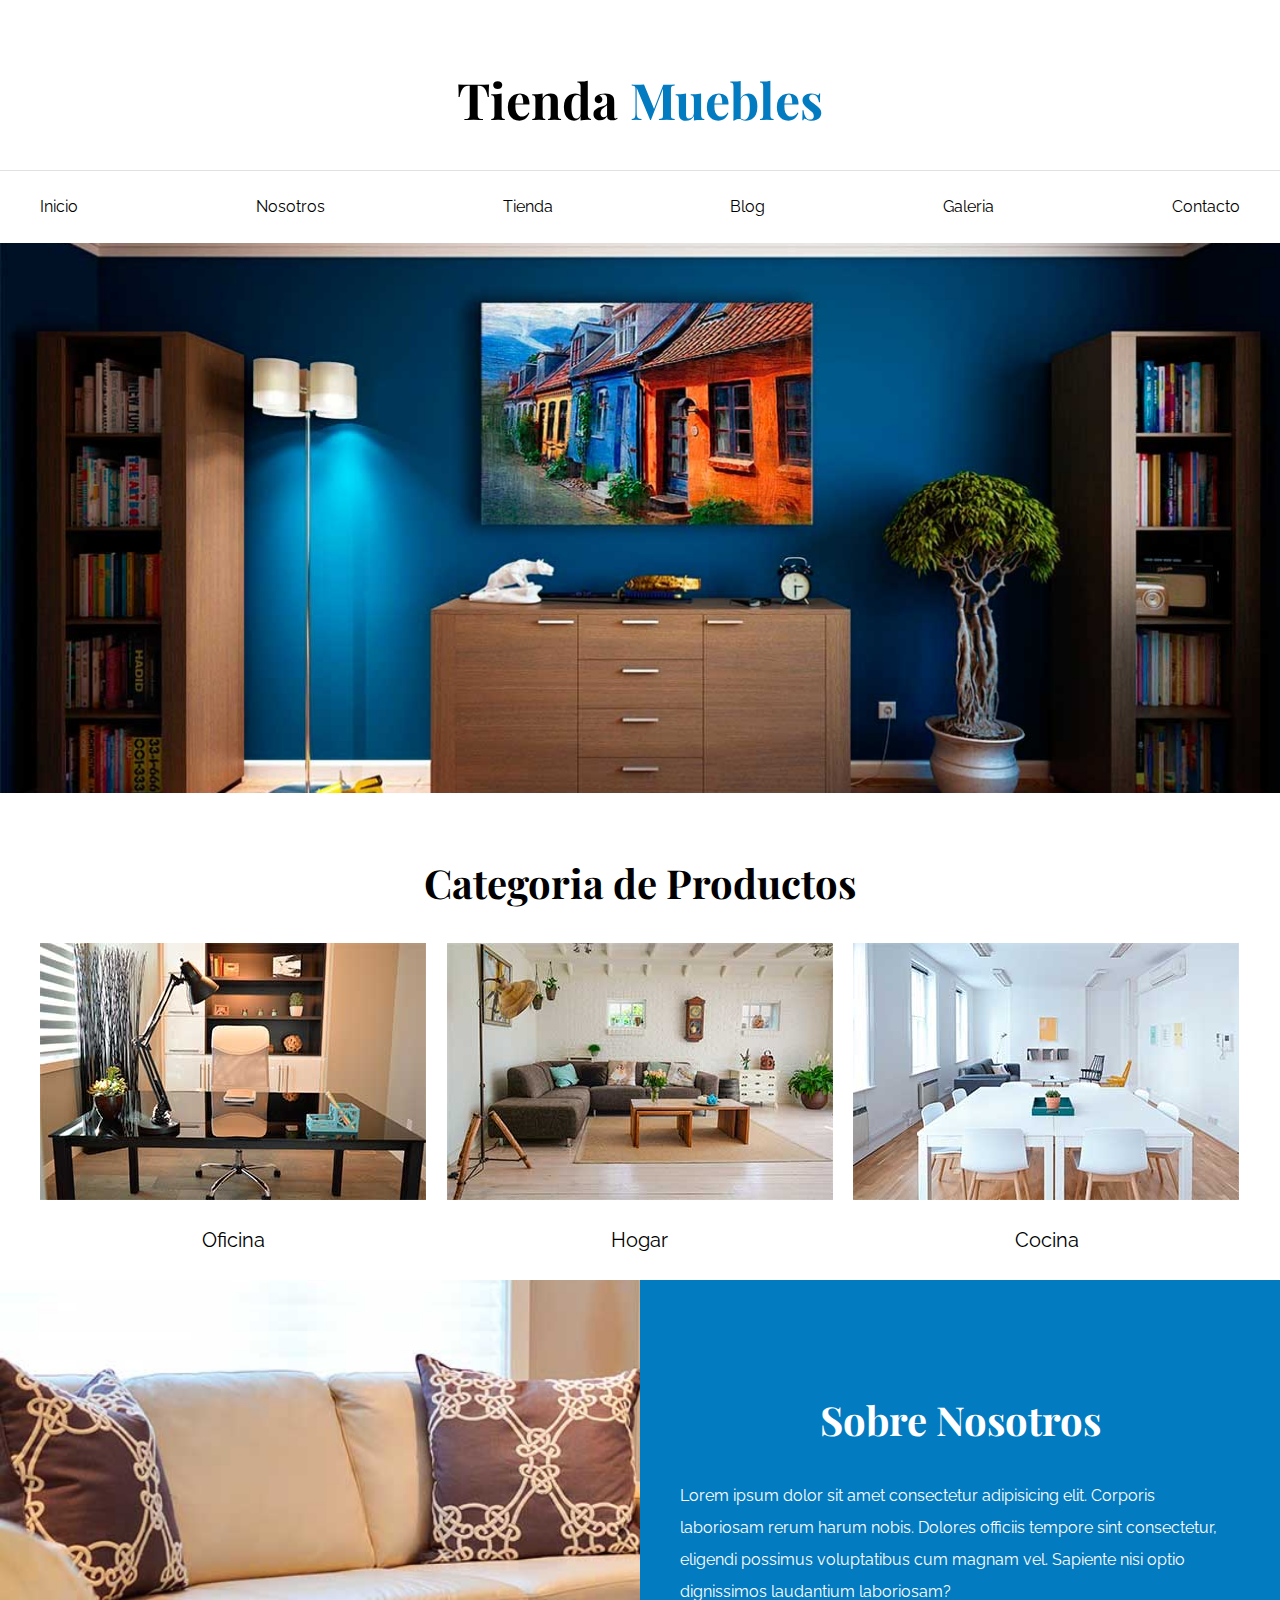
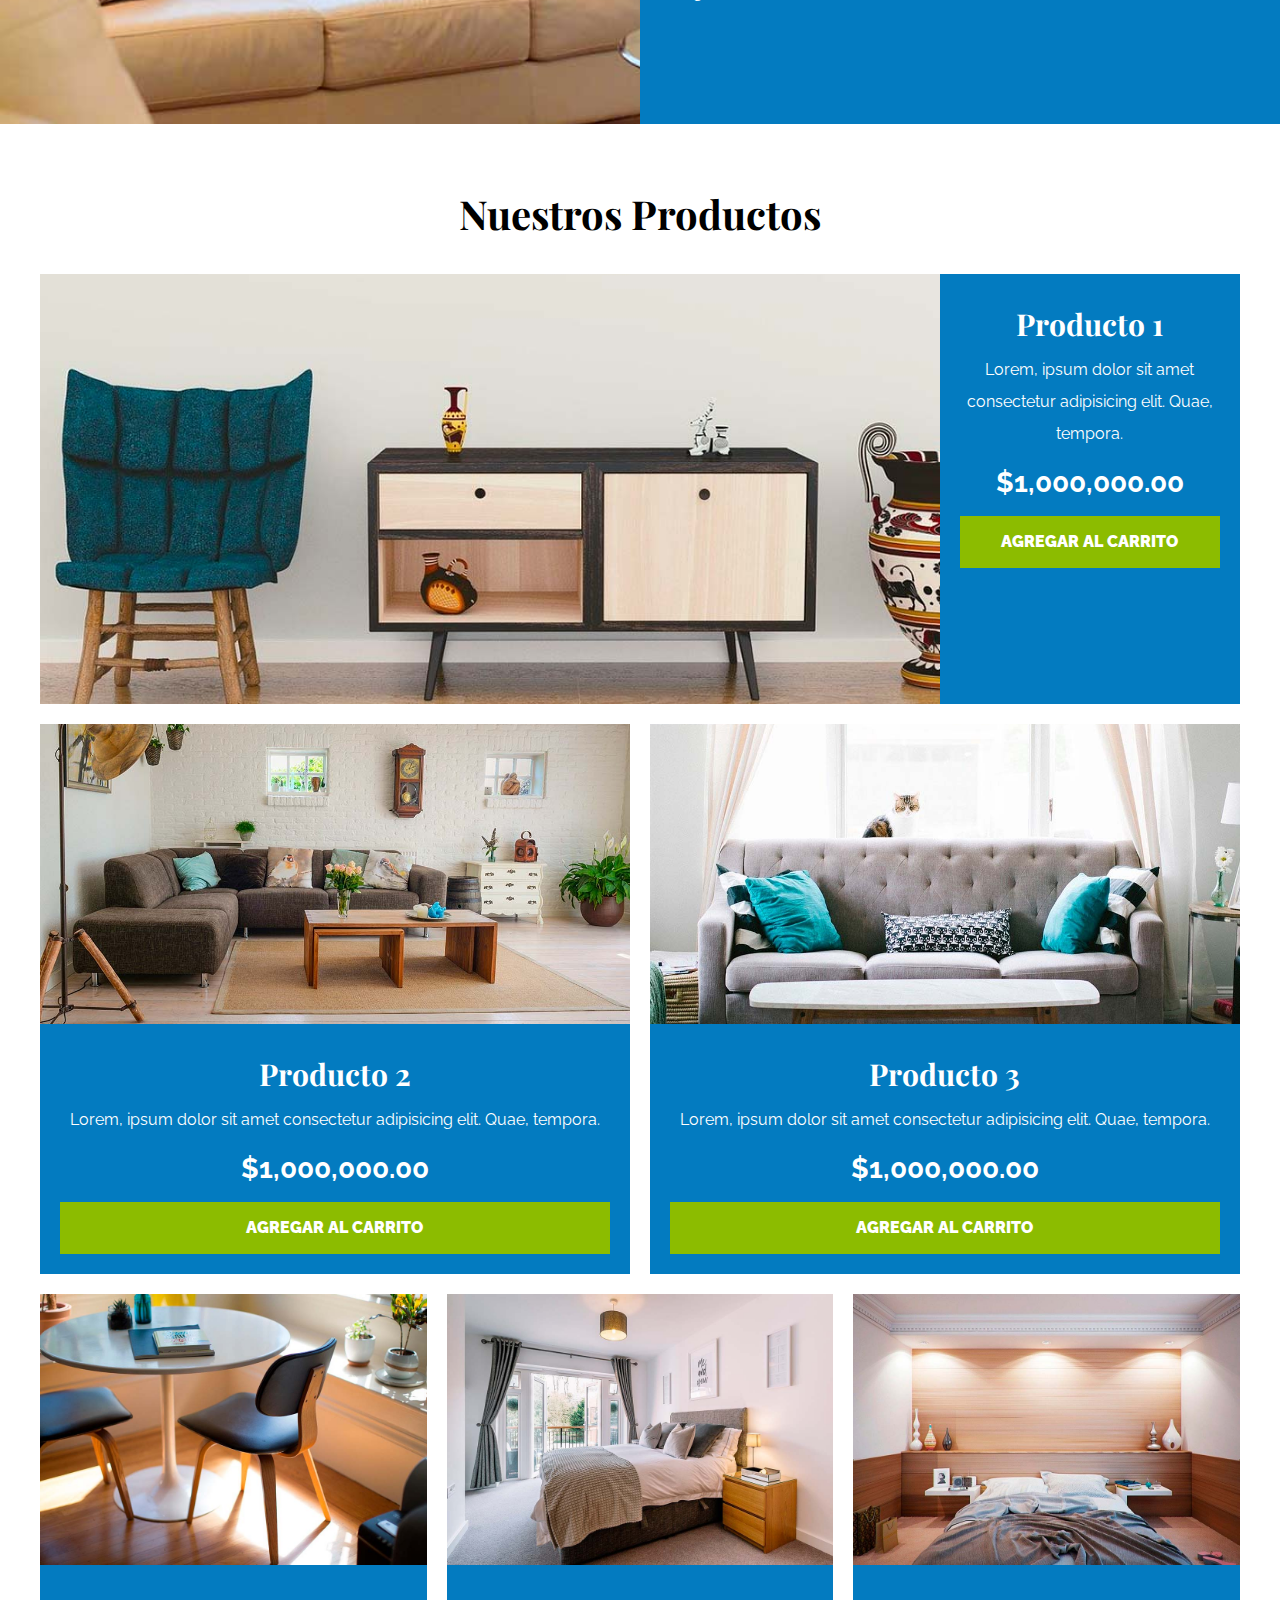
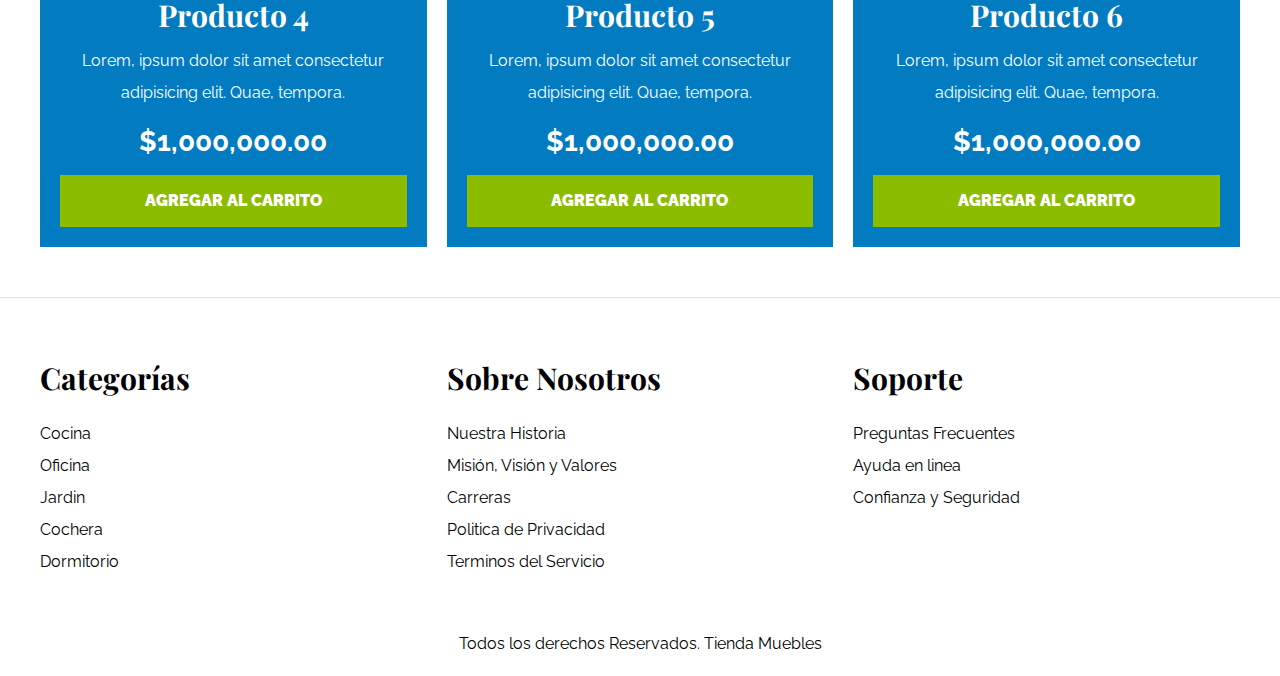
<file: index.html>
<!DOCTYPE html>
<html lang="es">
	<head>
		<meta charset="UTF-8" />
		<meta http-equiv="X-UA-Compatible" content="IE=edge" />
		<meta name="viewport" content="width=device-width, initial-scale=1.0" />
		<title>Tienda Muebles - Home</title>
		<link rel="stylesheet" href="./css/normalize.css" />
		<link rel="preconnect" href="https://fonts.googleapis.com" />
		<link rel="preconnect" href="https://fonts.gstatic.com" crossorigin />
		<link
			href="https://fonts.googleapis.com/css2?family=Playfair+Display:wght@400;500&family=Raleway:wght@400;500;700&display=swap"
			rel="stylesheet"
		/>
		<link rel="stylesheet" href="./css/style.css" />
	</head>

	<body>
		<header>
			<h1 class="nombre-sitio">Tienda <span>Muebles</span></h1>
		</header>
		<div class="contenedor-navegacion">
			<nav class="nav-principal contenedor">
				<a href="index.html">Inicio</a>
				<a href="nosostros.html">Nosotros</a>
				<a href="tienda.html">Tienda</a>
				<a href="blog.html">Blog</a>
				<a href="galeria.html">Galeria</a>
				<a href="contacto.html">Contacto</a>
			</nav>
		</div>

		<div class="hero"></div>

		<section class="contenedor categorias">
			<h2 class="text-center">Categoria de Productos</h2>
			<div class="listado-categorias">
				<div class="categoria">
					<img src="img/categoria1.jpg" alt="categoria Oficina" />
					<a href="#">Oficina</a>
				</div>

				<div class="categoria">
					<img src="img/categoria2.jpg" alt="categoria Hogar" />
					<a href="#">Hogar</a>
				</div>

				<div class="categoria">
					<img src="img/categoria3.jpg" alt="categoria Cocina" />
					<a href="#">Cocina</a>
				</div>
			</div>
		</section>

		<section class="sobre-nosotros">
			<div class="contenedor sobre-nosotros-grid">
				<div class="texto-nosotros">
					<h2 class="text-center">Sobre Nosotros</h2>
					<p>
						Lorem ipsum dolor sit amet consectetur adipisicing elit. Corporis
						laboriosam rerum harum nobis. Dolores officiis tempore sint
						consectetur, eligendi possimus voluptatibus cum magnam vel. Sapiente
						nisi optio dignissimos laudantium laboriosam?
					</p>
				</div>
			</div>
		</section>

		<main class="contenido-principal contenedor">
			<h2 class="text-center">Nuestros Productos</h2>
			<div class="listado-productos">
				<div class="producto">
					<img src="img/producto1.jpg" alt="producto" />
					<div class="texto-producto">
						<h3>Producto 1</h3>
						<p>
							Lorem, ipsum dolor sit amet consectetur adipisicing elit. Quae,
							tempora.
						</p>
						<p class="precio">$1,000,000.00</p>
						<a class="btn" href="#">Agregar al Carrito</a>
					</div>
				</div>
				<div class="producto">
					<img src="img/producto2.jpg" alt="producto" />
					<div class="texto-producto">
						<h3 class="text-center">Producto 2</h3>
						<p>
							Lorem, ipsum dolor sit amet consectetur adipisicing elit. Quae,
							tempora.
						</p>
						<p class="precio">$1,000,000.00</p>
						<a class="btn" href="#">Agregar al Carrito</a>
					</div>
				</div>
				<div class="producto">
					<img src="img/producto3.jpg" alt="producto" />
					<div class="texto-producto">
						<h3 class="text-center">Producto 3</h3>
						<p>
							Lorem, ipsum dolor sit amet consectetur adipisicing elit. Quae,
							tempora.
						</p>
						<p class="precio">$1,000,000.00</p>
						<a class="btn" href="#">Agregar al Carrito</a>
					</div>
				</div>
				<div class="producto">
					<img src="img/producto4.jpg" alt="producto" />
					<div class="texto-producto">
						<h3 class="text-center">Producto 4</h3>
						<p>
							Lorem, ipsum dolor sit amet consectetur adipisicing elit. Quae,
							tempora.
						</p>
						<p class="precio">$1,000,000.00</p>
						<a class="btn" href="#">Agregar al Carrito</a>
					</div>
				</div>
				<div class="producto">
					<img src="img/producto5.jpg" alt="producto" />
					<div class="texto-producto">
						<h3 class="text-center">Producto 5</h3>
						<p>
							Lorem, ipsum dolor sit amet consectetur adipisicing elit. Quae,
							tempora.
						</p>
						<p class="precio">$1,000,000.00</p>
						<a class="btn" href="#">Agregar al Carrito</a>
					</div>
				</div>
				<div class="producto">
					<img src="img/producto6.jpg" alt="producto" />
					<div class="texto-producto">
						<h3 class="text-center">Producto 6</h3>
						<p>
							Lorem, ipsum dolor sit amet consectetur adipisicing elit. Quae,
							tempora.
						</p>
						<p class="precio">$1,000,000.00</p>
						<a class="btn" href="#">Agregar al Carrito</a>
					</div>
				</div>
			</div>
		</main>

		<footer class="site-footer">
			<div class="grid-footer contenedor">
				<div>
					<h3>Categorías</h3>
					<nav class="footer-menu">
						<a href="#">Cocina</a>
						<a href="#">Oficina</a>
						<a href="#">Jardin</a>
						<a href="#">Cochera</a>
						<a href="#">Dormitorio</a>
					</nav>
				</div>
				<div>
					<h3>Sobre Nosotros</h3>
					<nav class="footer-menu">
						<a href="#">Nuestra Historia</a>
						<a href="#">Misión, Visión y Valores</a>
						<a href="#">Carreras</a>
						<a href="#">Politica de Privacidad</a>
						<a href="#">Terminos del Servicio</a>
					</nav>
				</div>
				<div>
					<h3>Soporte</h3>
					<nav class="footer-menu">
						<a href="#">Preguntas Frecuentes</a>
						<a href="#">Ayuda en linea</a>
						<a href="#">Confianza y Seguridad</a>
					</nav>
				</div>
			</div>
			<div class="copyright">
				<p>Todos los derechos Reservados. Tienda Muebles</p>
			</div>
		</footer>
	</body>
</html>
</file>
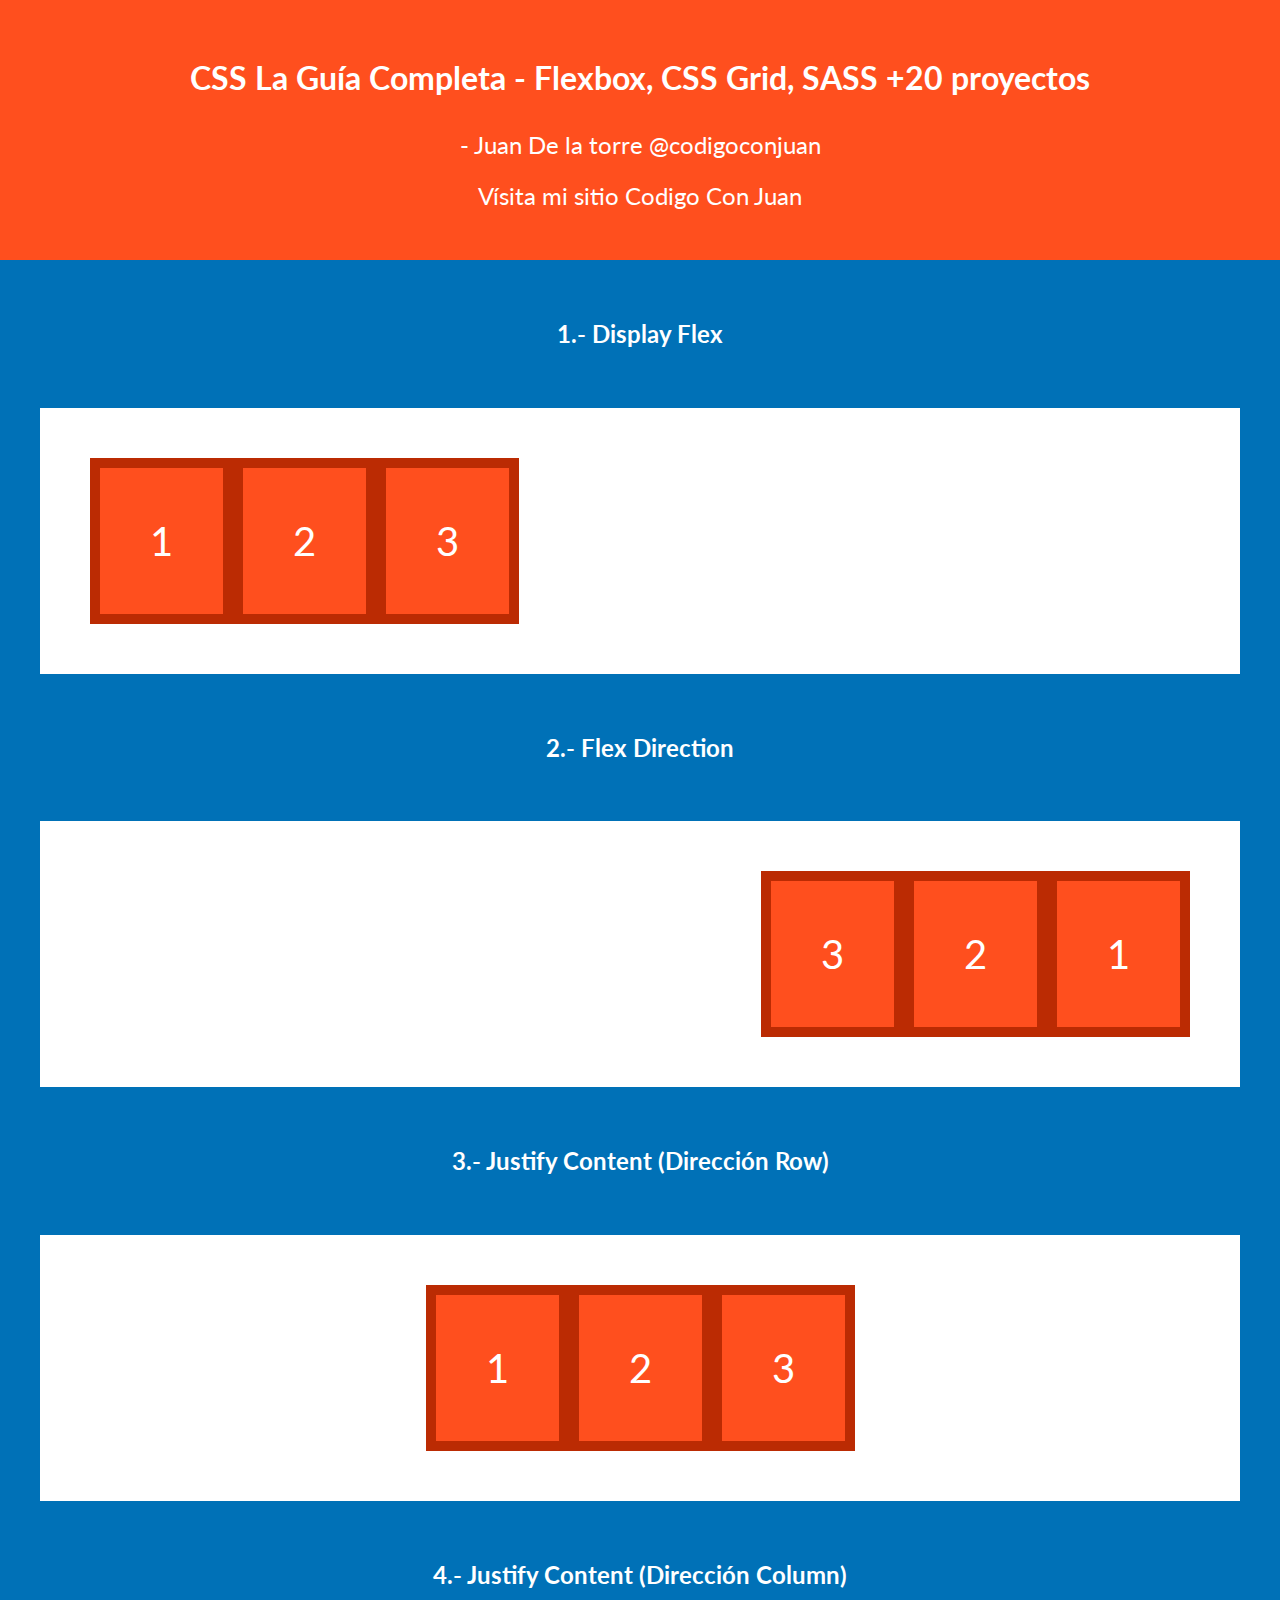
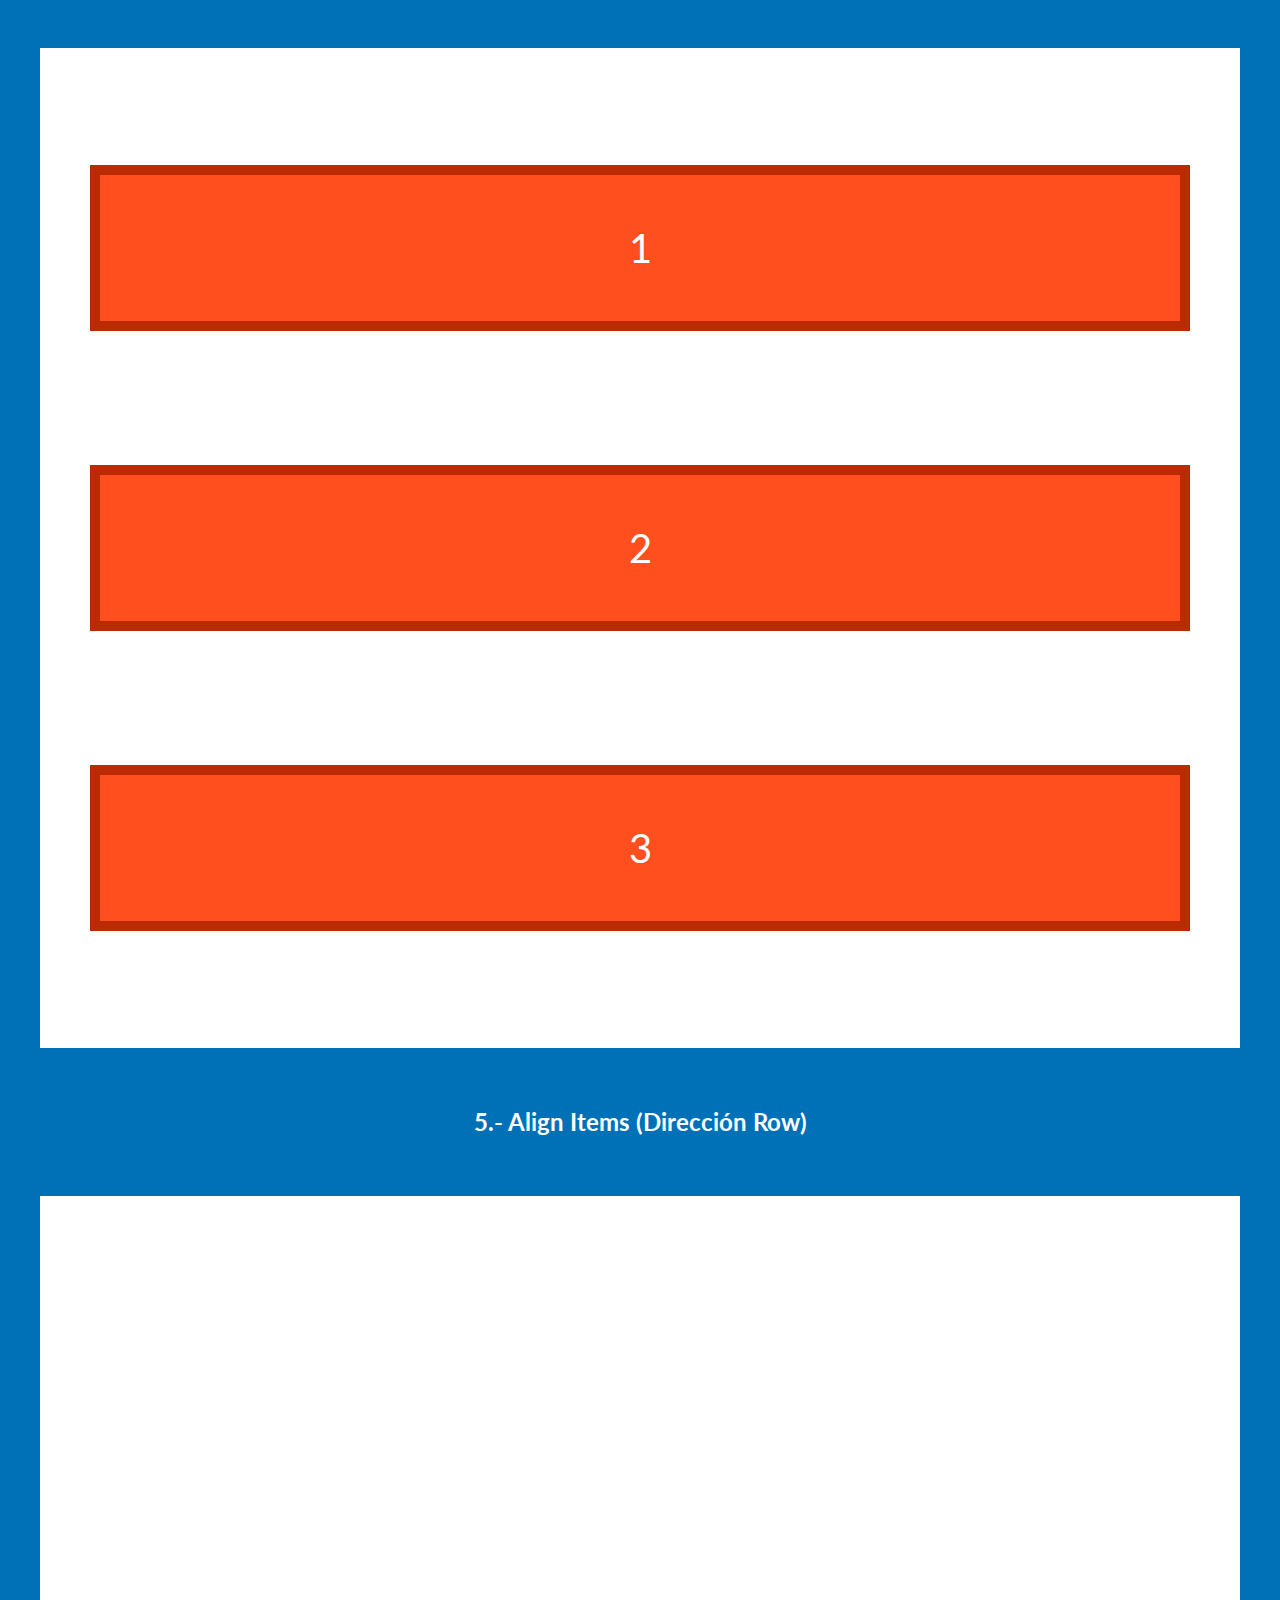
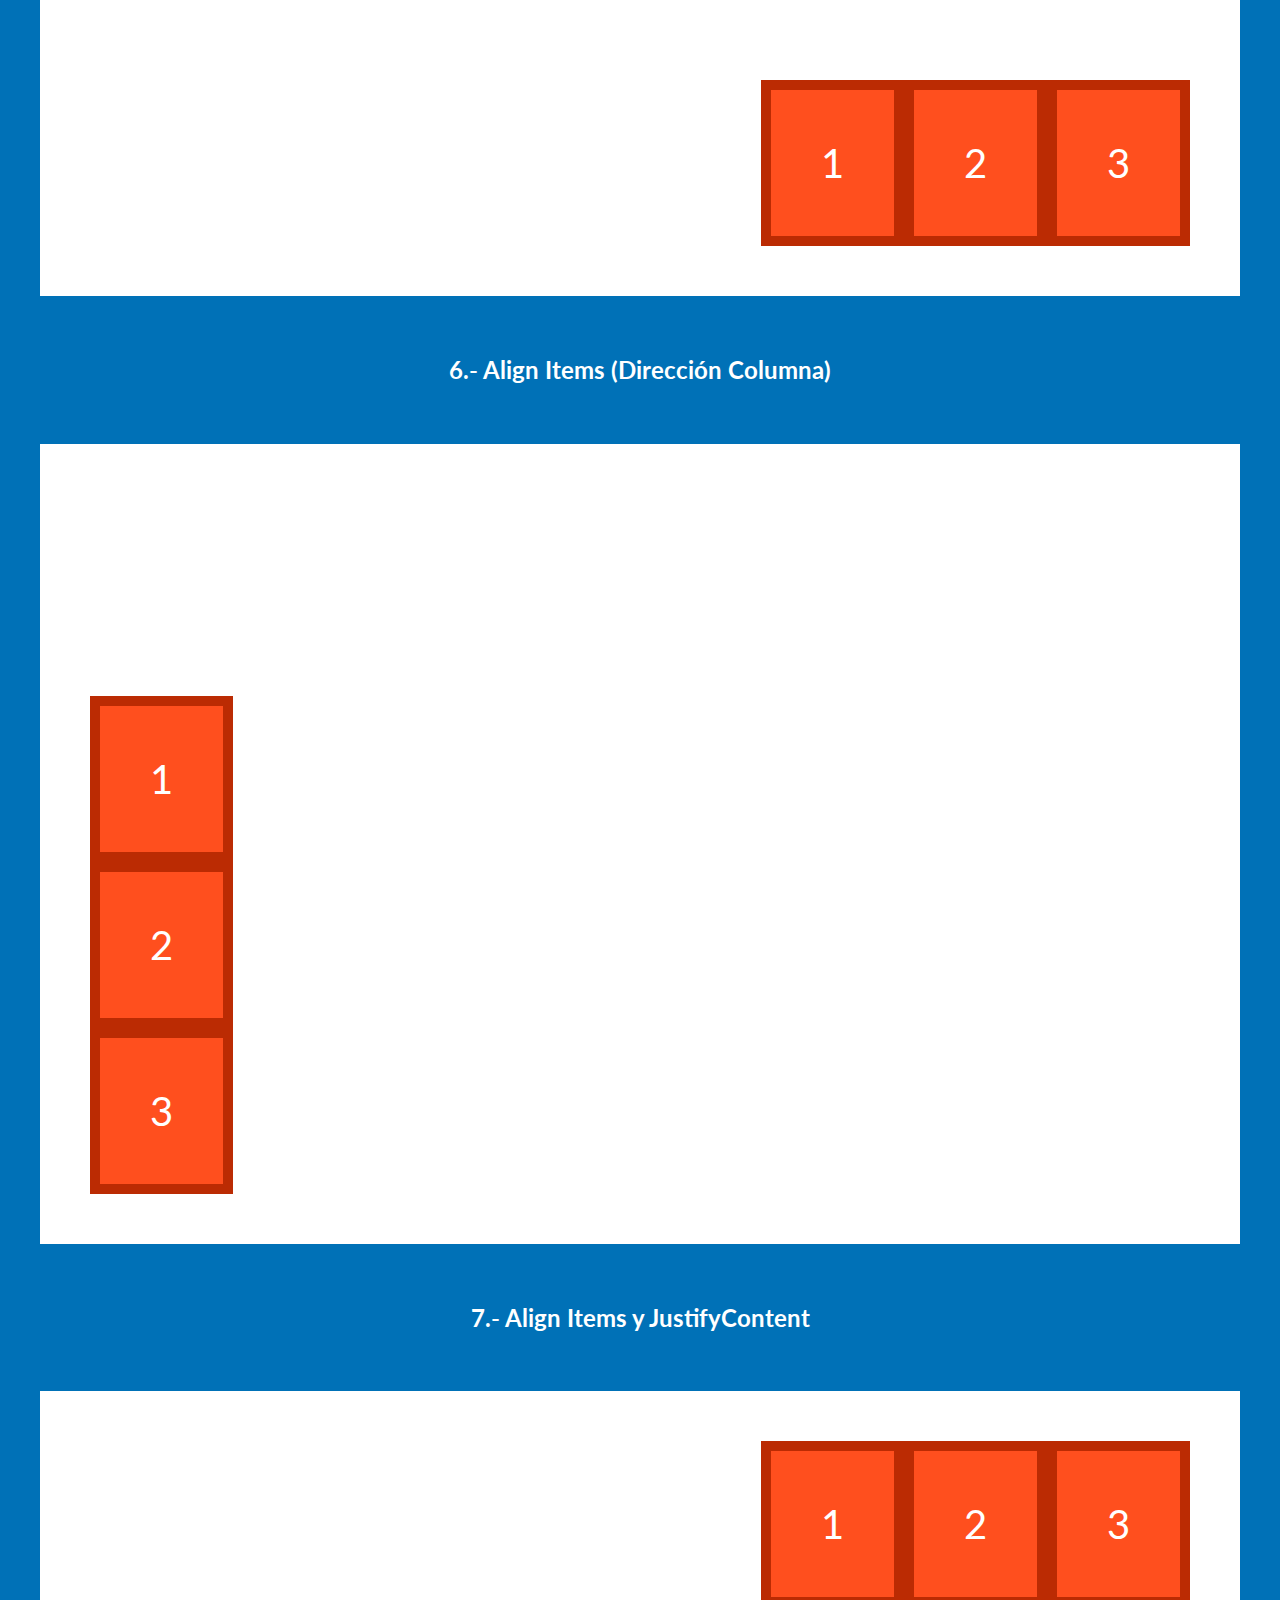
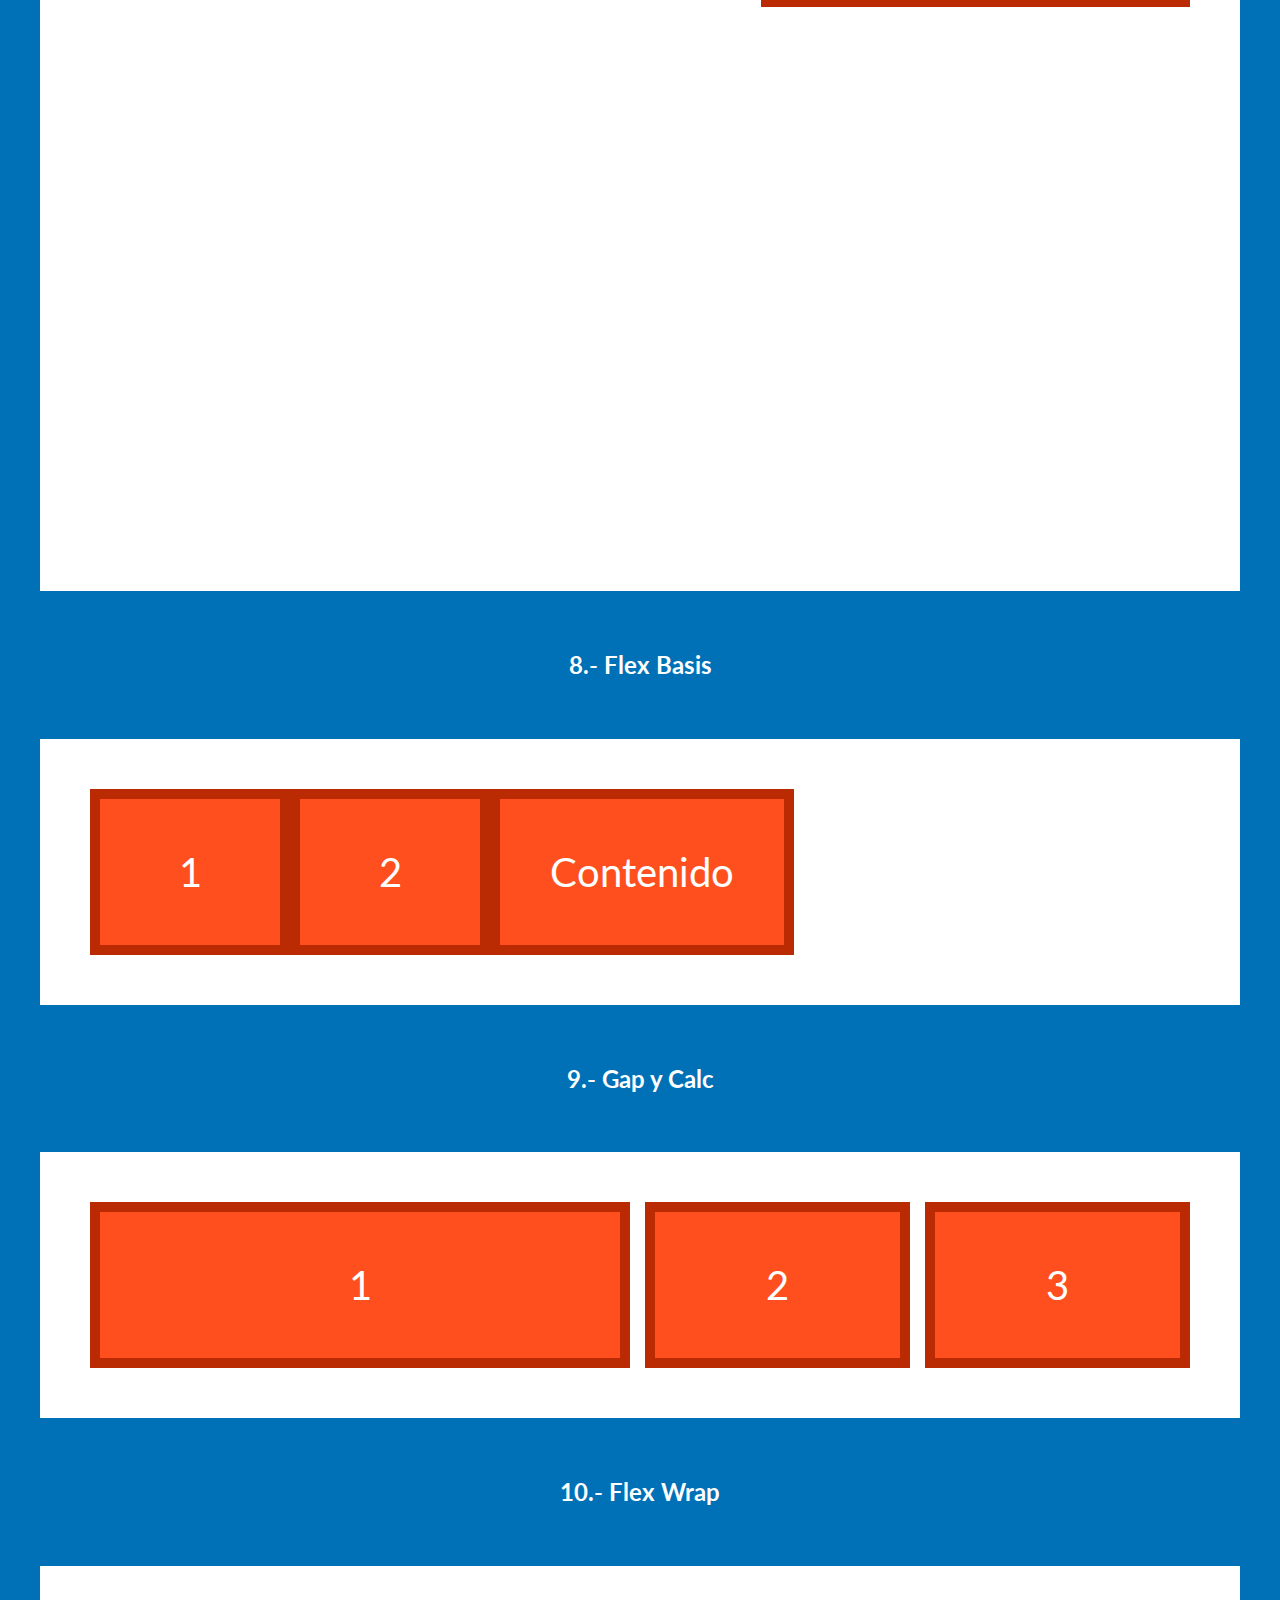
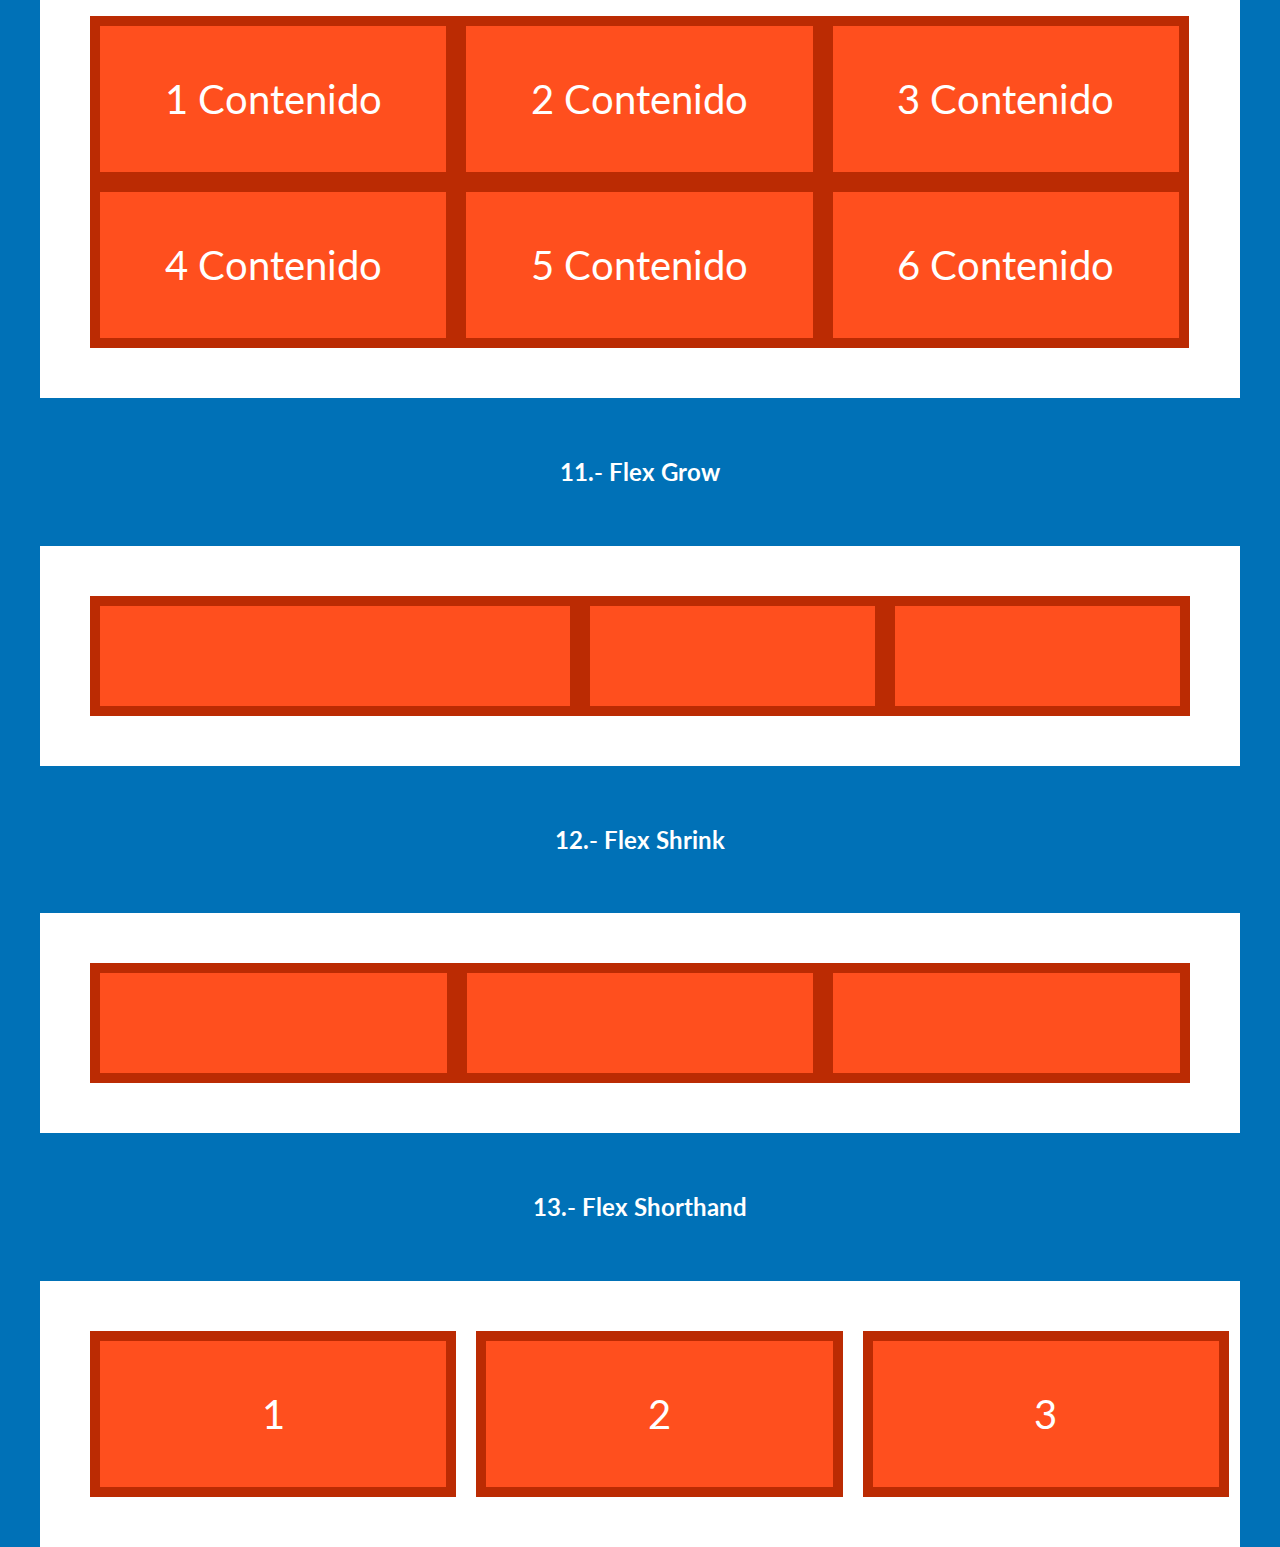
<file: 02 - flexbox/index.html>
<!DOCTYPE html>
<html lang="en">
	<head>
		<meta charset="UTF-8" />
		<meta http-equiv="X-UA-Compatible" content="IE=edge" />
		<meta name="viewport" content="width=device-width, initial-scale=1.0" />
		<title>Flexbox - Básicos</title>
		<link rel="preconnect" href="https://fonts.googleapis.com" />
		<link rel="preconnect" href="https://fonts.gstatic.com" crossorigin />
		<link
			href="https://fonts.googleapis.com/css2?family=Lato:wght@900&display=swap"
			rel="stylesheet"
		/>
		<link rel="stylesheet" href="./css/normalize.css" />
		<link rel="stylesheet" href="./css/style.css" />
	</head>
	<body>
		<div class="caja-curso">
			<h1>CSS La Guía Completa - Flexbox, CSS Grid, SASS +20 proyectos</h1>
			<p>- Juan De la torre @codigoconjuan</p>
			<a
				target="blank"
				rel="nofollow noopener noreferrer"
				href="https://codigoconjuan.com/"
				>Vísita mi sitio Codigo Con Juan</a
			>
		</div>

		<div class="contenedor">
			<h2>1.- Display Flex</h2>

			<div class="d-flex">
				<div class="box">1</div>
				<div class="box">2</div>
				<div class="box">3</div>
			</div>

			<h2>2.- Flex Direction</h2>

			<div class="d-flex-2">
				<div class="box">1</div>
				<div class="box">2</div>
				<div class="box">3</div>
			</div>

			<h2>3.- Justify Content (Dirección Row)</h2>

			<div class="d-flex-3">
				<div class="box">1</div>
				<div class="box">2</div>
				<div class="box">3</div>
			</div>

			<h2>4.- Justify Content (Dirección Column)</h2>

			<div class="d-flex-4">
				<div class="box">1</div>
				<div class="box">2</div>
				<div class="box">3</div>
			</div>

			<h2>5.- Align Items (Dirección Row)</h2>

			<div class="d-flex-5">
				<div class="box">1</div>
				<div class="box">2</div>
				<div class="box">3</div>
			</div>

			<h2>6.- Align Items (Dirección Columna)</h2>

			<div class="d-flex-6">
				<div class="box">1</div>
				<div class="box">2</div>
				<div class="box">3</div>
			</div>

			<h2>7.- Align Items y JustifyContent</h2>

			<div class="d-flex-7">
				<div class="box">1</div>
				<div class="box">2</div>
				<div class="box">3</div>
			</div>

			<h2>8.- Flex Basis</h2>

			<div class="d-flex-8">
				<div class="box">1</div>
				<div class="box">2</div>
				<div class="box">Contenido</div>
			</div>

			<h2>9.- Gap y Calc</h2>

			<div class="d-flex-9">
				<div class="box">1</div>
				<div class="box">2</div>
				<div class="box">3</div>
			</div>

			<h2>10.- Flex Wrap</h2>

			<div class="d-flex-10">
				<div class="box">1 Contenido</div>
				<div class="box">2 Contenido</div>
				<div class="box">3 Contenido</div>
				<div class="box">4 Contenido</div>
				<div class="box">5 Contenido</div>
				<div class="box">6 Contenido</div>
			</div>

			<h2>11.- Flex Grow</h2>

			<div class="d-flex-11">
				<div class="box"></div>
				<div class="box"></div>
				<div class="box"></div>
			</div>

			<h2>12.- Flex Shrink</h2>

			<div class="d-flex-12">
				<div class="box"></div>
				<div class="box"></div>
				<div class="box"></div>
			</div>

			<h2>13.- Flex Shorthand</h2>

			<div class="d-flex-13">
				<div class="box">1</div>
				<div class="box">2</div>
				<div class="box">3</div>
			</div>
		</div>
	</body>
</html>
</file>
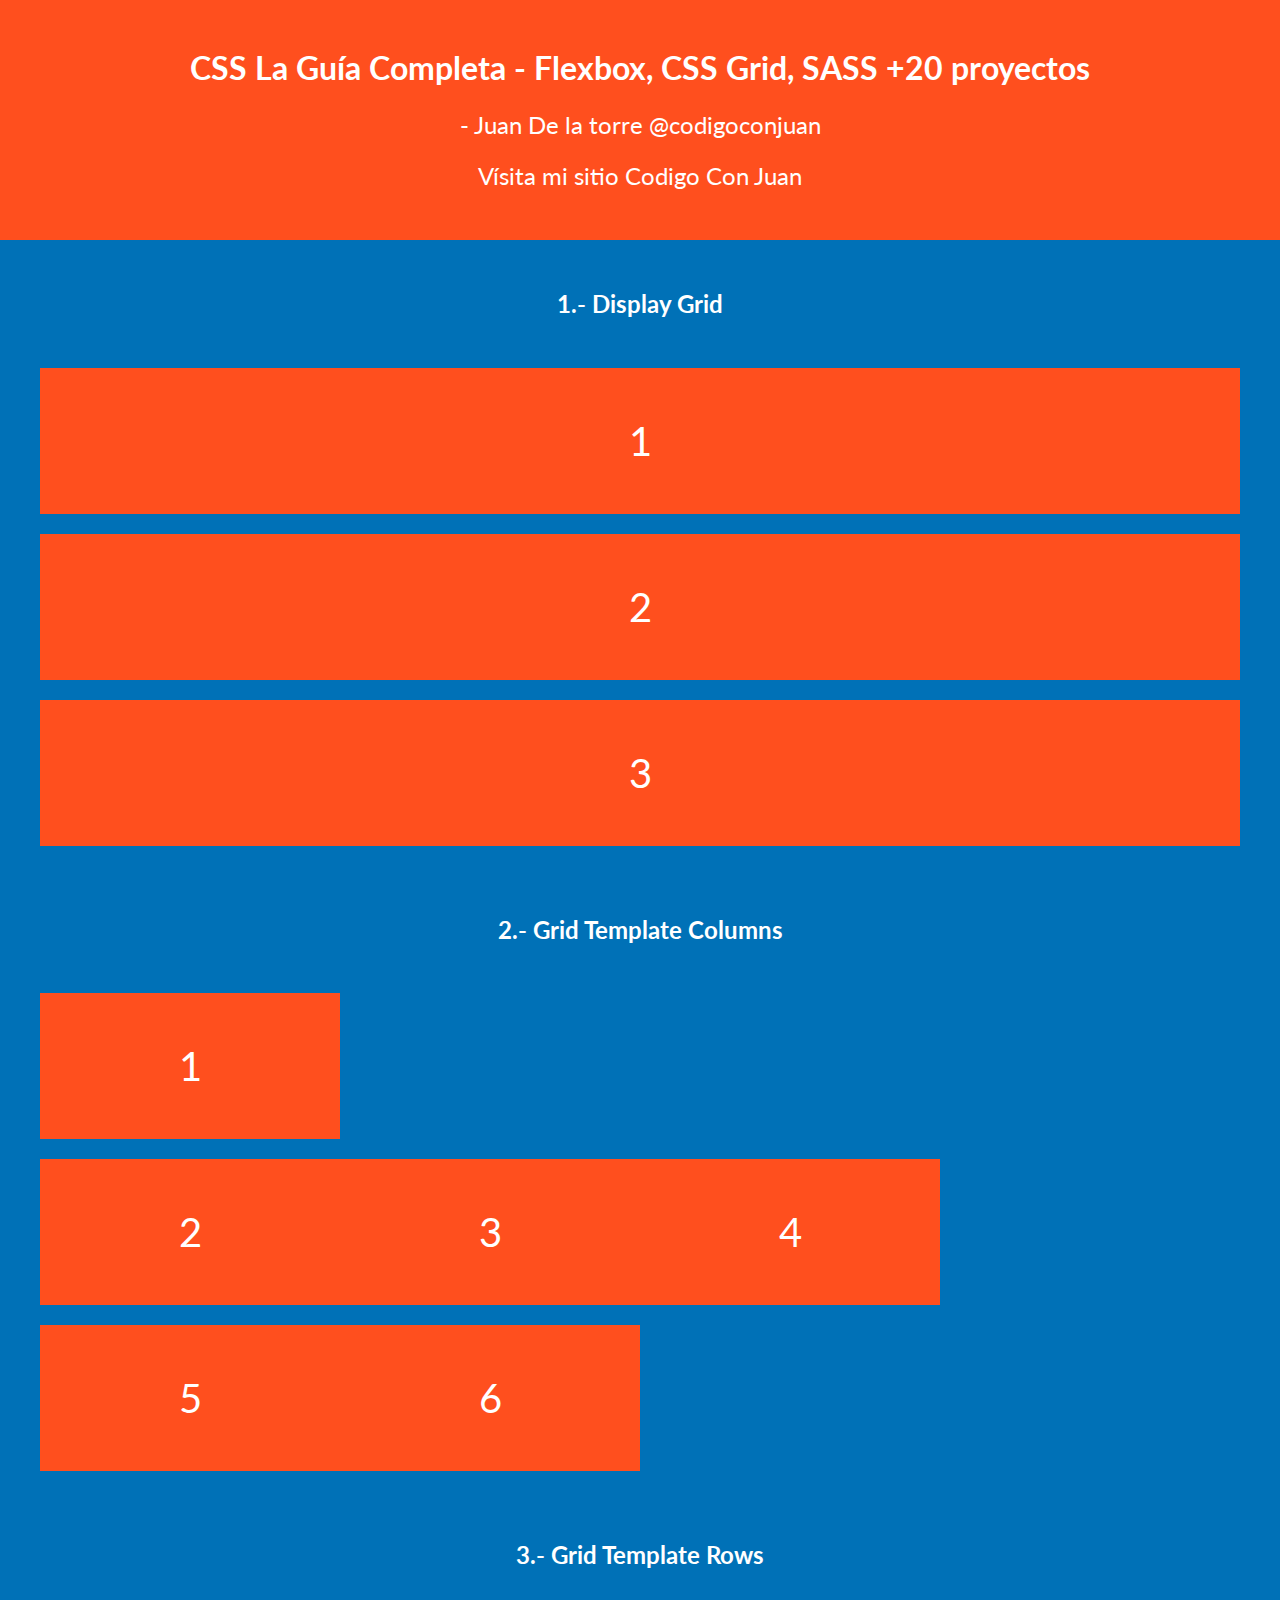
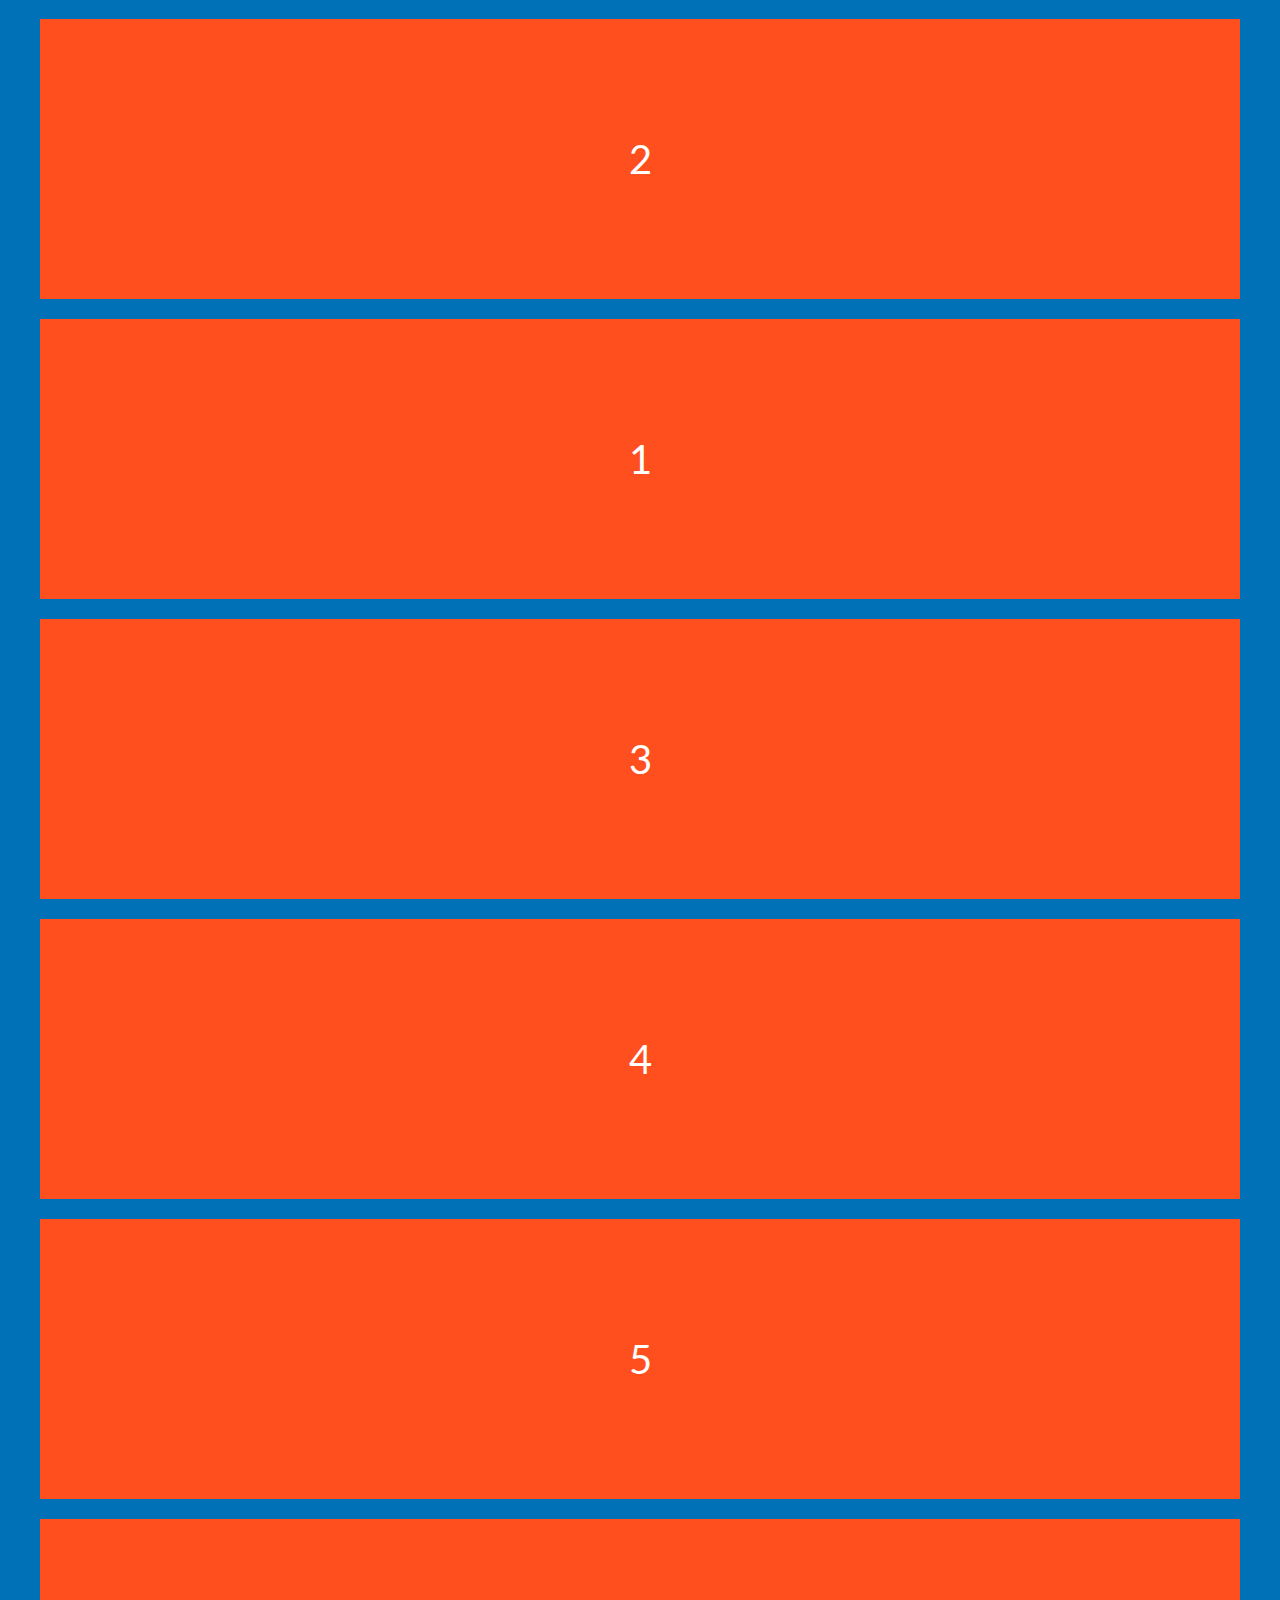
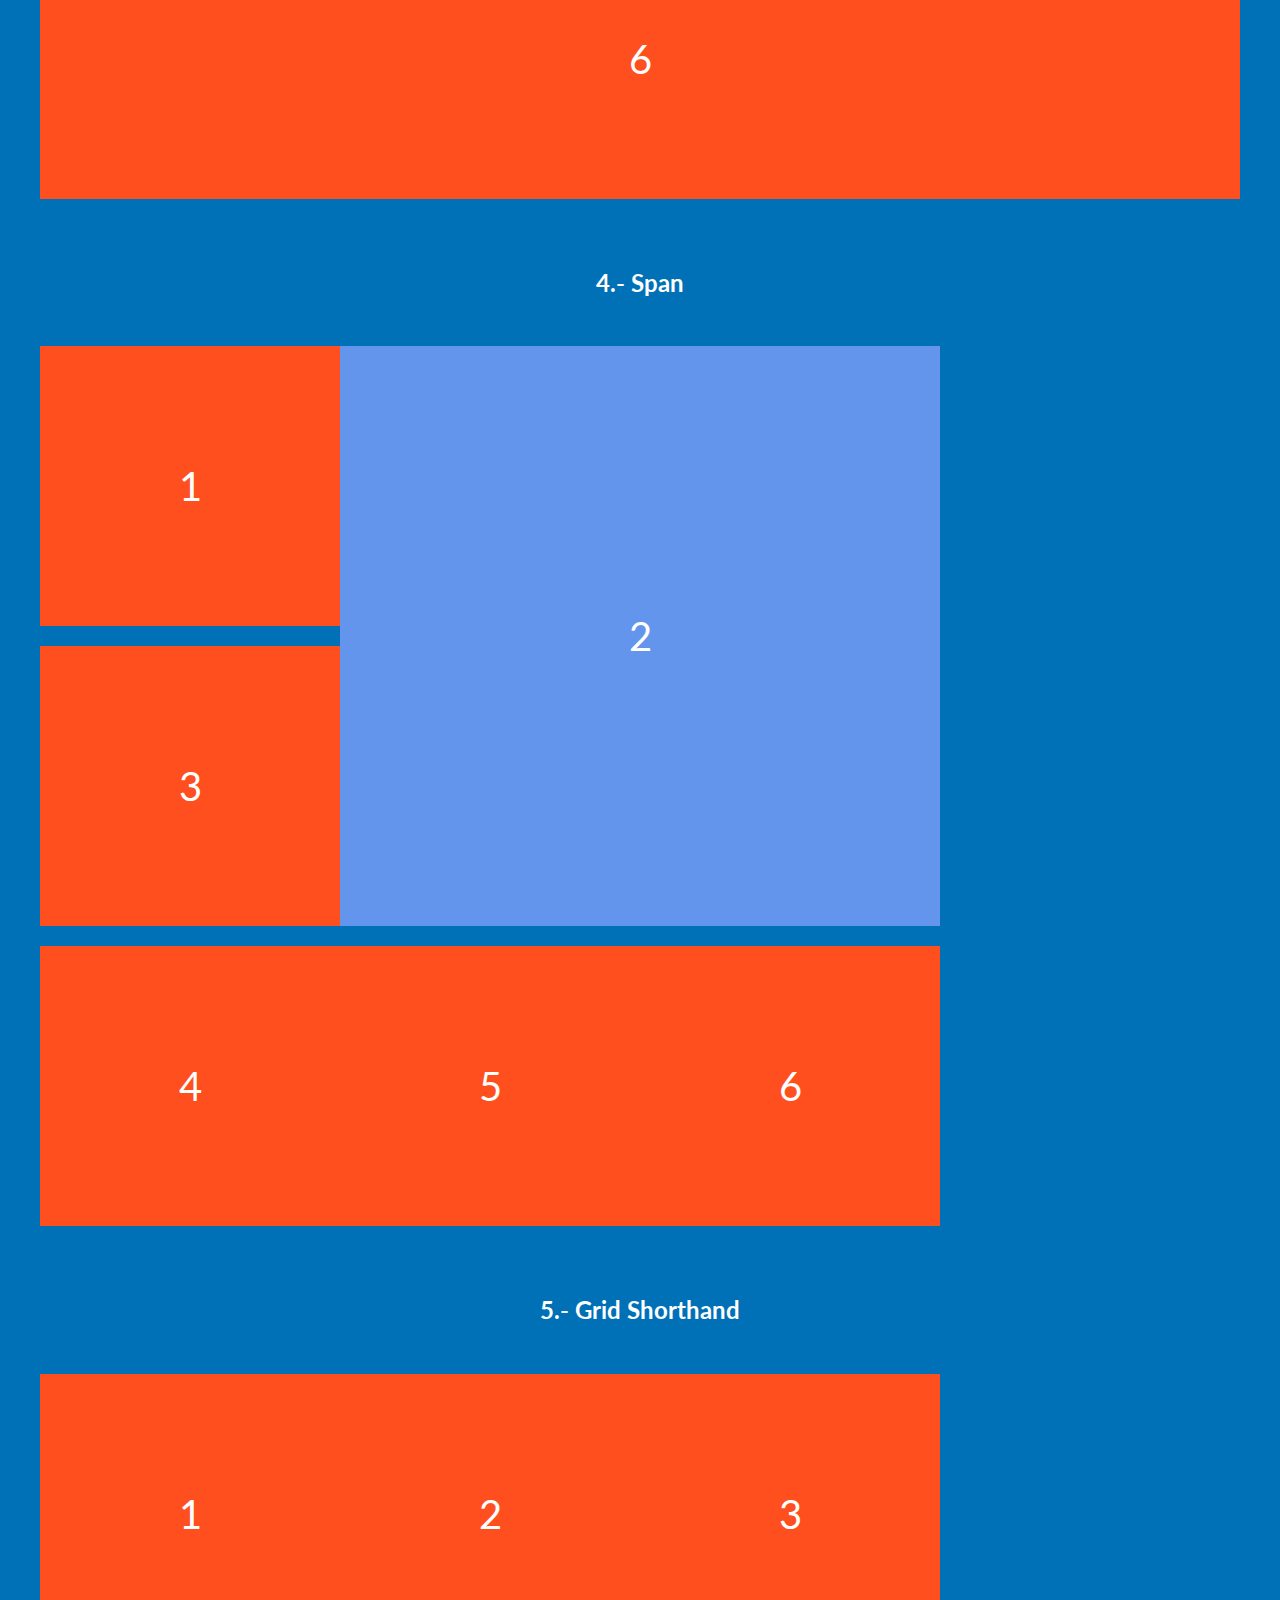
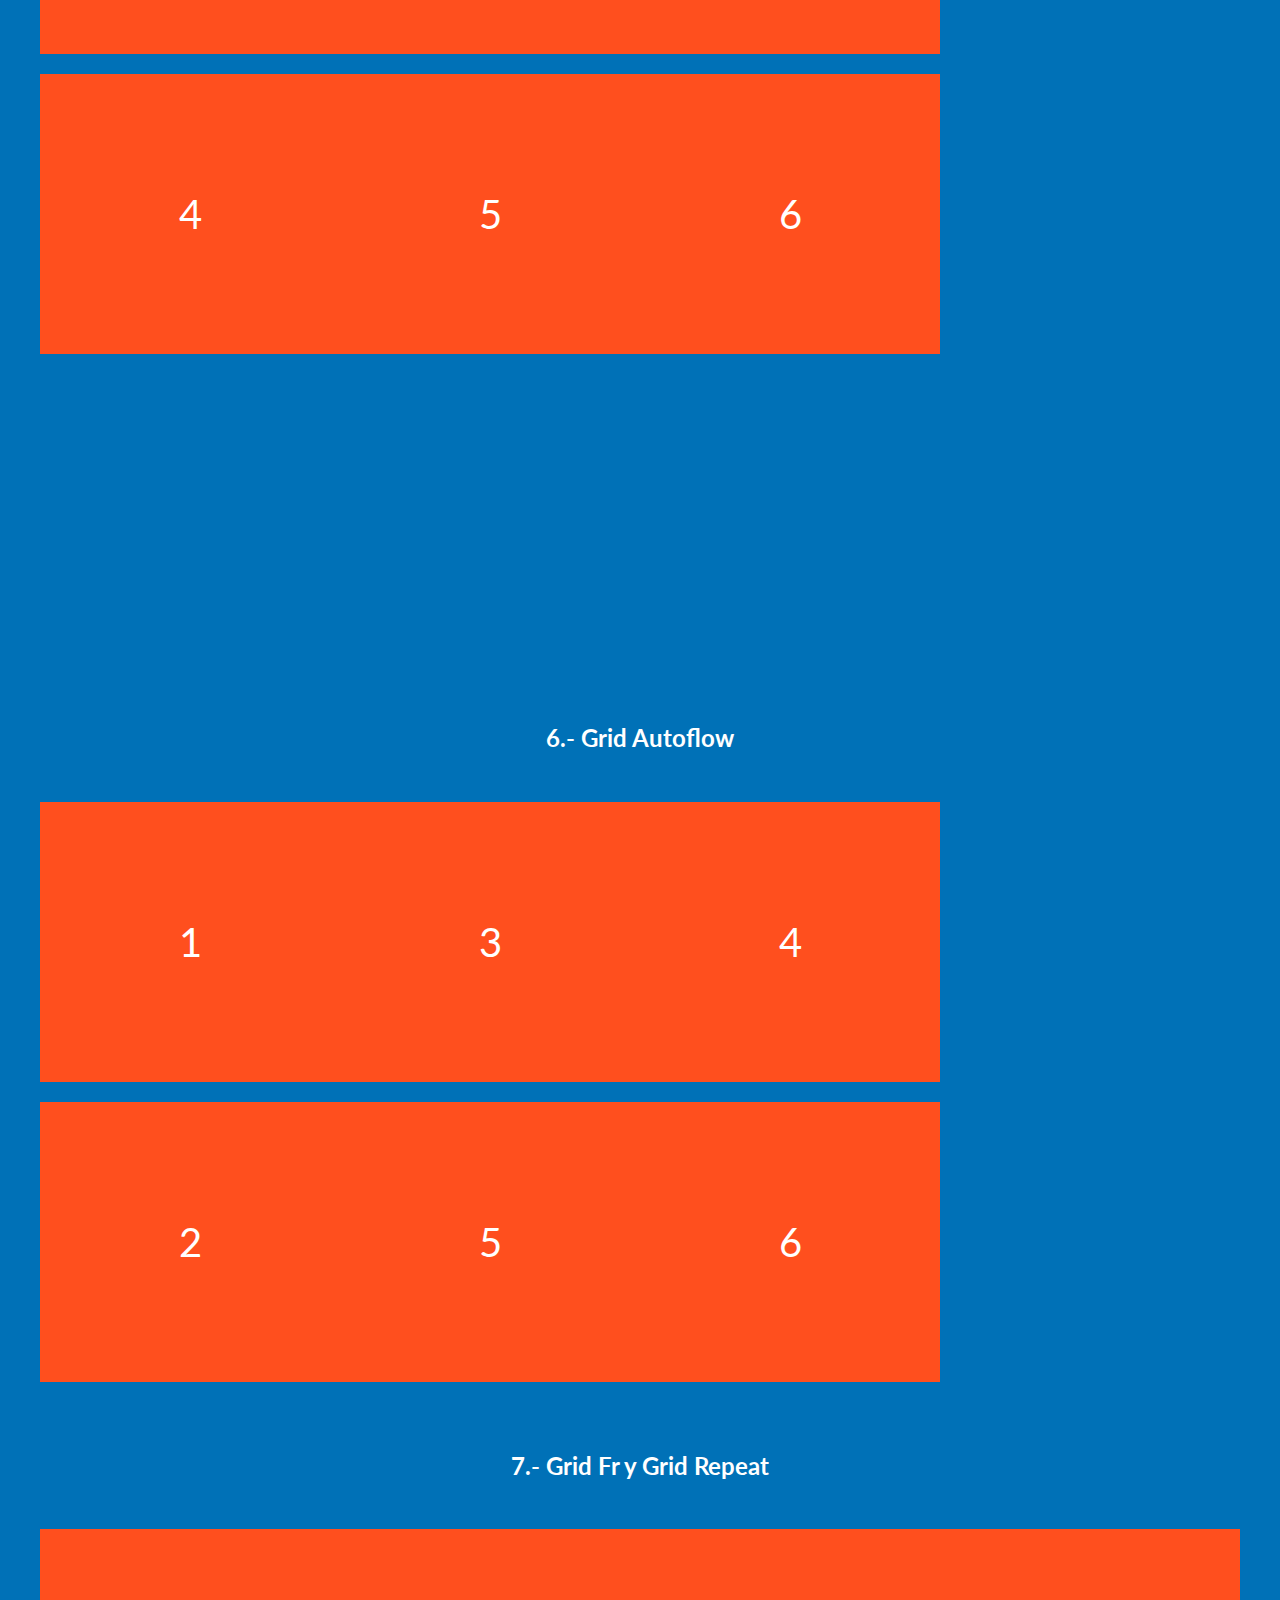
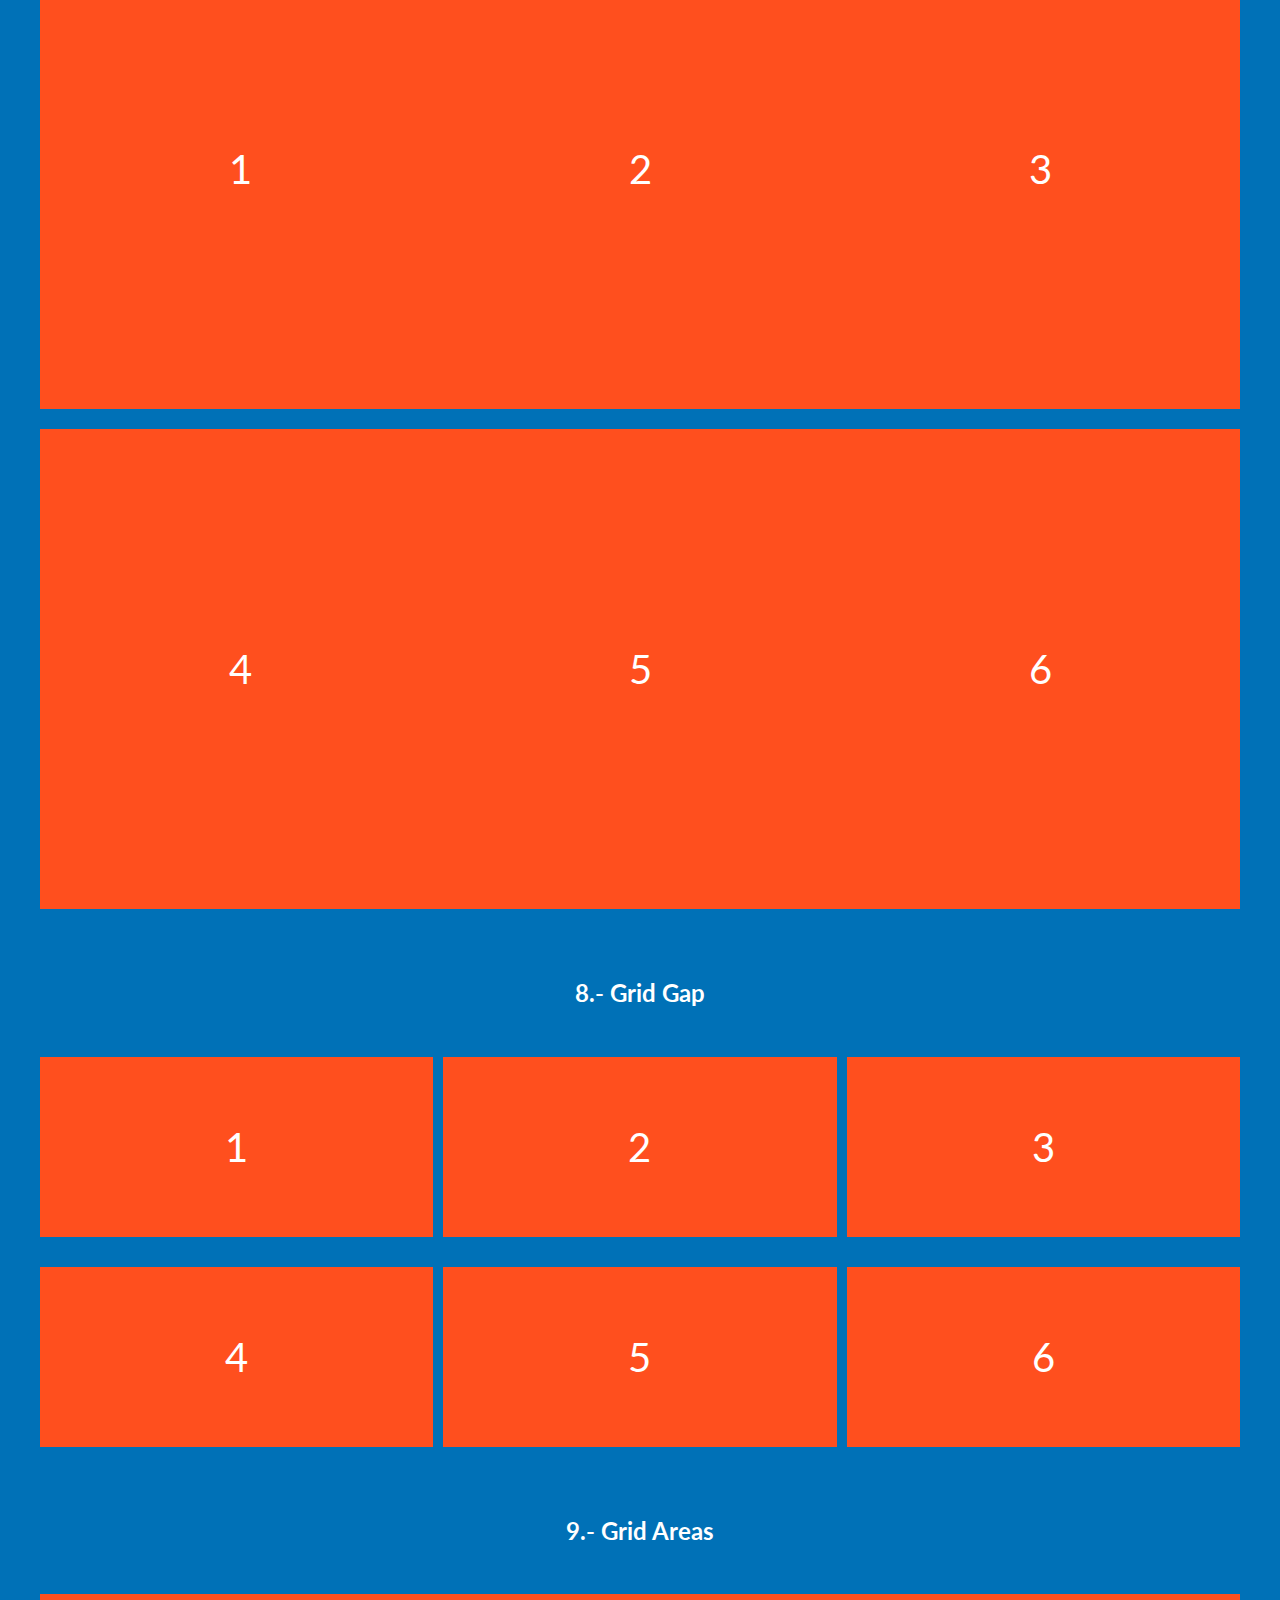
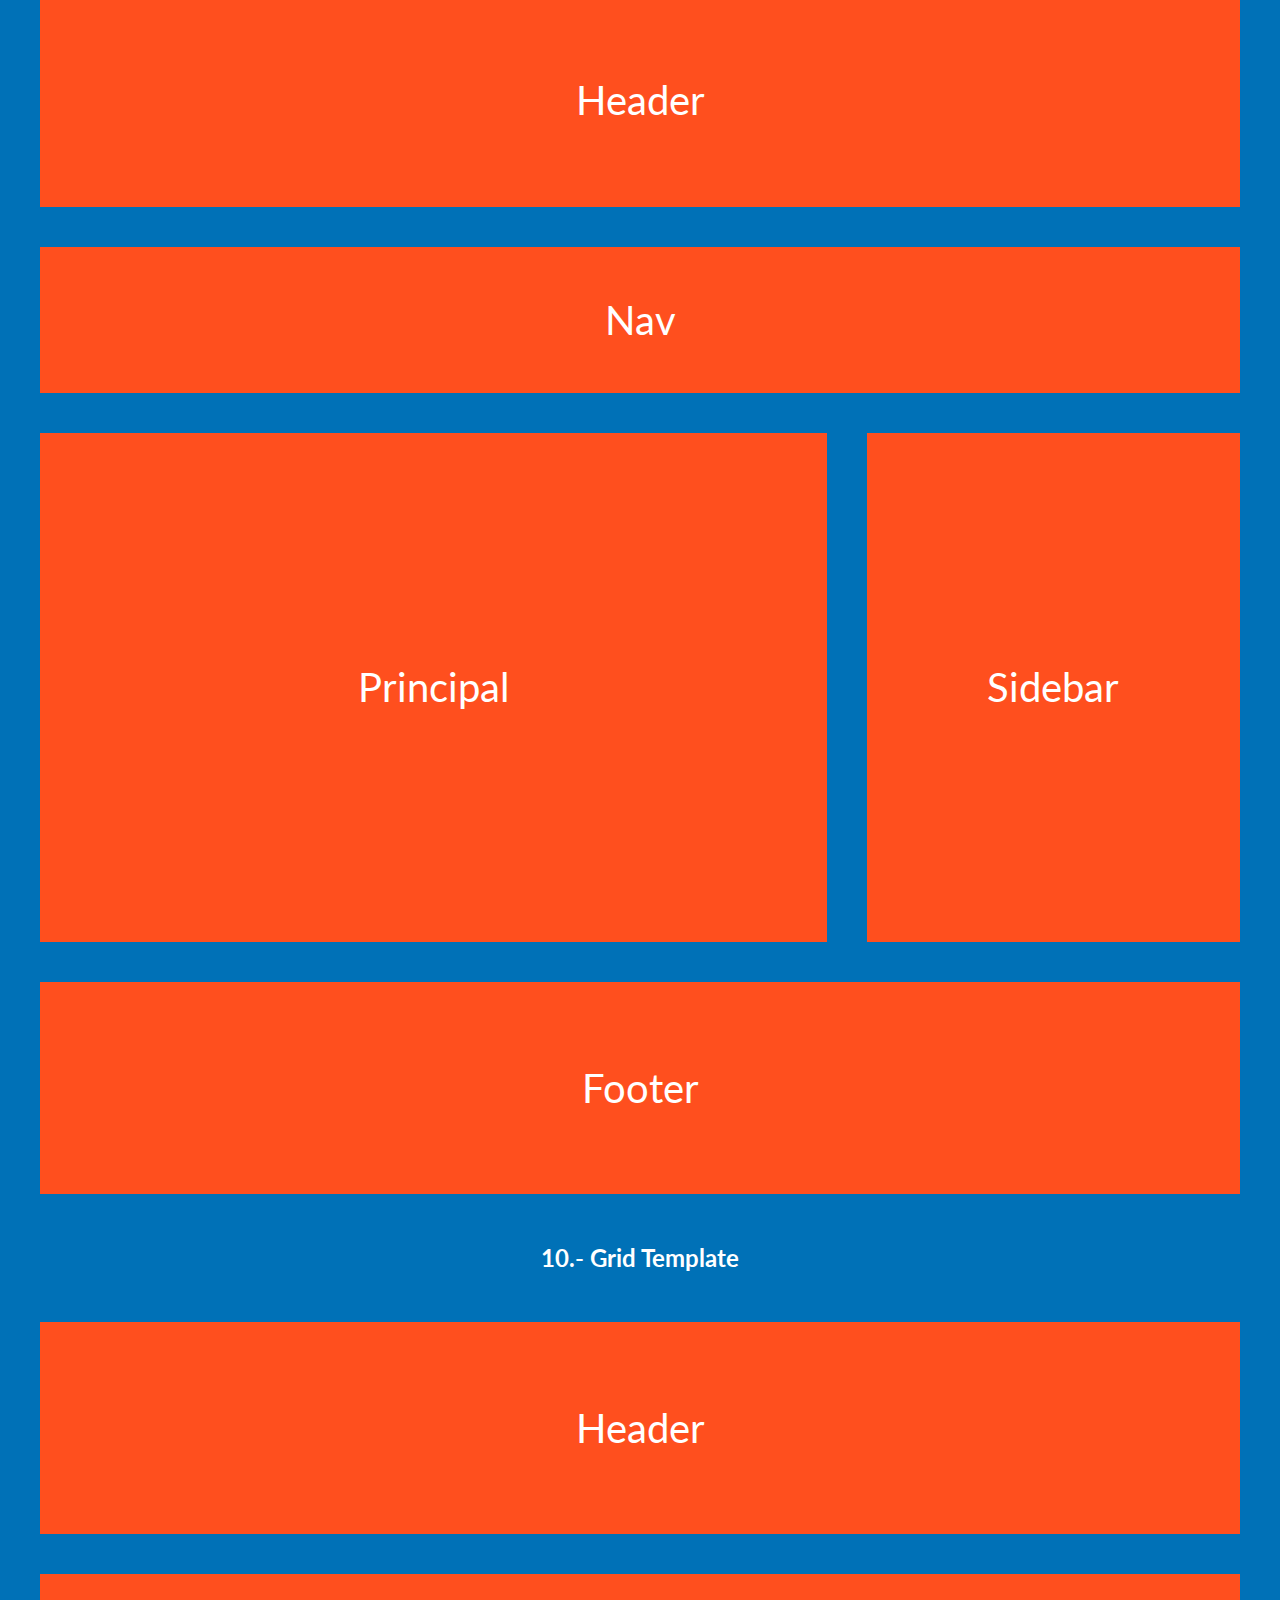
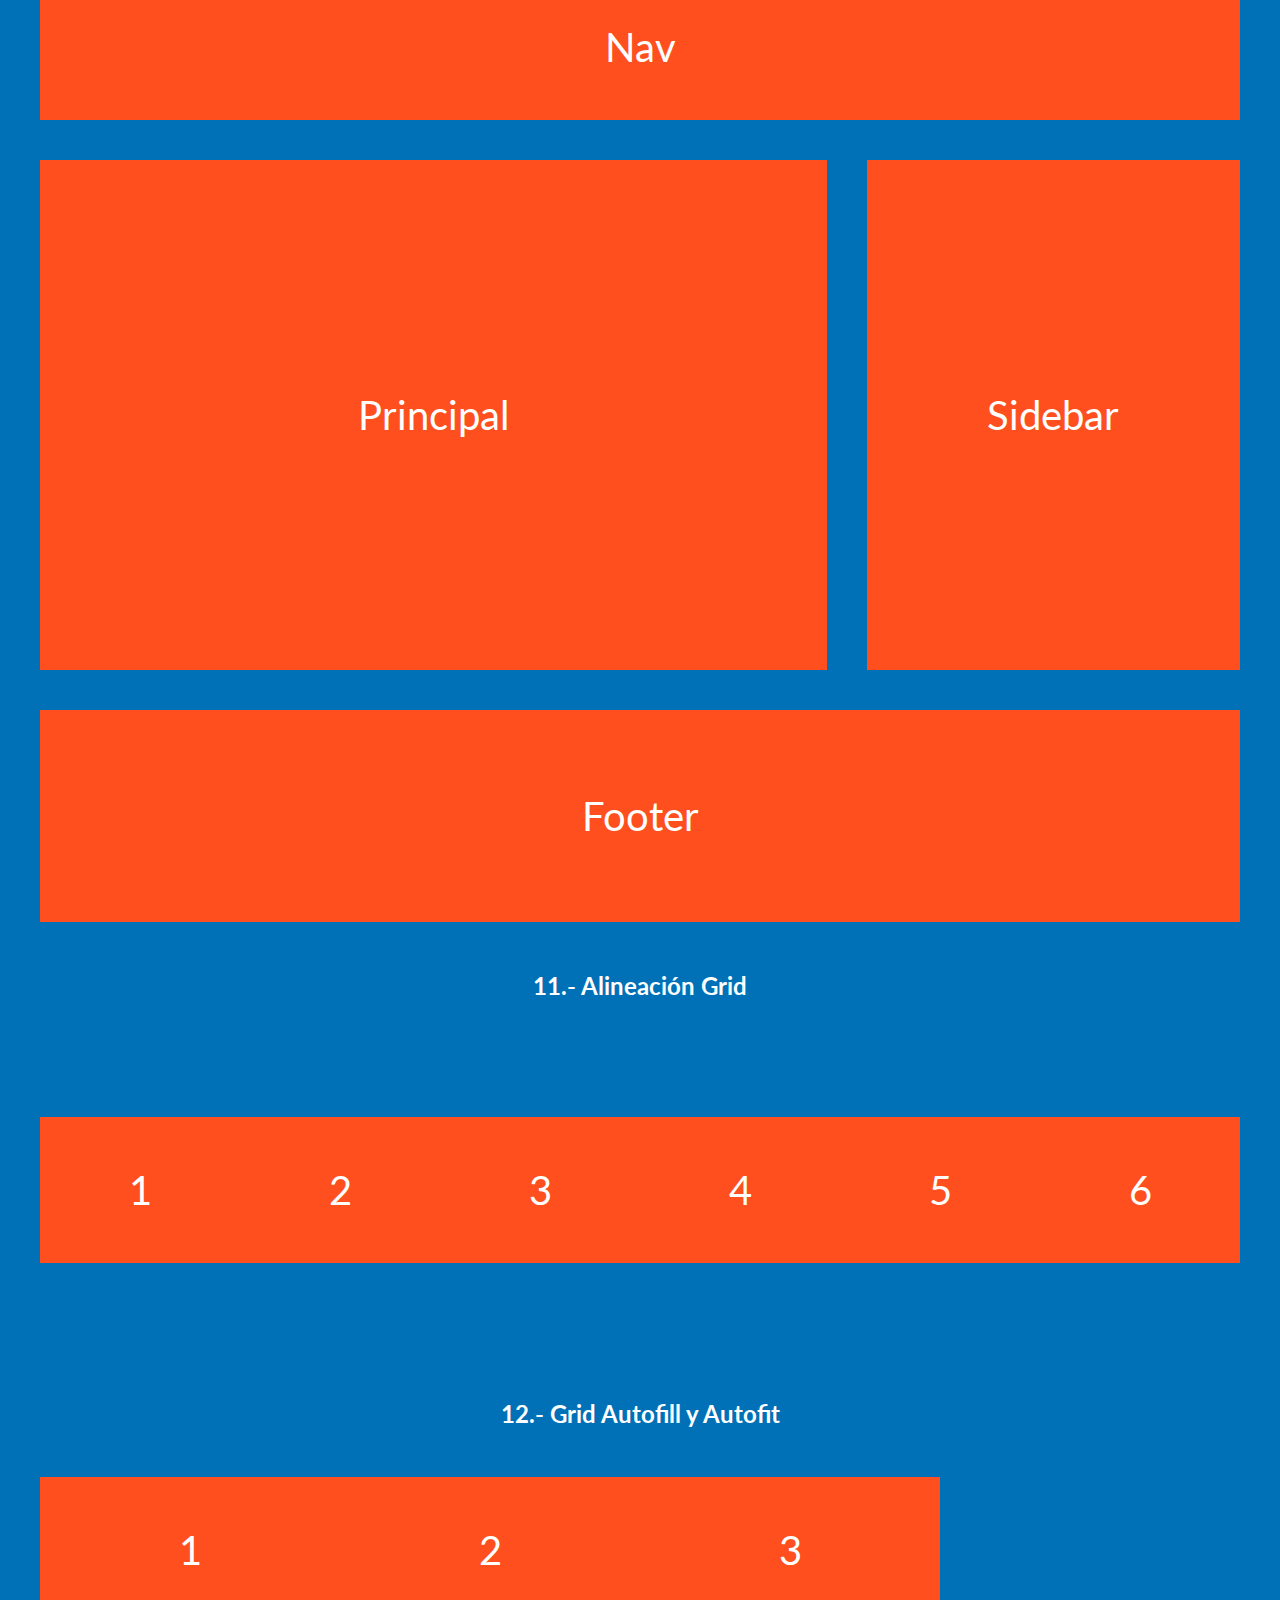
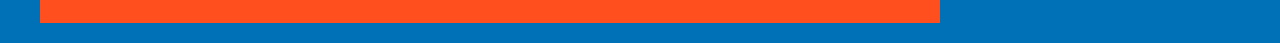
<file: 03 - grid/index.html>
<!DOCTYPE html>
<html lang="en">
<head>
    <meta charset="UTF-8">
    <meta http-equiv="X-UA-Compatible" content="IE=edge">
    <meta name="viewport" content="width=device-width, initial-scale=1.0">
    <title>CSS Grid - Básicos</title>
    <link rel="preconnect" href="https://fonts.googleapis.com">
    <link rel="preconnect" href="https://fonts.gstatic.com" crossorigin>
    <link href="https://fonts.googleapis.com/css2?family=Lato:wght@900&display=swap" rel="stylesheet"> 
    <link rel="stylesheet" href="css/normalize.css">
    <link rel="stylesheet" href="css/style.css">
</head>
<body>

    <div class="caja-curso">
        <h1>CSS La Guía Completa - Flexbox, CSS Grid, SASS +20 proyectos</h1>
        <p>- Juan De la torre @codigoconjuan</p>
        <a target="blank" rel="nofollow noopener noreferrer"  href="https://codigoconjuan.com/">Vísita mi sitio Codigo Con Juan</a>
    </div>


    <div class="contenedor">

        <h2>1.- Display Grid</h2>

        <div class="grid-1">
            <div class="box">
                1
            </div>
            <div class="box">
                2
            </div>
            <div class="box">
                3
            </div>
        </div>

        <h2>2.- Grid Template Columns</h2>

        <div class="grid-2">
            <div class="box">
                1
            </div>
            <div class="box">
                2
            </div>
            <div class="box">
                3
            </div>
            <div class="box">
                4
            </div>
            <div class="box">
                5
            </div>
            <div class="box">
                6
            </div>
        </div>

        <h2>3.- Grid Template Rows</h2>

        <div class="grid-3">
            <div class="box">
                1
            </div>
            <div class="box">
                2
            </div>
            <div class="box">
                3
            </div>
            <div class="box">
                4
            </div>
            <div class="box">
                5
            </div>
            <div class="box">
                6
            </div>
        </div>

        <h2>4.- Span</h2>

        <div class="grid-4">
            <div class="box">
                1
            </div>
            <div class="box">
                2
            </div>
            <div class="box">
                3
            </div>
            <div class="box">
                4
            </div>
            <div class="box">
                5
            </div>
            <div class="box">
                6
            </div>
        </div>


        <h2>5.- Grid Shorthand</h2>

        <div class="grid-5">
            <div class="box">
                1
            </div>
            <div class="box">
                2
            </div>
            <div class="box">
                3
            </div>
            <div class="box">
                4
            </div>
            <div class="box">
                5
            </div>
            <div class="box">
                6
            </div>
        </div>

        <h2>6.- Grid Autoflow</h2>

        <div class="grid-6">
            <div class="box">
                1
            </div>
            <div class="box">
                2
            </div>
            <div class="box">
                3
            </div>
            <div class="box">
                4
            </div>
            <div class="box">
                5
            </div>
            <div class="box">
                6
            </div>
        </div>

        <h2>7.- Grid Fr y Grid Repeat</h2>

        <div class="grid-7">
            <div class="box">
                1
            </div>
            <div class="box">
                2
            </div>
            <div class="box">
                3
            </div>
            <div class="box">
                4
            </div>
            <div class="box">
                5
            </div>
            <div class="box">
                6
            </div>
        </div>

        <h2>8.- Grid Gap</h2>

        <div class="grid-8">
            <div class="box">
                1
            </div>
            <div class="box">
                2
            </div>
            <div class="box">
                3
            </div>
            <div class="box">
                4
            </div>
            <div class="box">
                5
            </div>
            <div class="box">
                6
            </div>
        </div>

        <h2>9.- Grid Areas</h2>

        <div class="grid-9">
            <div class="box">
                Header
            </div>
            <div class="box">
                Nav
            </div>
            <div class="box">
                Principal
            </div>
            <div class="box">
                Sidebar
            </div>
            <div class="box">
                Footer
            </div>
        </div>


        <h2>10.- Grid Template</h2>

        <div class="grid-10">
            <div class="box">
                Header
            </div>
            <div class="box">
                Nav
            </div>
            <div class="box">
                Principal
            </div>
            <div class="box">
                Sidebar
            </div>
            <div class="box">
                Footer
            </div>
        </div>

    
        <h2>11.- Alineación Grid </h2>

        <div class="grid-11">
            <div class="box">
                1
            </div>
            <div class="box">
                2
            </div>
            <div class="box">
                3
            </div>
            <div class="box">
                4
            </div>
            <div class="box">
                5
            </div>
            <div class="box">
                6
            </div>
        </div>




        <h2>12.- Grid Autofill y Autofit</h2>

        <div class="grid-12">
            <div class="box">
                1
            </div>
            <div class="box">
                2
            </div>
            <div class="box">
                3
            </div>
        </div>
    </div>

</body>
</html>
</file>
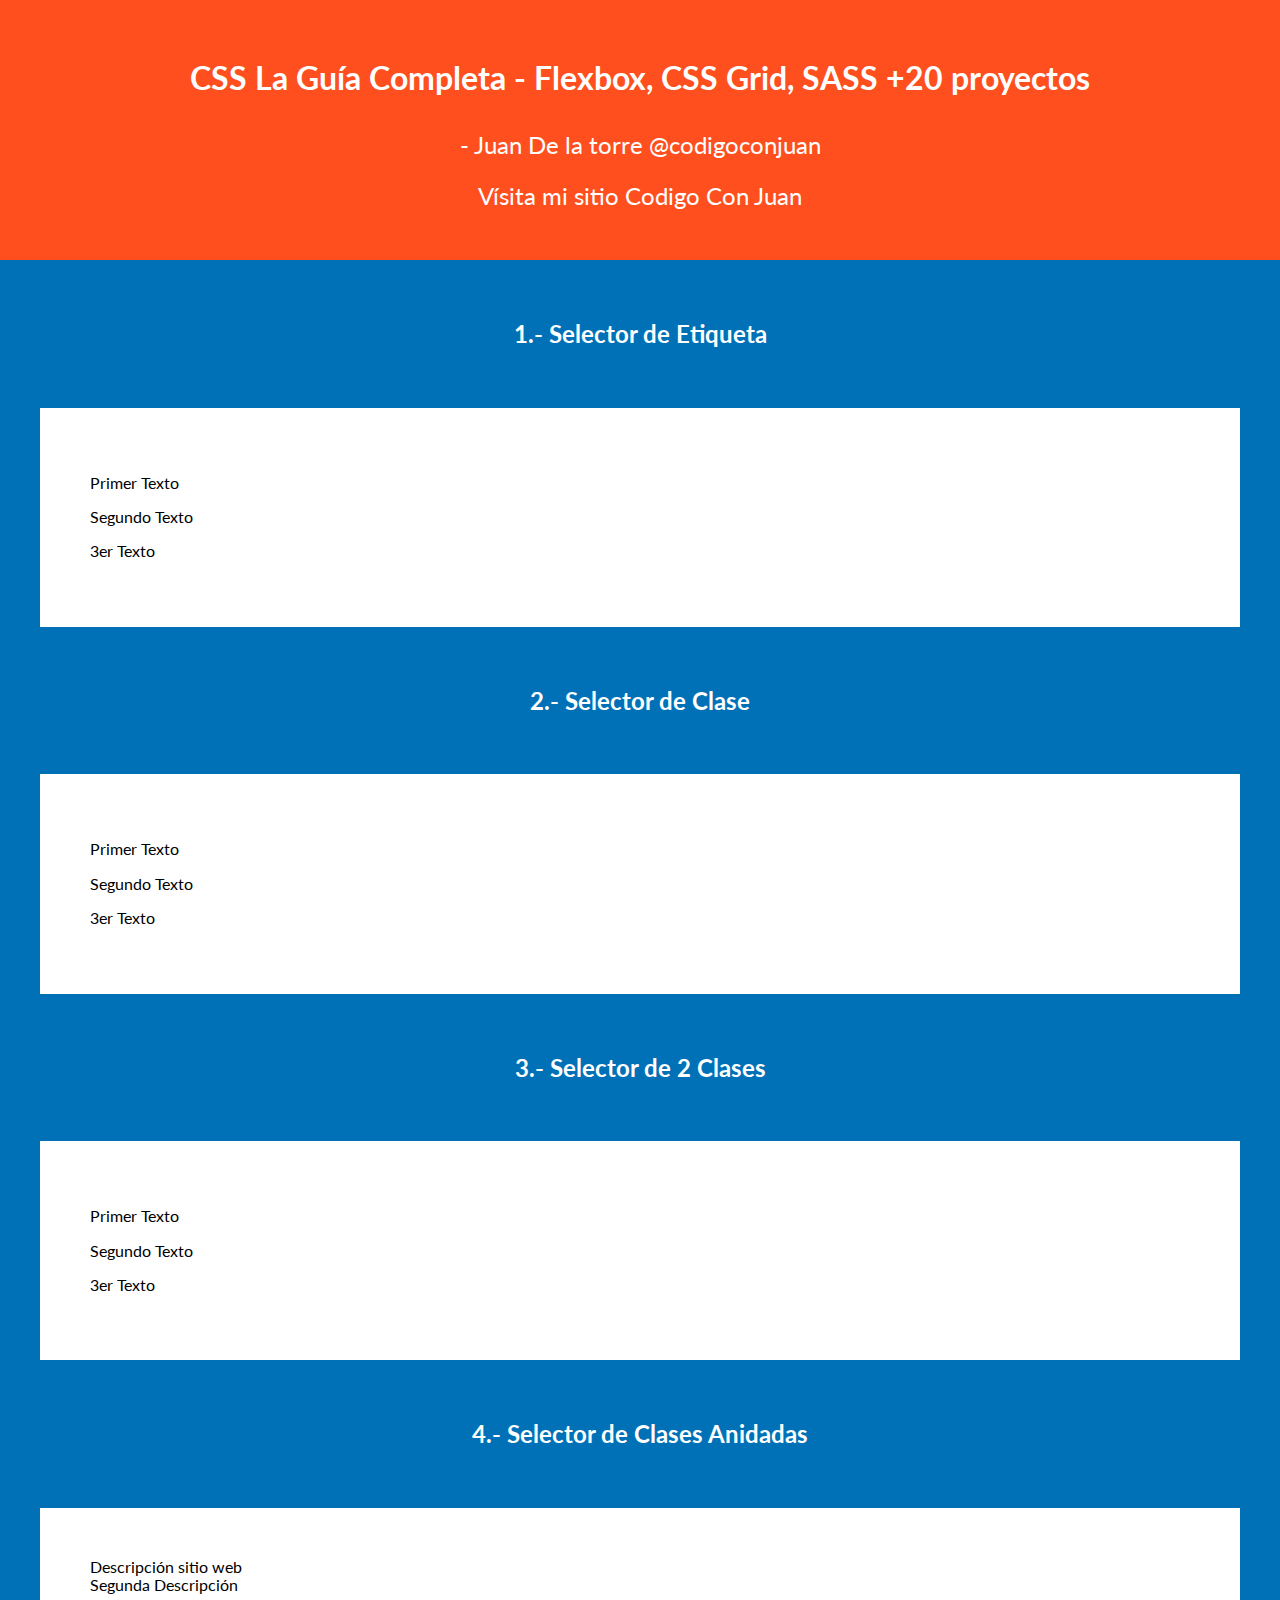
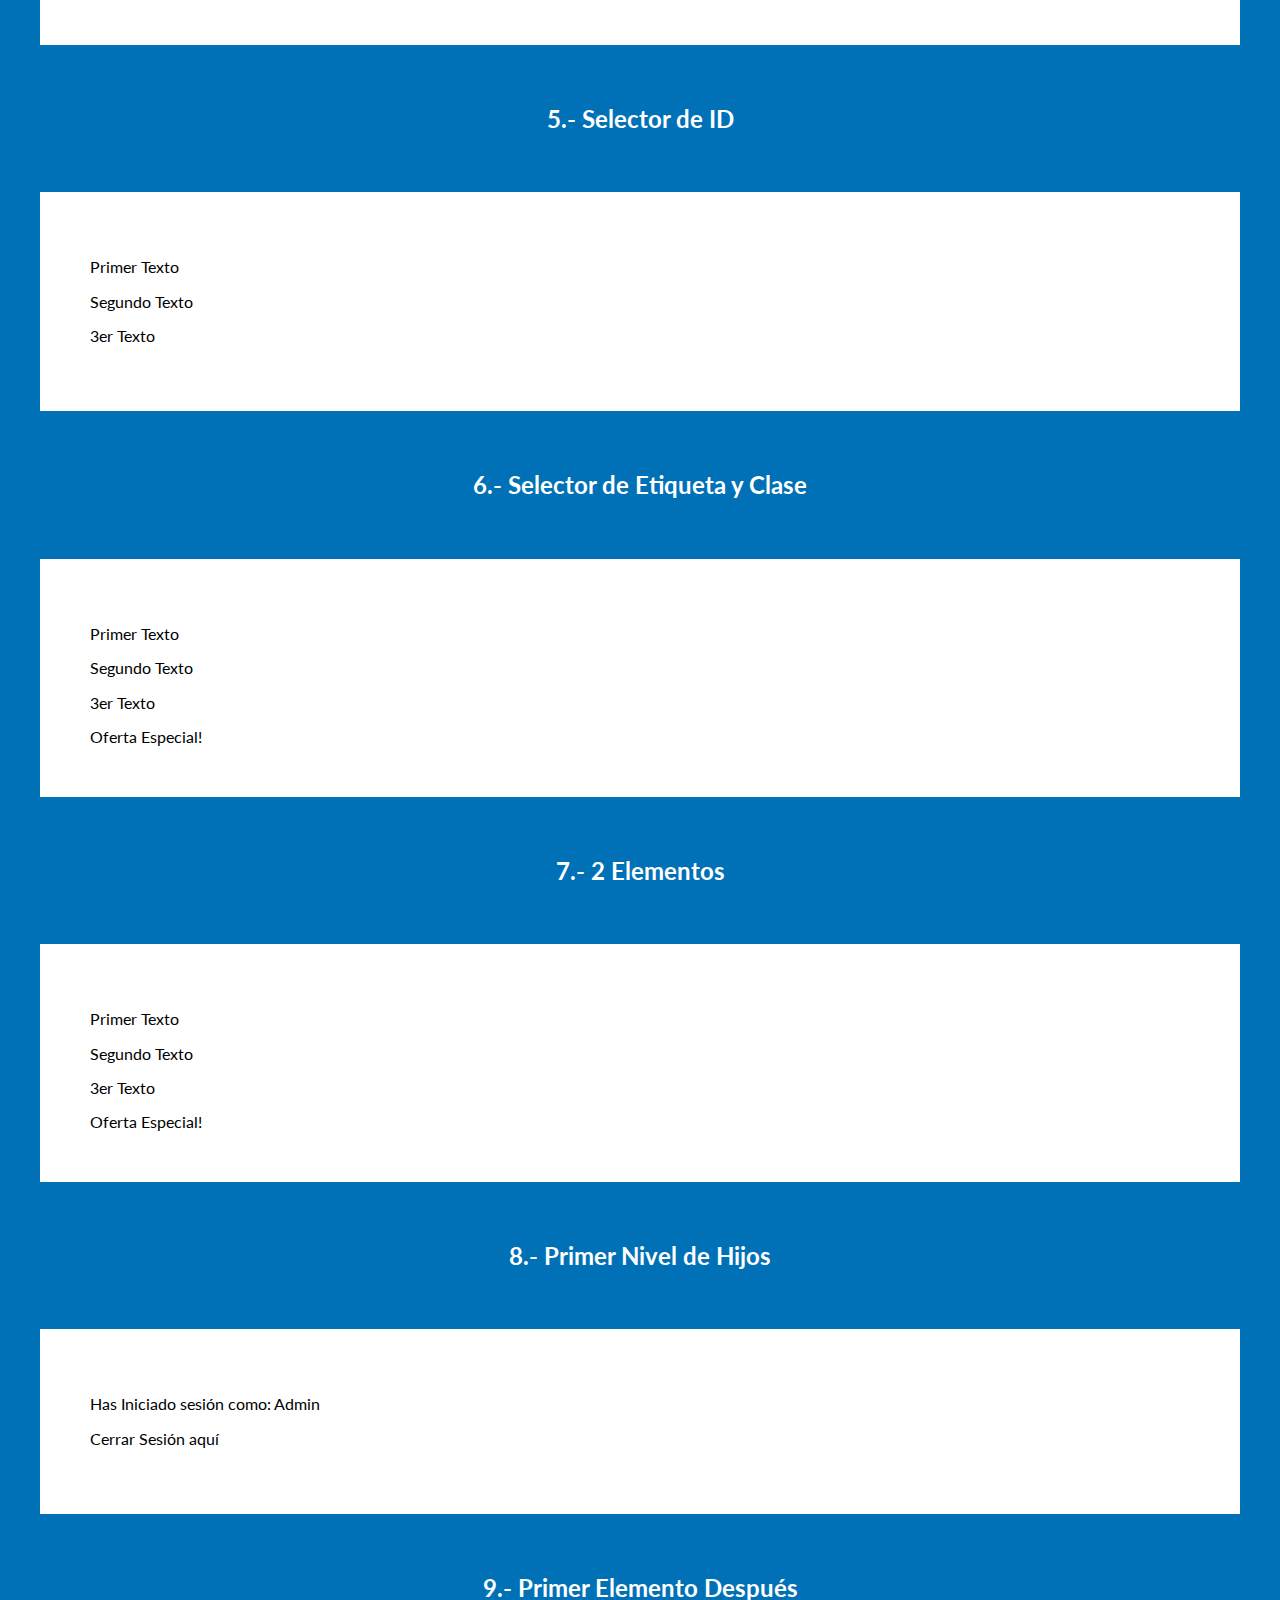
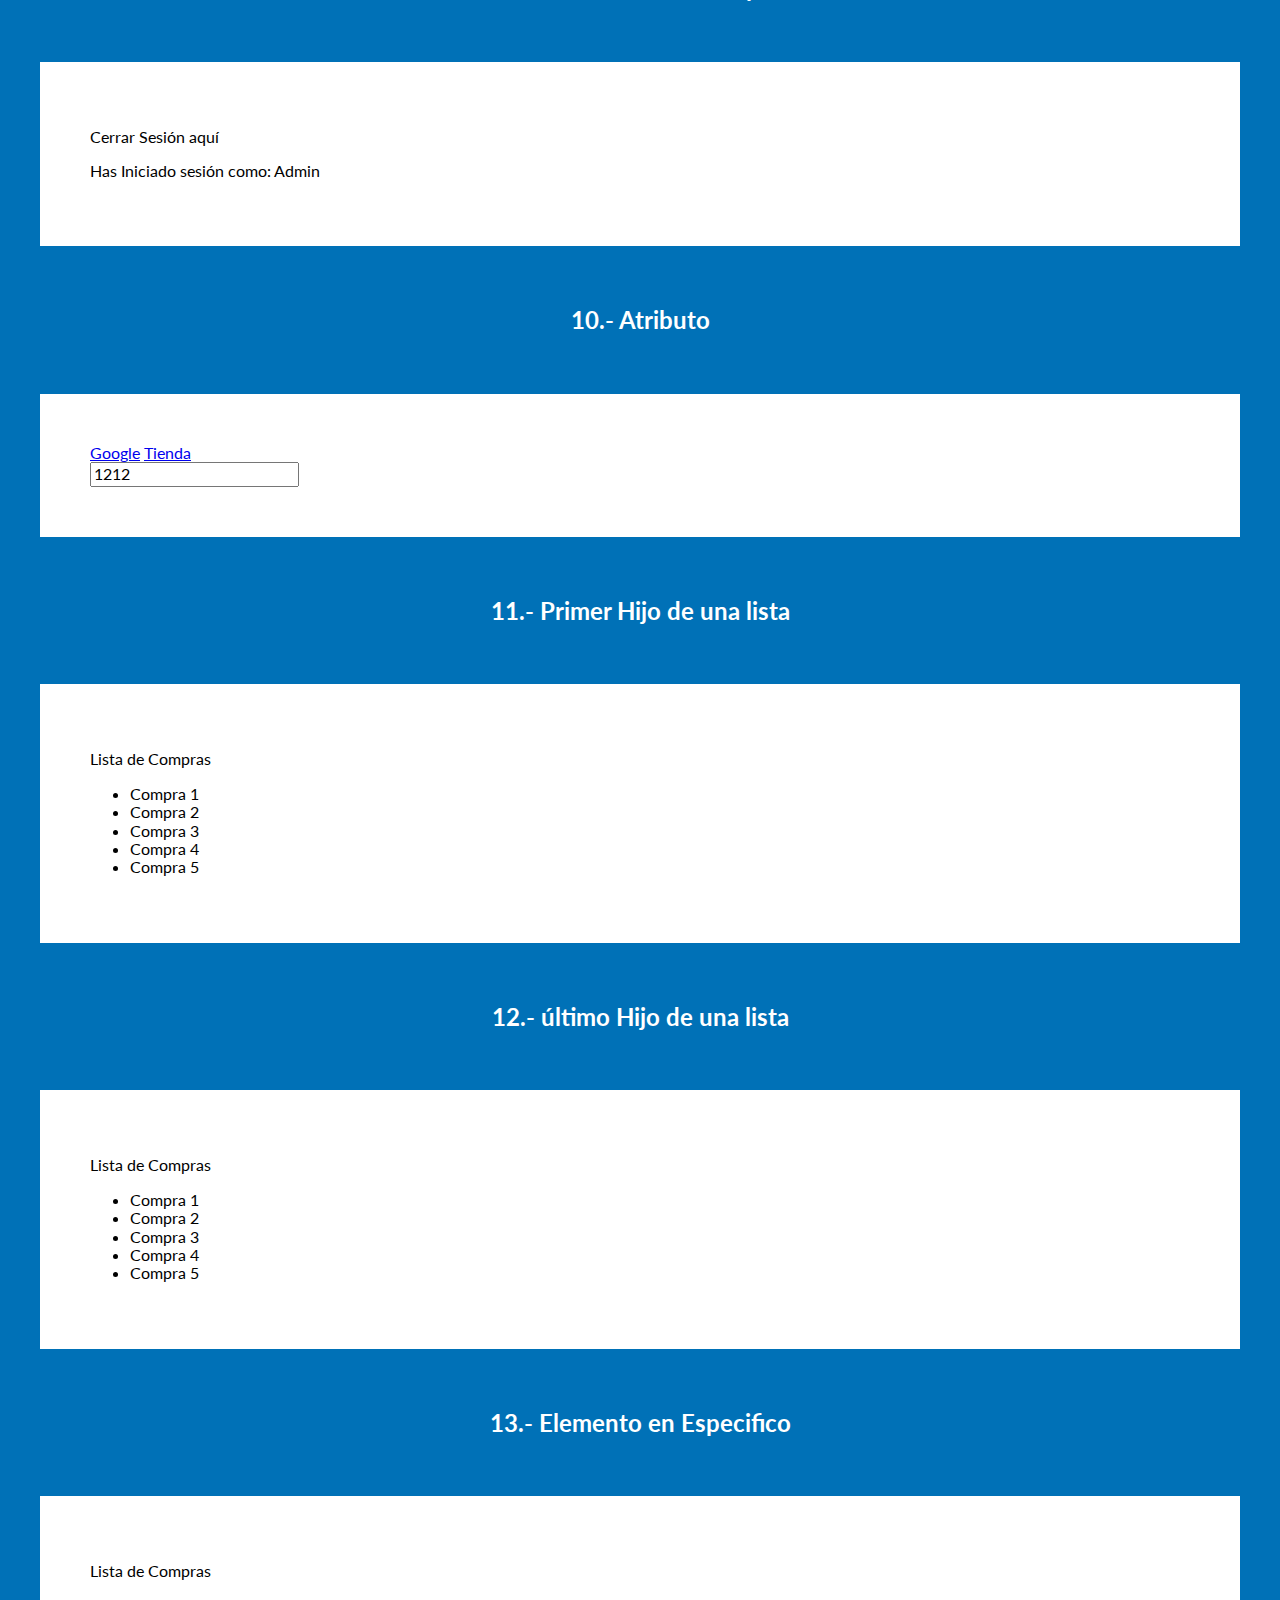
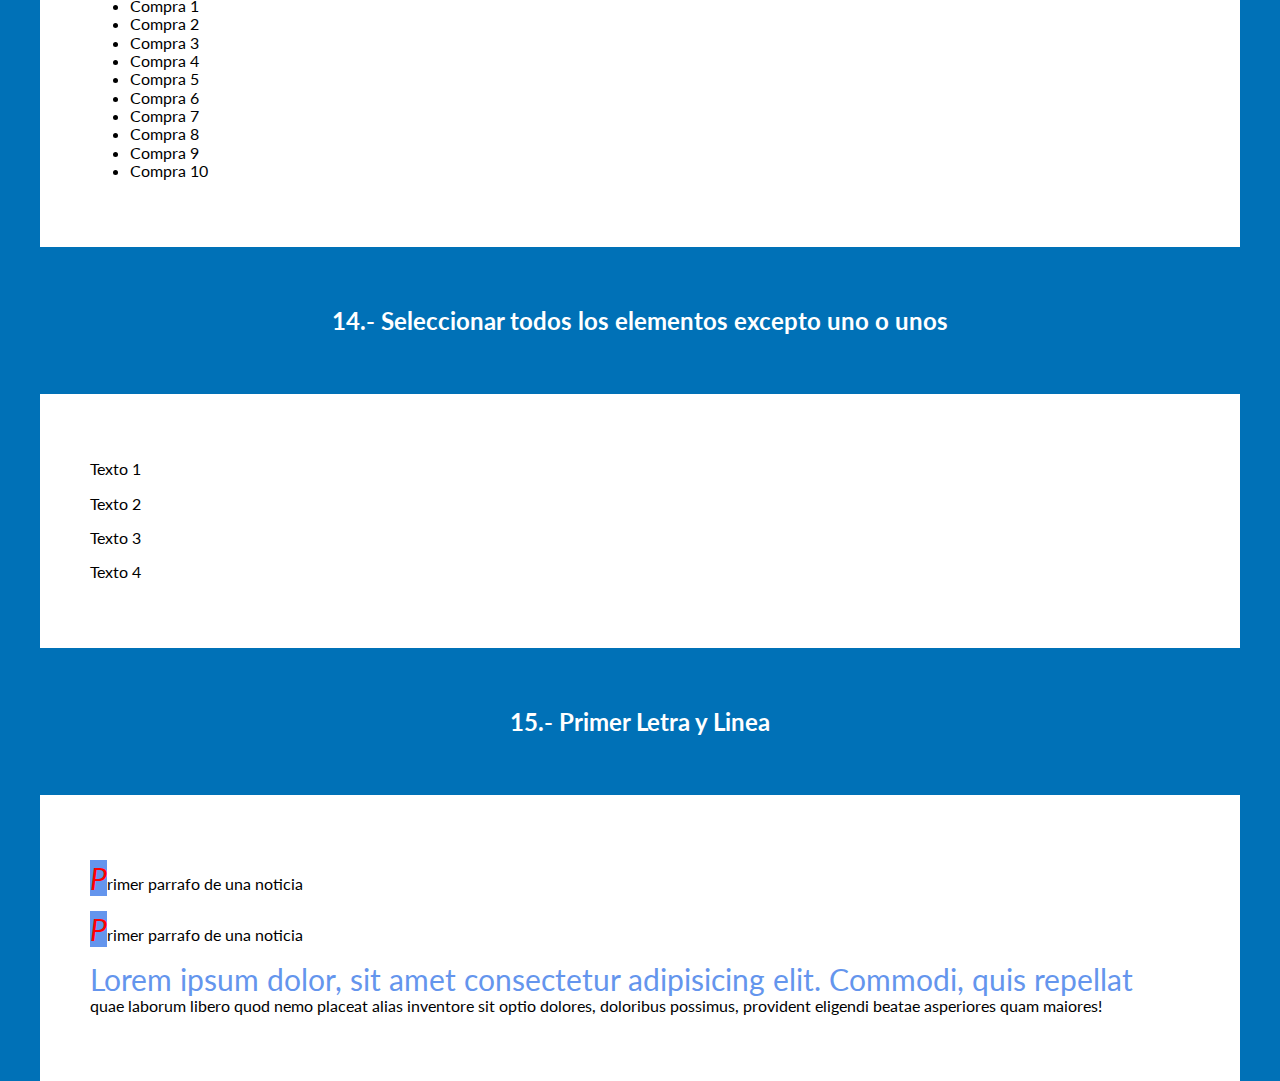
<file: 04 - selectores/index.html>
<!DOCTYPE html>
<html lang="en">
	<head>
		<meta charset="UTF-8" />
		<meta http-equiv="X-UA-Compatible" content="IE=edge" />
		<meta name="viewport" content="width=device-width, initial-scale=1.0" />
		<title>Selectores CSS</title>
		<link rel="preconnect" href="https://fonts.googleapis.com" />
		<link rel="preconnect" href="https://fonts.gstatic.com" crossorigin />
		<link
			href="https://fonts.googleapis.com/css2?family=Lato:wght@900&display=swap"
			rel="stylesheet"
		/>
		<link rel="stylesheet" href="css/normalize.css" />
		<link rel="stylesheet" href="css/style.css" />
		<!-- <link rel="stylesheet" href="css/01.css" /> -->
		<!-- <link rel="stylesheet" href="css/02.css" /> -->
		<!-- <link rel="stylesheet" href="css/03.css" /> -->
		<!-- <link rel="stylesheet" href="css/04.css" /> -->
		<!-- <link rel="stylesheet" href="css/05.css" /> -->
		<!-- <link rel="stylesheet" href="css/06.css" /> -->
		<!-- <link rel="stylesheet" href="css/07.css" /> -->
		<!-- <link rel="stylesheet" href="css/08.css" /> -->
		<!-- <link rel="stylesheet" href="css/09.css" /> -->
		<!-- <link rel="stylesheet" href="css/10.css" /> -->
		<!-- <link rel="stylesheet" href="css/11.css" /> -->
		<!-- <link rel="stylesheet" href="css/12.css" /> -->
		<!-- <link rel="stylesheet" href="css/13.css" /> -->
		<!-- <link rel="stylesheet" href="css/14.css" /> -->
		<link rel="stylesheet" href="css/15.css" />
	</head>
	<body>
		<div class="caja-curso">
			<h1>CSS La Guía Completa - Flexbox, CSS Grid, SASS +20 proyectos</h1>
			<p>- Juan De la torre @codigoconjuan</p>
			<a
				target="blank"
				rel="nofollow noopener noreferrer"
				href="https://codigoconjuan.com/"
				>Vísita mi sitio Codigo Con Juan</a
			>
		</div>

		<div class="contenedor">
			<h2>1.- Selector de Etiqueta</h2>

			<div class="codigo">
				<p>Primer Texto</p>
				<p>Segundo Texto</p>
				<p>3er Texto</p>
			</div>

			<h2>2.- Selector de Clase</h2>
			<div class="codigo">
				<p class="primer-parrafo">Primer Texto</p>
				<p>Segundo Texto</p>
				<p class="primer-parrafo">3er Texto</p>
			</div>

			<h2>3.- Selector de 2 Clases</h2>

			<div class="codigo">
				<p class="texto">Primer Texto</p>
				<p class="texto azul mayusculas">Segundo Texto</p>
				<p class="texto azul">3er Texto</p>
			</div>

			<h2>4.- Selector de Clases Anidadas</h2>

			<div class="codigo">
				<header class="header">
					<div class="descripcion">Descripción sitio web</div>
				</header>
				<div class="descripcion">Segunda Descripción</div>
			</div>

			<h2>5.- Selector de ID</h2>

			<div class="codigo">
				<p id="encabezado" class="texto">Primer Texto</p>
				<p class="texto">Segundo Texto</p>
				<p class="texto">3er Texto</p>
			</div>

			<h2>6.- Selector de Etiqueta y Clase</h2>

			<div class="codigo">
				<p class="texto">Primer Texto</p>
				<p class="texto">Segundo Texto</p>
				<p class="texto">3er Texto</p>

				<div class="texto">Oferta Especial!</div>
			</div>

			<h2>7.- 2 Elementos</h2>

			<div class="codigo">
				<p class="texto">Primer Texto</p>
				<p class="texto">Segundo Texto</p>
				<p class="texto">3er Texto</p>

				<div class="oferta">Oferta Especial!</div>
			</div>

			<h2>8.- Primer Nivel de Hijos</h2>
			<div class="codigo">
				<div class="admin">
					<div>
						<p>Has Iniciado sesión como: Admin</p>
						<div>
							<p>Cerrar Sesión aquí</p>
						</div>
					</div>
				</div>
			</div>

			<h2>9.- Primer Elemento Después</h2>

			<div class="codigo">
				<div class="admin">
					<div>
						<p>Cerrar Sesión aquí</p>
					</div>
					<p>Has Iniciado sesión como: Admin</p>
				</div>
			</div>

			<h2>10.- Atributo</h2>
			<div class="codigo">
				<nav>
					<a href="http://www.google.com">Google</a>
					<a href="tienda.html">Tienda</a>
				</nav>

				<input type="tel" id="telefono" value="1212" />
			</div>

			<h2>11.- Primer Hijo de una lista</h2>

			<div class="codigo">
				<p>Lista de Compras</p>
				<ul>
					<li>Compra 1</li>
					<li>Compra 2</li>
					<li>Compra 3</li>
					<li>Compra 4</li>
					<li>Compra 5</li>
				</ul>
			</div>

			<h2>12.- último Hijo de una lista</h2>
			<div class="codigo">
				<p>Lista de Compras</p>
				<ul>
					<li>Compra 1</li>
					<li>Compra 2</li>
					<li>Compra 3</li>
					<li>Compra 4</li>
					<li>Compra 5</li>
				</ul>
			</div>

			<h2>13.- Elemento en Especifico</h2>
			<div class="codigo">
				<p>Lista de Compras</p>
				<ul>
					<li>Compra 1</li>
					<li>Compra 2</li>
					<li>Compra 3</li>
					<li>Compra 4</li>
					<li>Compra 5</li>
					<li>Compra 6</li>
					<li>Compra 7</li>
					<li>Compra 8</li>
					<li>Compra 9</li>
					<li>Compra 10</li>
				</ul>
			</div>

			<h2>14.- Seleccionar todos los elementos excepto uno o unos</h2>
			<div class="codigo">
				<div class="elementos">
					<p class="texto">Texto 1</p>
					<p class="heading">Texto 2</p>
					<p class="descripcion">Texto 3</p>
					<p class="oferta">Texto 4</p>
				</div>
			</div>

			<h2>15.- Primer Letra y Linea</h2>
			<div class="codigo">
				<p class="primer-letra">Primer parrafo de una noticia</p>
				<p class="primer-letra">Primer parrafo de una noticia</p>

				<p class="primer-linea">
					Lorem ipsum dolor, sit amet consectetur adipisicing elit. Commodi,
					quis repellat quae laborum libero quod nemo placeat alias inventore
					sit optio dolores, doloribus possimus, provident eligendi beatae
					asperiores quam maiores!
				</p>
			</div>
		</div>
	</body>
</html>
</file>
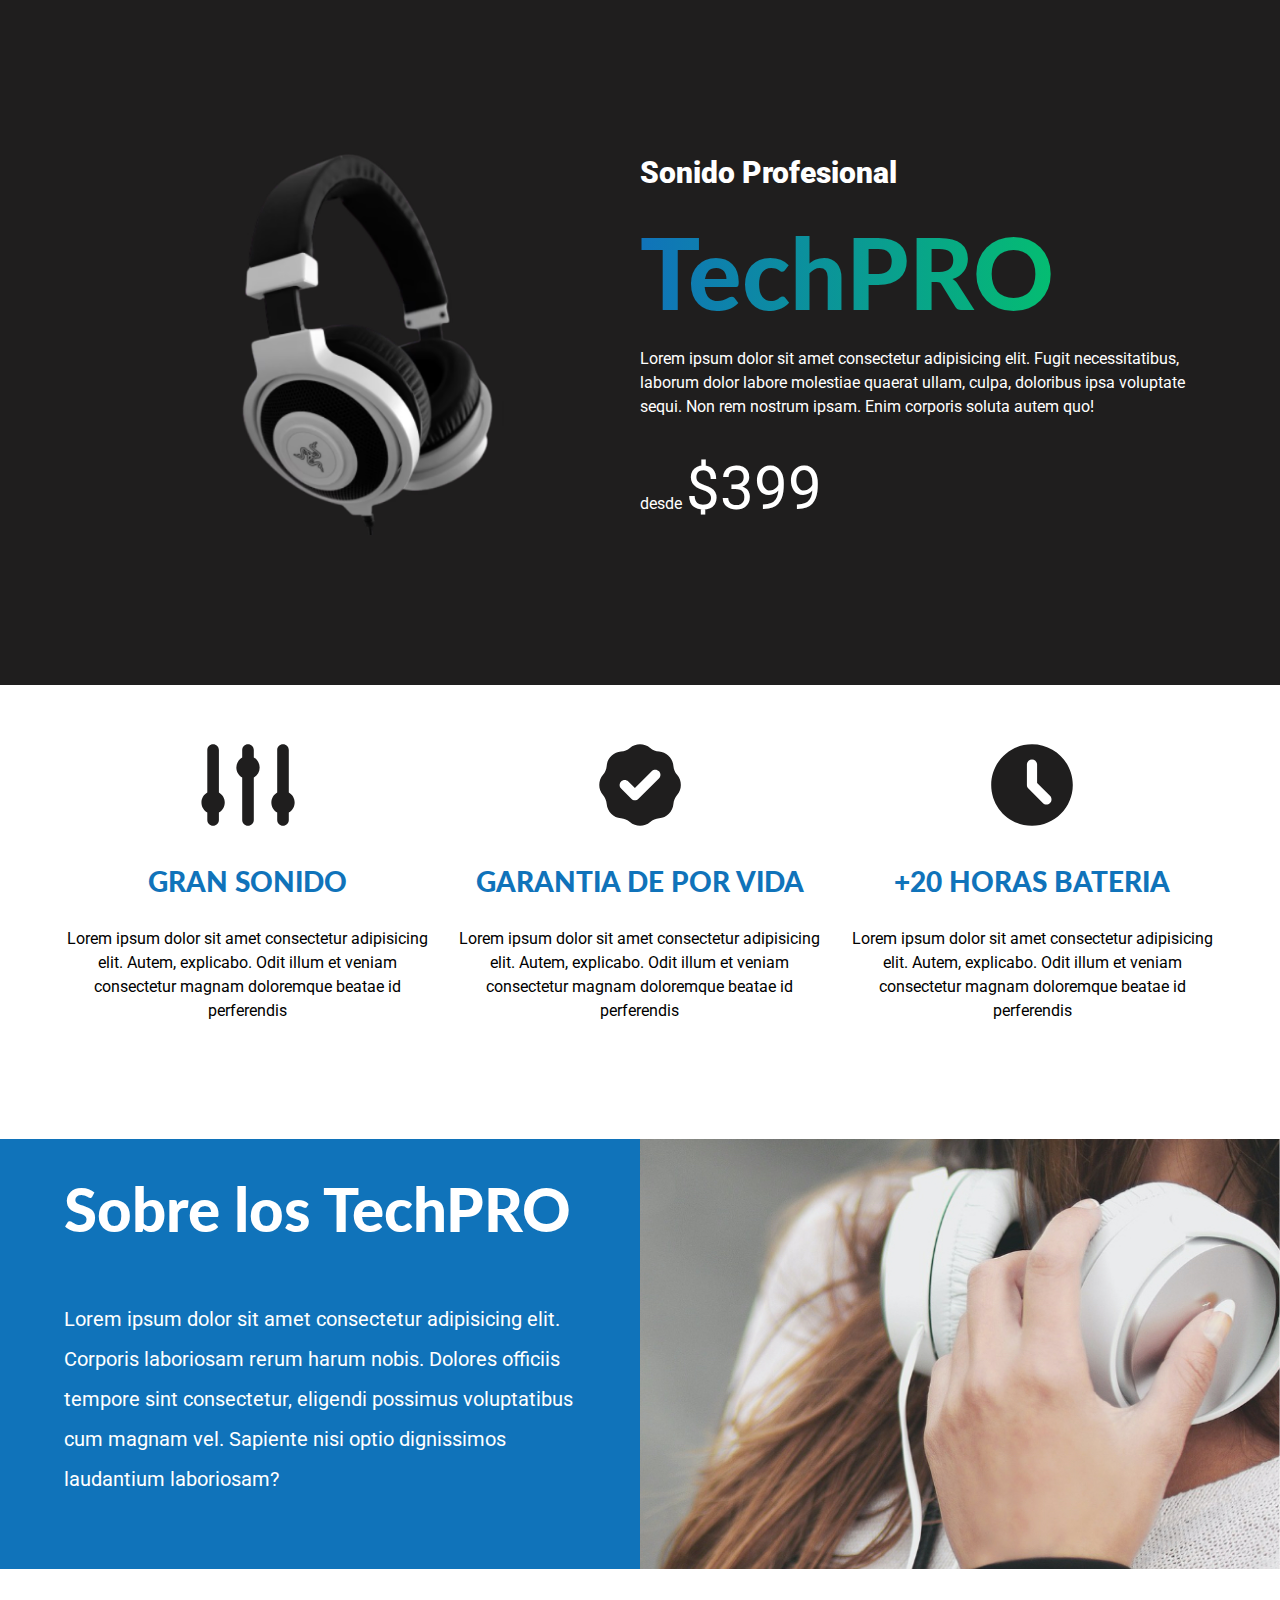
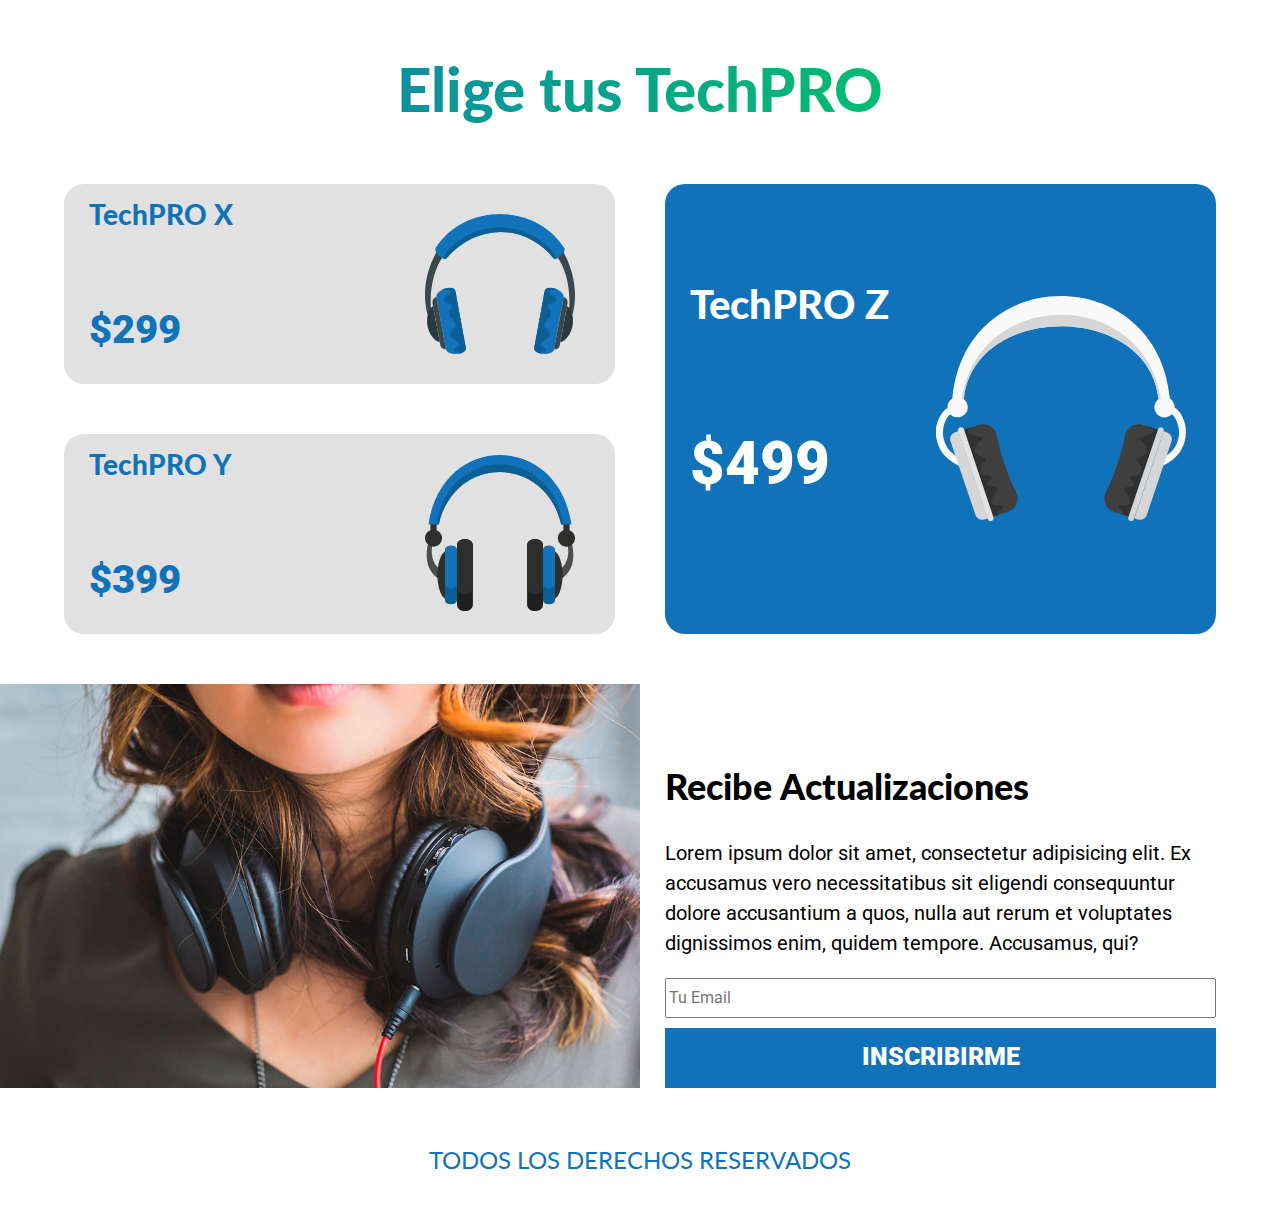
<file: 07 - audifonos/index.html>
<!DOCTYPE html>
<html lang="en">
	<head>
		<meta charset="UTF-8" />
		<meta name="viewport" content="device=device-width, initial-scale=1.0" />
		<link rel="preconnect" href="https://fonts.googleapis.com" />
		<link rel="preconnect" href="https://fonts.gstatic.com" crossorigin />
		<link
			href="https://fonts.googleapis.com/css2?family=Lato:wght@400;700;900&family=Roboto:wght@400;700;900&display=swap"
			rel="stylesheet"
		/>
		<link rel="stylesheet" href="./css/normalize.css" />
		<link rel="stylesheet" href="./css/styles.css" />
		<title>ProTech</title>
	</head>
	<body>
		<header class="header">
			<div class="container header-content">
				<div class="header-image">
					<picture>
						<source
							sizes="1920w"
							srcset="img/header.avif 1920w"
							type="image/avif"
						/>
						<source
							sizes="1920w"
							srcset="img/header.webp 1920w"
							type="image/webp"
						/>
						<source
							sizes="1920w"
							srcset="img/header.png 1920w"
							type="image/jpg"
						/>
						<img
							loading="lazy"
							decoding="async"
							src="img/header.jpg"
							lazyalt="image"
							width="1000"
							height="600"
						/>
					</picture>
				</div>
				<!-- end header-image -->
				<div class="header-text">
					<p class="tagline-product">Sonido Profesional</p>
					<h1 class="product-name gradient-green">TechPRO</h1>
					<p class="product-description">
						Lorem ipsum dolor sit amet consectetur adipisicing elit. Fugit
						necessitatibus, laborum dolor labore molestiae quaerat ullam, culpa,
						doloribus ipsa voluptate sequi. Non rem nostrum ipsam. Enim corporis
						soluta autem quo!
					</p>
					<p class="product-price">desde <span>$399</span></p>
				</div>
				<!-- end header-text -->
			</div>
		</header>

		<!-- Icons -->
		<section class="container">
			<div class="icons">
				<div class="icon">
					<img
						src="./img/icono-sonido.svg"
						alt="sound icon"
						height="100"
						width="100"
					/>
					<h3>GRAN SONIDO</h3>
					<p>
						Lorem ipsum dolor sit amet consectetur adipisicing elit. Autem,
						explicabo. Odit illum et veniam consectetur magnam doloremque beatae
						id perferendis
					</p>
				</div>
				<div class="icon">
					<img
						src="./img/icono-garantia.svg"
						alt="guarantee icon"
						height="100"
						width="100"
					/>
					<h3>GARANTIA DE POR VIDA</h3>
					<p>
						Lorem ipsum dolor sit amet consectetur adipisicing elit. Autem,
						explicabo. Odit illum et veniam consectetur magnam doloremque beatae
						id perferendis
					</p>
				</div>
				<div class="icon">
					<img
						src="./img/icono-bateria.svg"
						alt="batery icon"
						height="100"
						width="100"
					/>
					<h3>+20 HORAS BATERIA</h3>
					<p>
						Lorem ipsum dolor sit amet consectetur adipisicing elit. Autem,
						explicabo. Odit illum et veniam consectetur magnam doloremque beatae
						id perferendis
					</p>
				</div>
			</div>
		</section>

		<!-- Product info -->
		<section class="product-info">
			<div class="container product-info-grid">
				<div class="text-info-product">
					<h2>Sobre los <span>TechPRO</span></h2>
					<p>
						Lorem ipsum dolor sit amet consectetur adipisicing elit. Corporis
						laboriosam rerum harum nobis. Dolores officiis tempore sint
						consectetur, eligendi possimus voluptatibus cum magnam vel. Sapiente
						nisi optio dignissimos laudantium laboriosam?
					</p>
				</div>
			</div>
		</section>

		<!-- Models -->

		<main class="container models">
			<h2 class="text-center gradient-green header-model">Elige tus TechPRO</h2>
			<div class="models-list">
				<div class="model model-x">
					<h3>TechPRO X</h3>
					<p class="price">$299</p>
				</div>
				<div class="model model-y">
					<h3>TechPRO Y</h3>
					<p class="price">$399</p>
					
				</div>
				<div class="model model-z">
					<h3>TechPRO Z</h3>
					<p class="price">$499</p>
					
			</div>
		</main>

		<section class='newsletter'>
			<div class='newsletter-contain container'>
				<div class='text-contain'>
					<h2>Recibe Actualizaciones</h2>
					<p>Lorem ipsum dolor sit amet, consectetur adipisicing elit. Ex accusamus vero necessitatibus sit eligendi consequuntur dolore accusantium a quos, nulla aut rerum et voluptates dignissimos enim, quidem tempore. Accusamus, qui?</p>
					<form class='form'>
						<div class='input'>
							<input type="text" placeholder='Tu Email'>
						</div>
						<input type="submit" value="Inscribirme">
					</form>
				</div>
			</div>
		</section>

		<!-- footer -->
		<footer class='footer'>
				<p>todos los derechos reservados</p>

		</footer>
	</body>
</html>
</file>
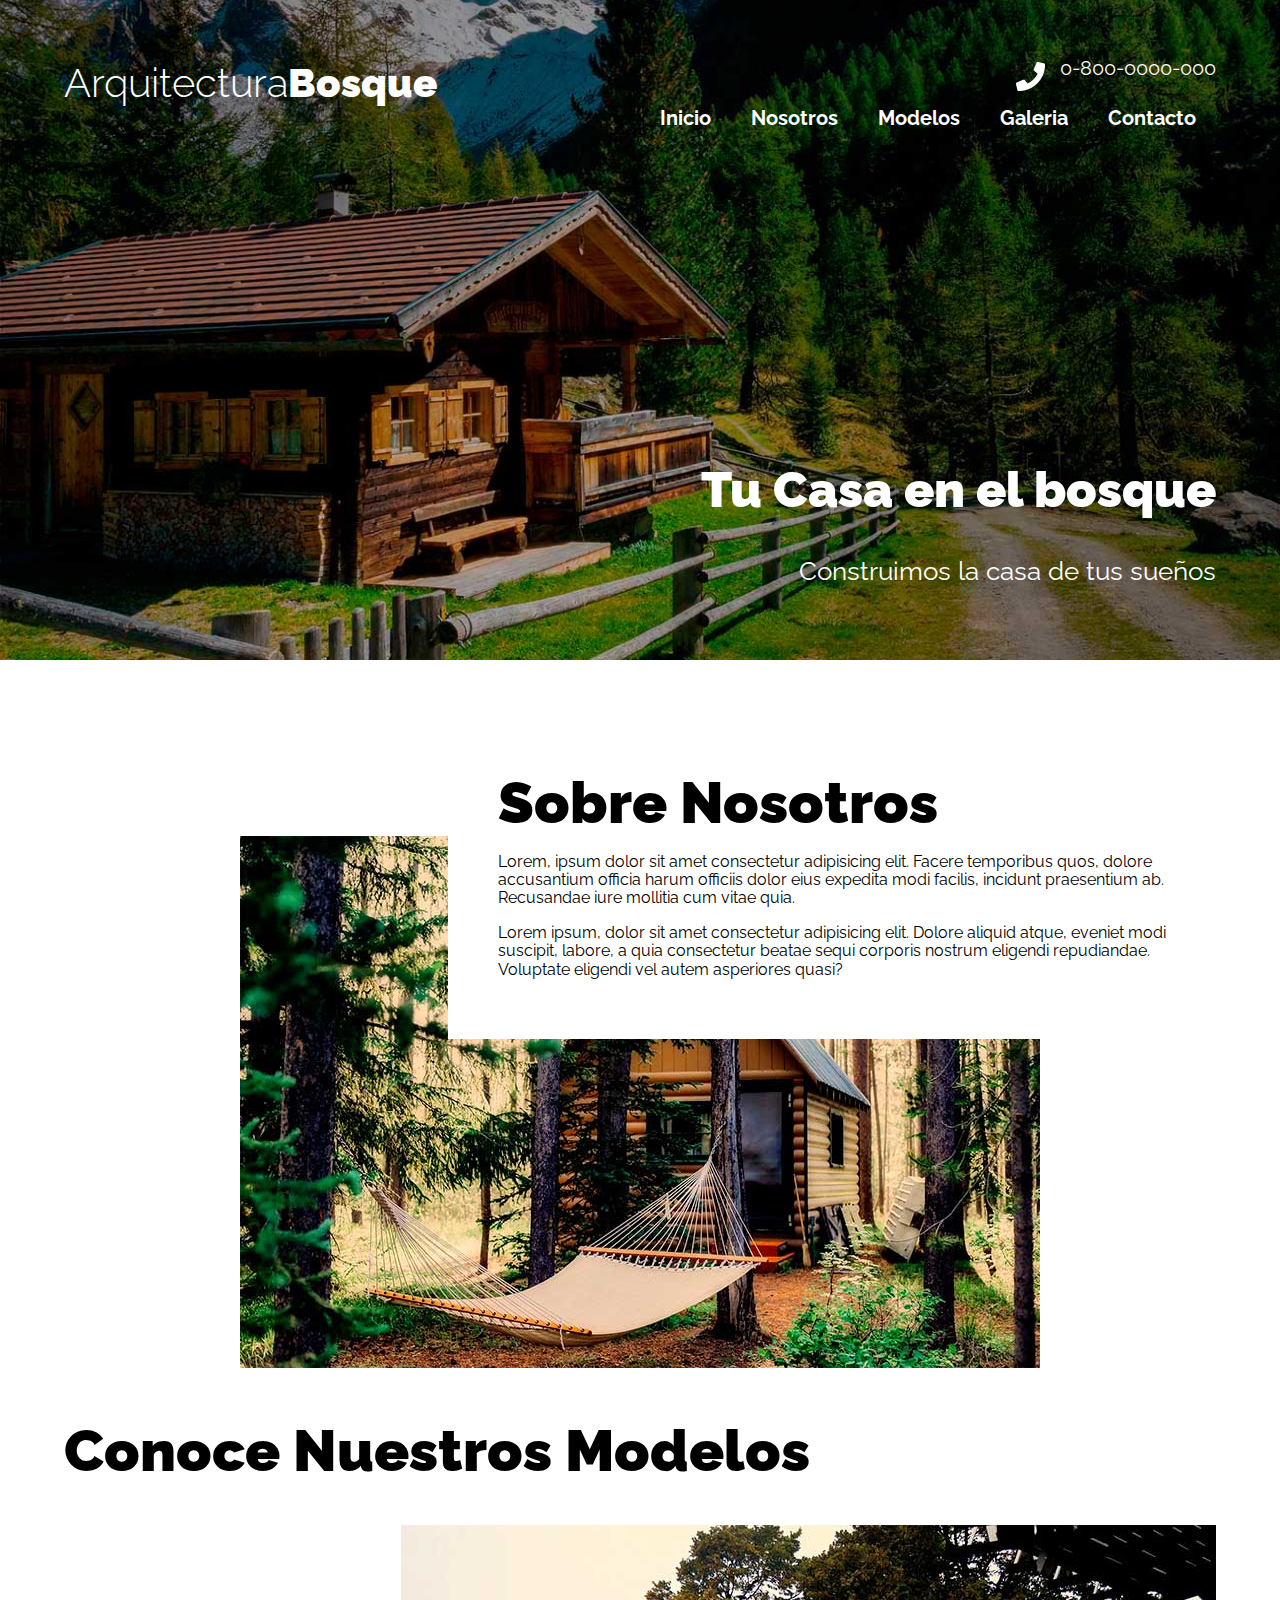
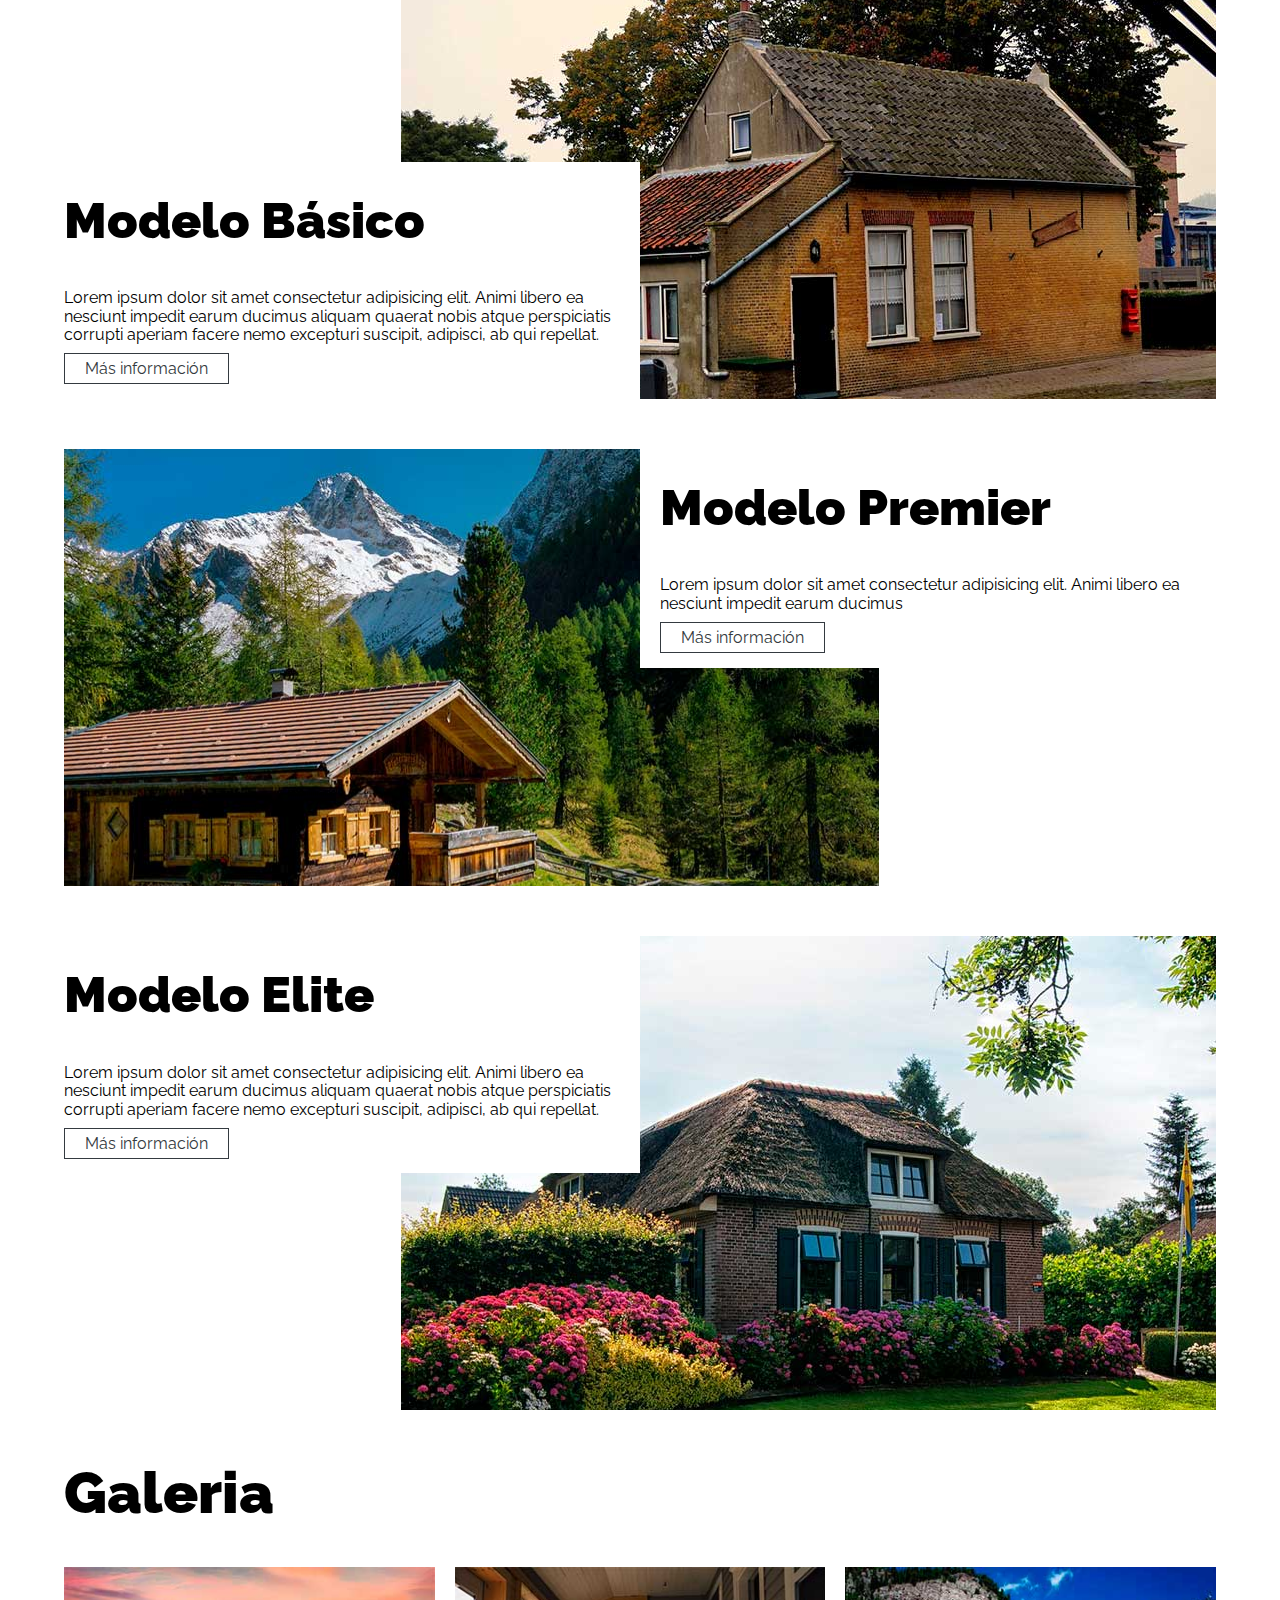
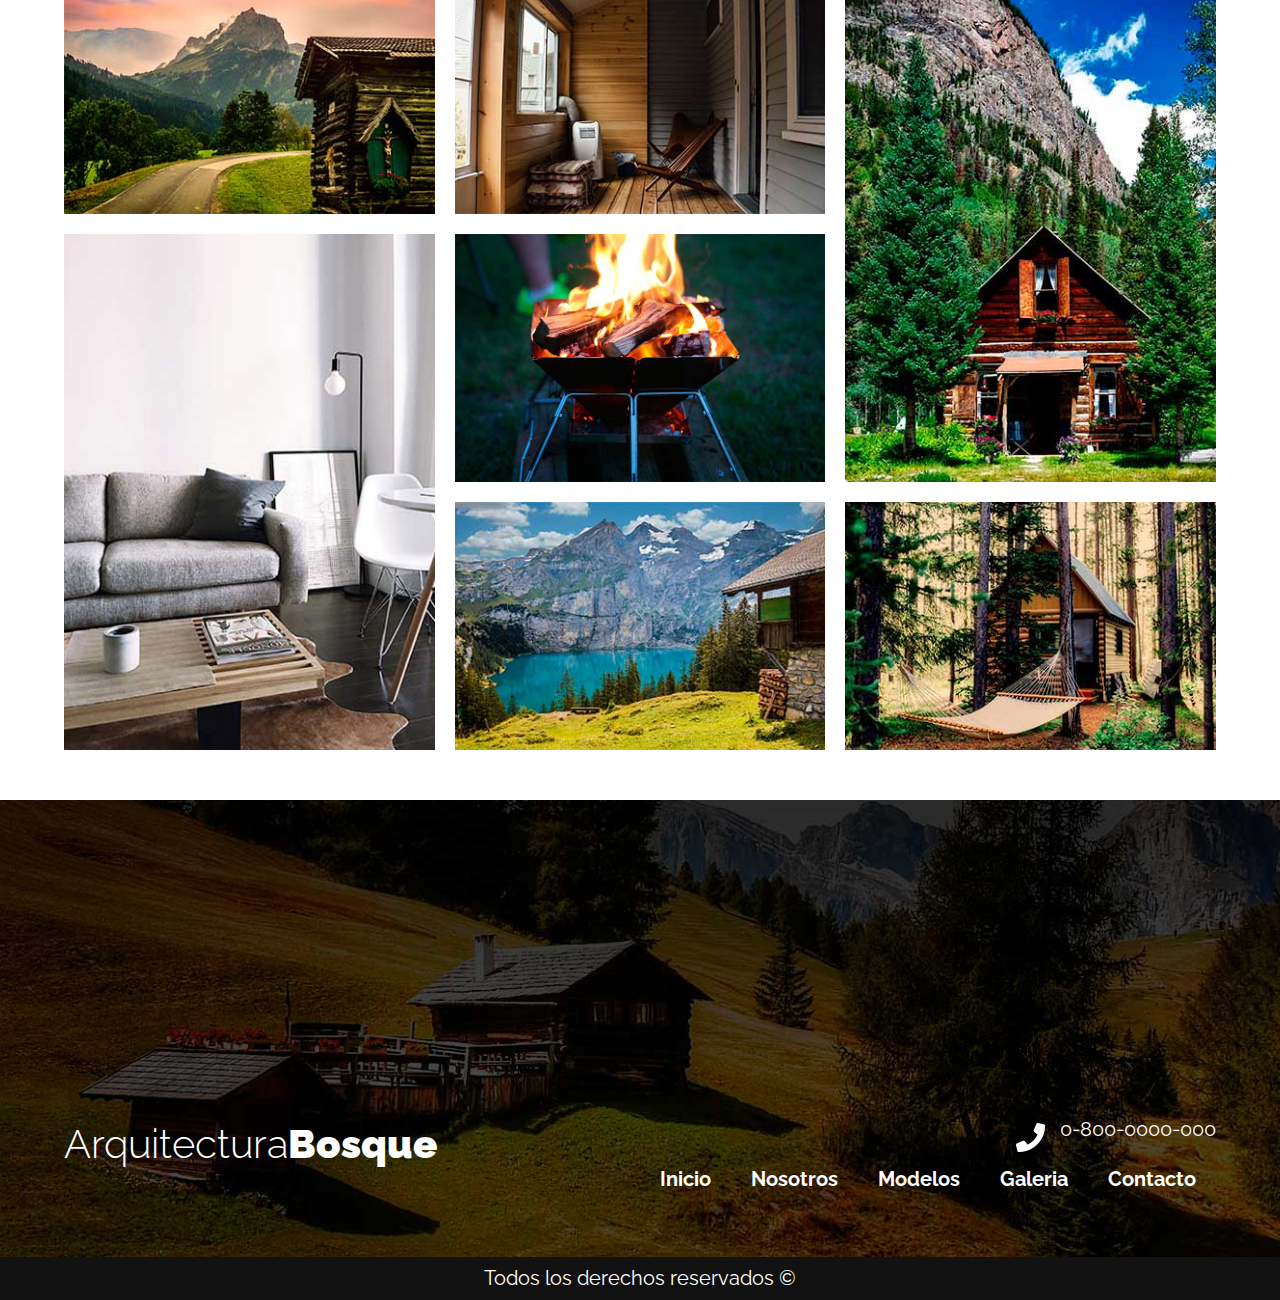
<file: 08 - arquitectura/index.html>
<!DOCTYPE html>
<html lang="en">
	<head>
		<meta charset="UTF-8" />
		<meta name="viewport" content="device=device-width, initial-scale=1.0" />
		<link rel="preconnect" href="https://fonts.googleapis.com" />
		<link rel="preconnect" href="https://fonts.gstatic.com" crossorigin />
		<link
			href="https://fonts.googleapis.com/css2?family=Raleway:wght@300;400;700;900&display=swap"
			rel="stylesheet"
		/>
		<link rel="stylesheet" href="./css/normalize.css" />
		<link rel="stylesheet" href="./css/styles.css" />
		<title>Arquitectura</title>
	</head>
	<body>
		<header class="header">
			<div class="container header-content">
				<div class="bar">
					<div class="logo">
						<h1 class="site-name">Arquitectura<span>Bosque</span></h1>
					</div>
					<div class="contact">
						<a class="tel" href="tel:0-800-0000-000">0-800-0000-000</a>
						<nav class="nav">
							<a class="link" href="#">Inicio</a>
							<a class="link" href="#">Nosotros</a>
							<a class="link" href="#">Modelos</a>
							<a class="link" href="#">Galeria</a>
							<a class="link" href="#">Contacto</a>
						</nav>
					</div>
				</div>
				<div class="slogan">
					<h1>Tu Casa en el bosque</h1>
					<p>Construimos la casa de tus sueños</p>
				</div>
			</div>
		</header>

		<section class="container mt-5 about-us">
			<div class="content-about-us">
				<h2>Sobre Nosotros</h2>
				<p>
					Lorem, ipsum dolor sit amet consectetur adipisicing elit. Facere
					temporibus quos, dolore accusantium officia harum officiis dolor eius
					expedita modi facilis, incidunt praesentium ab. Recusandae iure
					mollitia cum vitae quia.
				</p>
				<p>
					Lorem ipsum, dolor sit amet consectetur adipisicing elit. Dolore
					aliquid atque, eveniet modi suscipit, labore, a quia consectetur
					beatae sequi corporis nostrum eligendi repudiandae. Voluptate eligendi
					vel autem asperiores quasi?
				</p>
			</div>
		</section>
		<main class="container mt-5">
			<h2>Conoce Nuestros Modelos</h2>
			<div class="model basic">
				<div class="content-model">
					<h3>Modelo Básico</h3>
					<p>
						Lorem ipsum dolor sit amet consectetur adipisicing elit. Animi
						libero ea nesciunt impedit earum ducimus aliquam quaerat nobis atque
						perspiciatis corrupti aperiam facere nemo excepturi suscipit,
						adipisci, ab qui repellat.
					</p>
					<a href="#" class="btn">Más información</a>
				</div>
			</div>
			<div class="model premier mt-5">
				<div class="content-model">
					<h3>Modelo Premier</h3>
					<p>
						Lorem ipsum dolor sit amet consectetur adipisicing elit. Animi
						libero ea nesciunt impedit earum ducimus
					</p>
					<a href="#" class="btn">Más información</a>
				</div>
			</div>
			<div class="model elite mt-5">
				<div class="content-model">
					<h3>Modelo Elite</h3>
					<p>
						Lorem ipsum dolor sit amet consectetur adipisicing elit. Animi
						libero ea nesciunt impedit earum ducimus aliquam quaerat nobis atque
						perspiciatis corrupti aperiam facere nemo excepturi suscipit,
						adipisci, ab qui repellat.
					</p>
					<a href="#" class="btn">Más información</a>
				</div>
			</div>
		</main>
		<section class="container mt-5">
			<h2>Galeria</h2>
			<div class="galery">
				<div class="image">
					<img src="./img/imagen_1.jpg" alt="imagen 1" />
				</div>
				<div class="image">
					<img src="./img/imagen_2.jpg" alt="imagen 2" />
				</div>
				<div class="image">
					<img src="./img/imagen_3.jpg" alt="imagen 3" />
				</div>
				<div class="image">
					<img src="./img/imagen_4.jpg" alt="imagen 4" />
				</div>
				<div class="image">
					<img src="./img/imagen_5.jpg" alt="imagen 5" />
				</div>
				<div class="image">
					<img src="./img/imagen_6.jpg" alt="imagen 6" />
				</div>
				<div class="image">
					<img src="./img/imagen_7.jpg" alt="imagen 7" />
				</div>
			</div>
		</section>
		<footer class="footer mt-5">
			<div class="container">
				<div class="bar">
					<div class="logo">
						<h1 class="site-name">Arquitectura<span>Bosque</span></h1>
					</div>
					<div class="contact">
						<a class="tel" href="tel:0-800-0000-000">0-800-0000-000</a>
						<nav class="nav">
							<a class="link" href="#">Inicio</a>
							<a class="link" href="#">Nosotros</a>
							<a class="link" href="#">Modelos</a>
							<a class="link" href="#">Galeria</a>
							<a class="link" href="#">Contacto</a>
						</nav>
					</div>
				</div>
			</div>
			<p class="copyright">Todos los derechos reservados &copy;</p>
		</footer>
	</body>
</html>
</file>
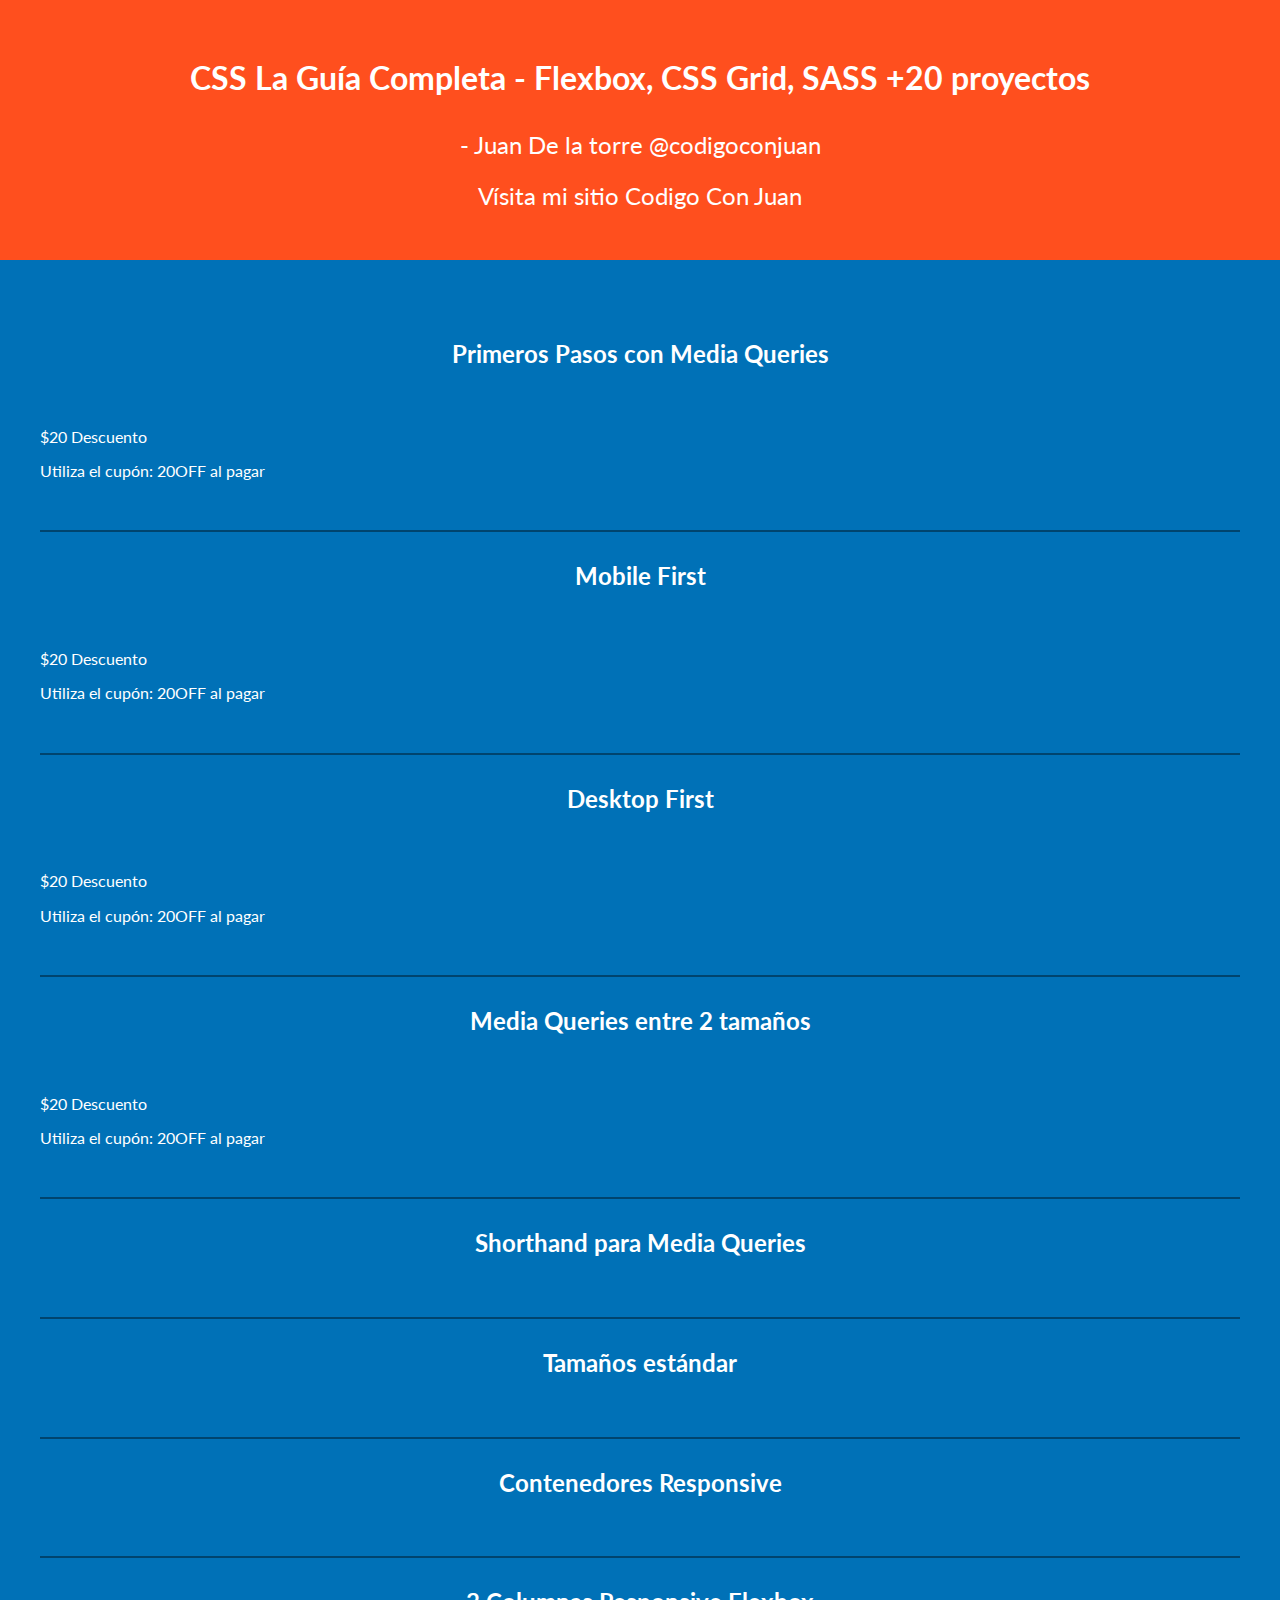
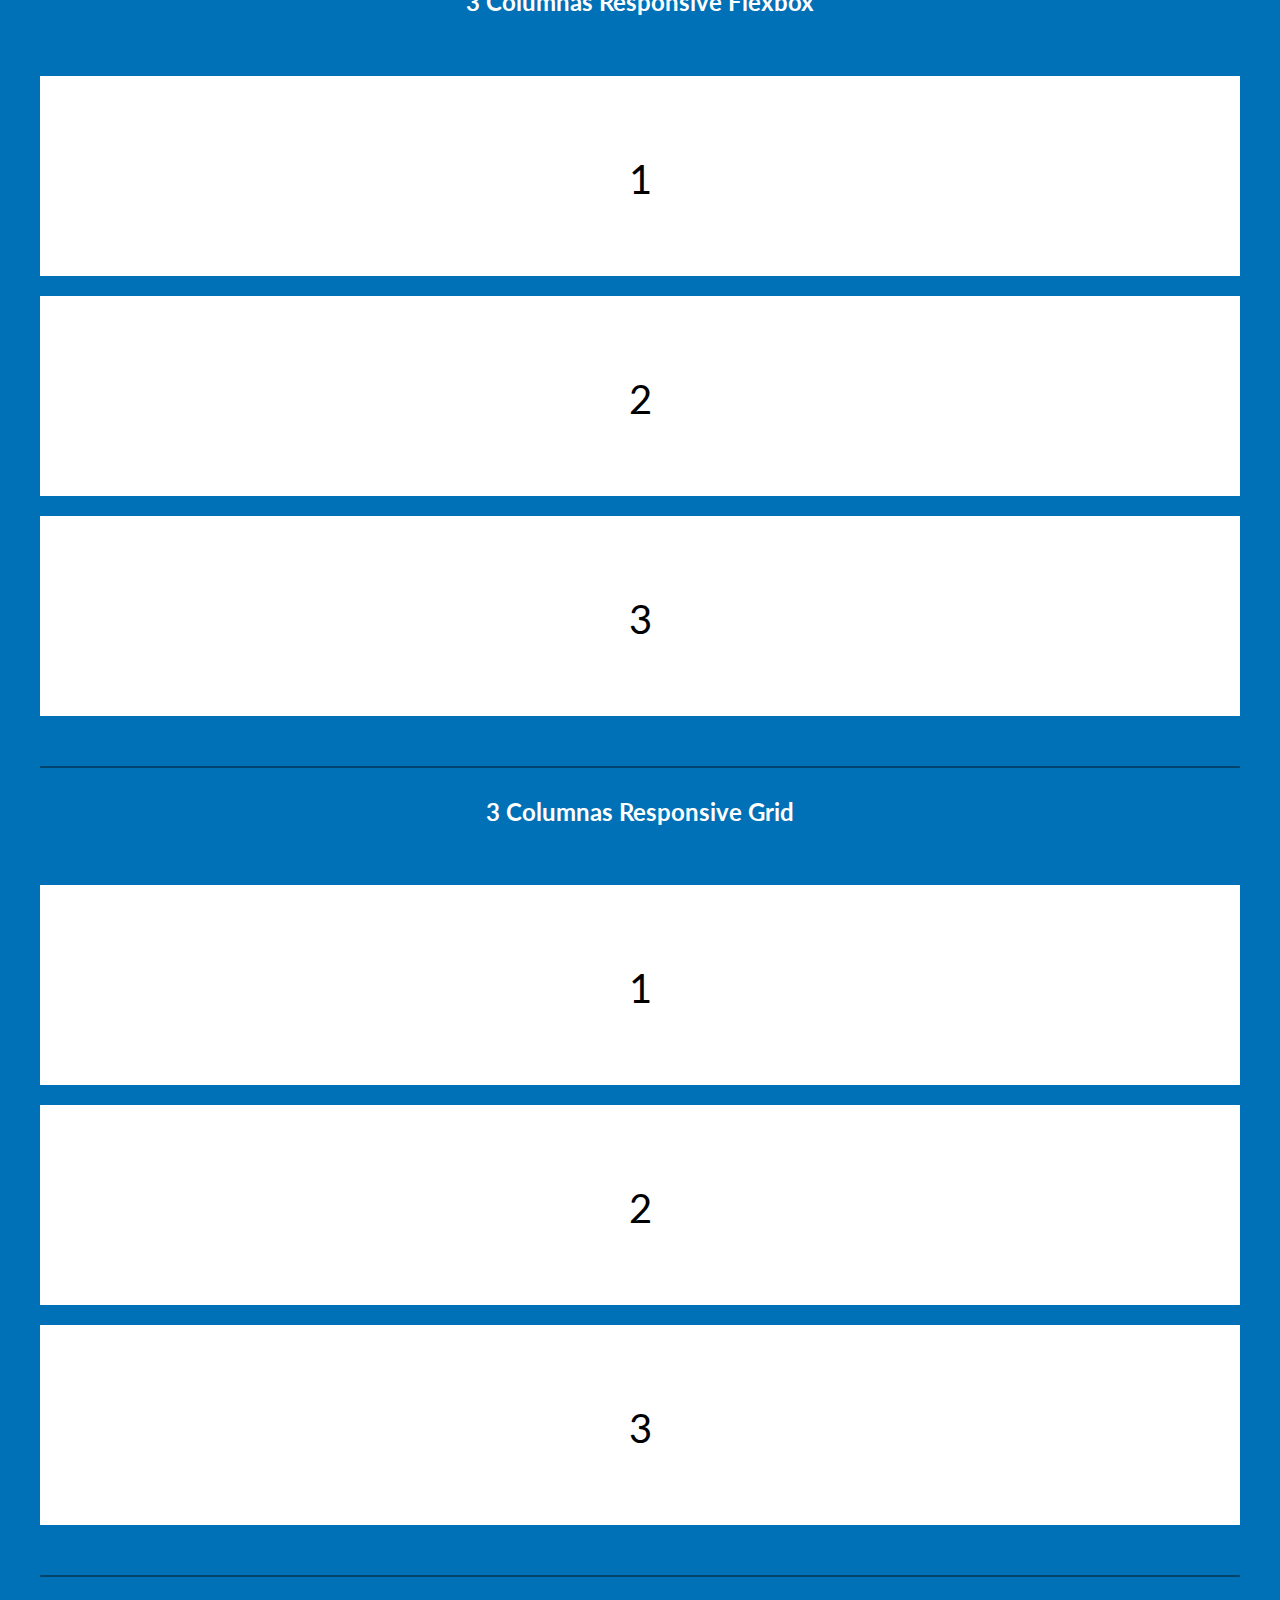
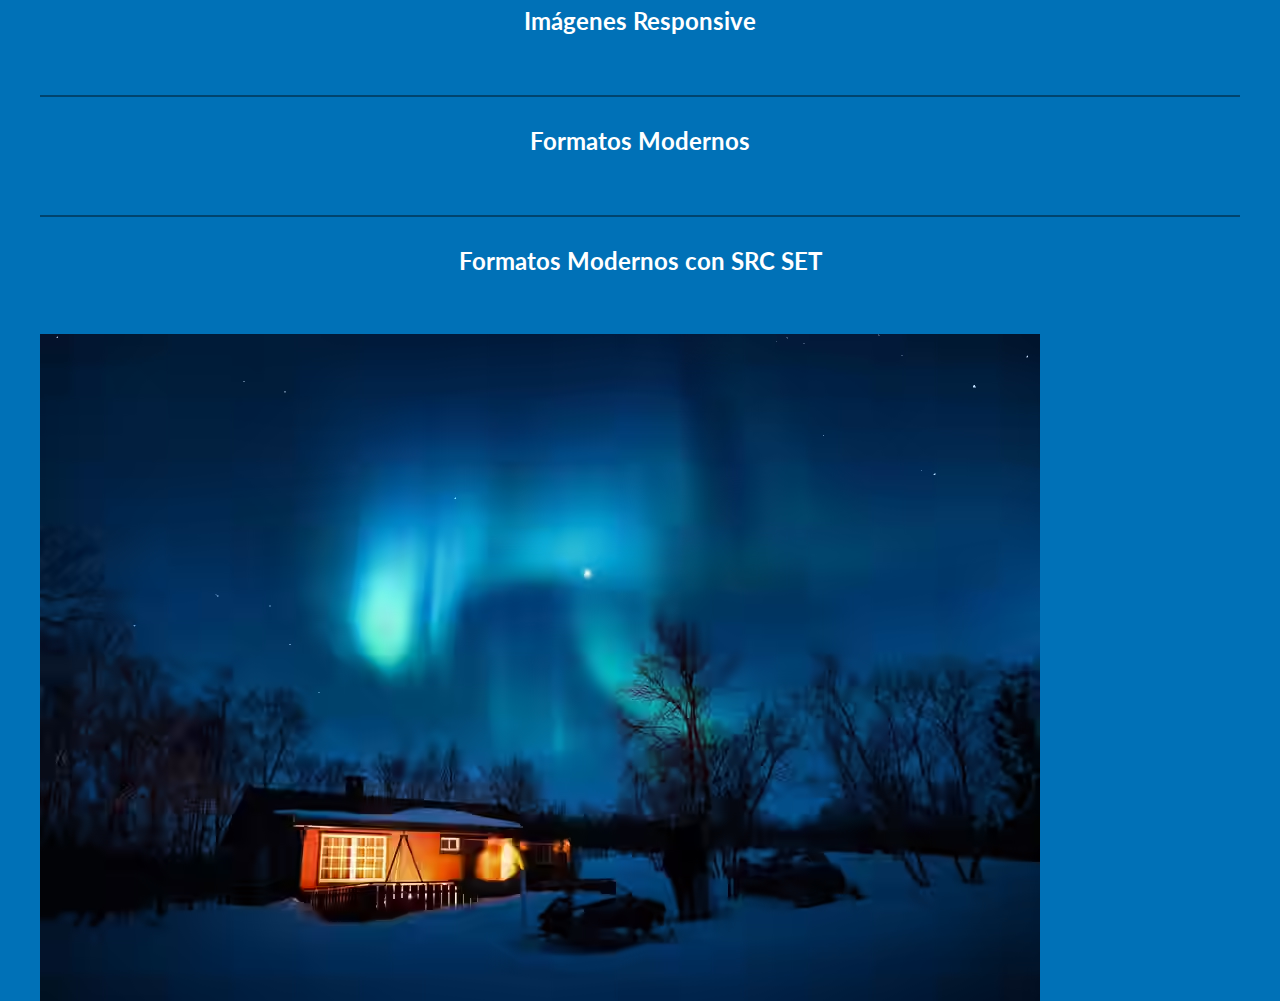
<file: 05 - responsive_web_design/src/index.html>
<!DOCTYPE html>
<html lang="en">
	<head>
		<meta charset="UTF-8" />
		<meta http-equiv="X-UA-Compatible" content="IE=edge" />
		<meta name="viewport" content="width=device-width, initial-scale=1.0" />
		<title>Responsive Web Design</title>
		<link rel="preconnect" href="https://fonts.googleapis.com" />
		<link rel="preconnect" href="https://fonts.gstatic.com" crossorigin />
		<link
			href="https://fonts.googleapis.com/css2?family=Lato:wght@900&display=swap"
			rel="stylesheet"
		/>
		<link rel="stylesheet" href="./css/normalize.css" />
		<link rel="stylesheet" href="./css/style.css" />
		<!-- <link rel="stylesheet" href="./css/01.css" /> -->
		<!-- <link rel="stylesheet" href="./css/02.css" /> -->
		<!-- <link rel="stylesheet" href="./css/03.css" /> -->
		<!-- <link rel="stylesheet" href="./css/04.css" /> -->
		<!-- <link rel="stylesheet" href="./css/05.css" /> -->
		<!-- <link rel="stylesheet" href="./css/06.css" /> -->
		<!-- <link rel="stylesheet" href="./css/07.css" /> -->
		<!-- <link rel="stylesheet" href="./css/08.css" /> -->
		<!-- <link rel="stylesheet" href="./css/09.css" /> -->
		<link rel="stylesheet" href="css/10.css" />
	</head>
	<body>
		<div class="caja-curso">
			<h1>CSS La Guía Completa - Flexbox, CSS Grid, SASS +20 proyectos</h1>
			<p>- Juan De la torre @codigoconjuan</p>
			<a
				target="blank"
				rel="nofollow noopener noreferrer"
				href="https://codigoconjuan.com/"
				>Vísita mi sitio Codigo Con Juan</a
			>
		</div>

		<div class="contenedor">
			<h2>Primeros Pasos con Media Queries</h2>

			<div class="oferta">
				<p class="precio">$20 Descuento</p>
				<p class="texto">Utiliza el cupón: 20OFF al pagar</p>
			</div>

			<h2>Mobile First</h2>

			<div class="oferta">
				<p class="precio">$20 Descuento</p>
				<p class="texto">Utiliza el cupón: 20OFF al pagar</p>
			</div>

			<h2>Desktop First</h2>

			<div class="oferta">
				<p class="precio">$20 Descuento</p>
				<p class="texto">Utiliza el cupón: 20OFF al pagar</p>
			</div>

			<h2>Media Queries entre 2 tamaños</h2>
			<div class="oferta">
				<p class="precio">$20 Descuento</p>
				<p class="texto">Utiliza el cupón: 20OFF al pagar</p>
			</div>

			<h2>Shorthand para Media Queries</h2>

			<h2>Tamaños estándar</h2>

			<h2>Contenedores Responsive</h2>

			<div class="contenedor-responsive"></div>

			<h2>3 Columnas Responsive Flexbox</h2>

			<div class="tres-columnas-flex">
				<div class="columna">1</div>
				<div class="columna">2</div>
				<div class="columna">3</div>
			</div>

			<h2>3 Columnas Responsive Grid</h2>

			<div class="tres-columnas-grid">
				<div class="columna">1</div>
				<div class="columna">2</div>
				<div class="columna">3</div>
			</div>

			<h2>Imágenes Responsive</h2>

			<!-- <img src="img/imagen.webp" alt="imagen responsive" > -->

			<h2>Formatos Modernos</h2>

			<!-- <picture>
            <source srcset="img/imagen.avif" type="image/avif" />
            <source srcset="img/imagen.webp" type="image/webp" />
            <img loading="lazy" src="img/imagen.jpg" alt="imagen">
        </picture> -->

			<h2>Formatos Modernos con SRC SET</h2>

			<picture>
				<source
					sizes="1920w, 1280w, 640w"
					srcset="
						img/imagen.avif      1920w,
						img/imagen-1000.avif 1280w,
						img/imagen-700.avif   640w
					"
					type="image/avif"
				/>
				<source
					sizes="1920w, 1280w, 640w"
					srcset="
						img/imagen.webp      1920w,
						img/imagen-1000.webp 1280w,
						img/imagen-700.webp   640w
					"
					type="image/webp"
				/>
				<source
					sizes="1920w, 1280w, 640w"
					srcset="
						img/imagen.jpg      1920w,
						img/imagen-1000.jpg 1280w,
						img/imagen-700.jpg   640w
					"
					type="image/jpeg"
				/>
				<img loading="lazy" src="img/imagen.jpg" alt="imagen" />
			</picture>
		</div>
	</body>
</html>
</file>
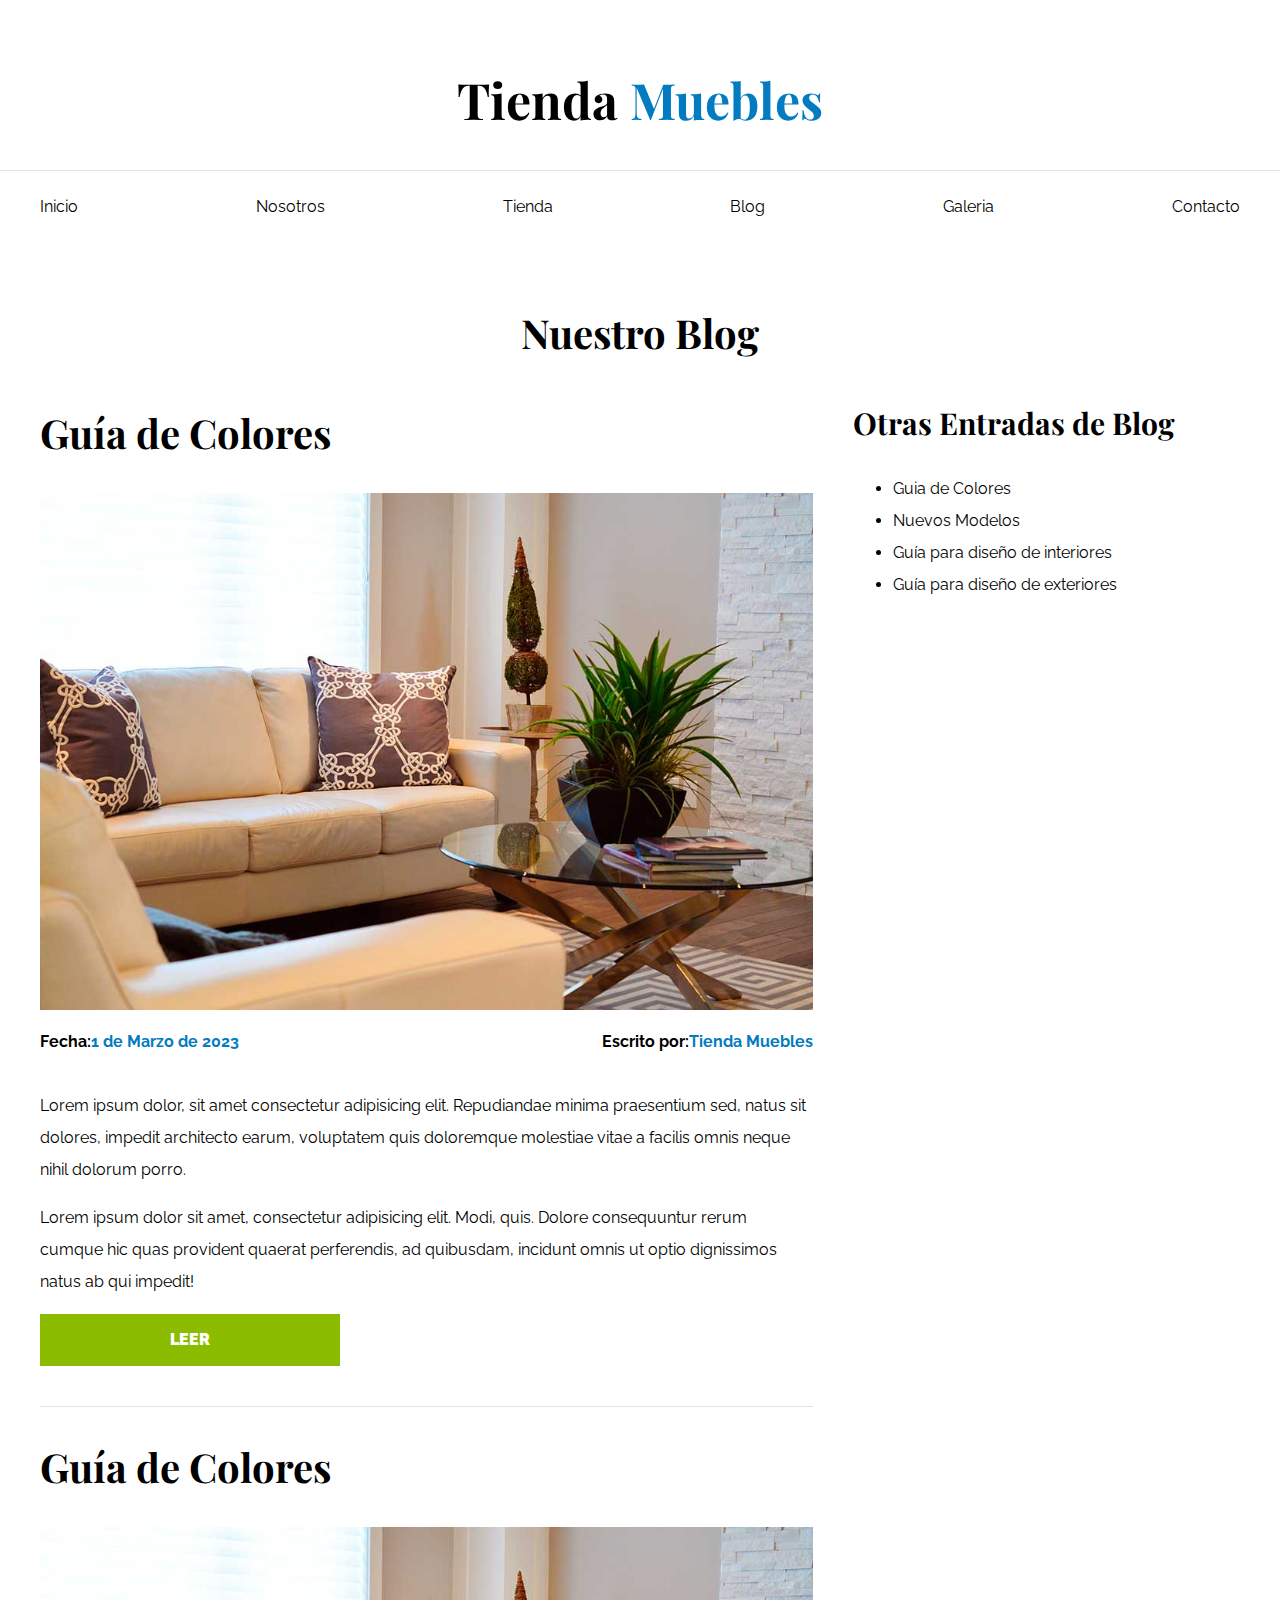
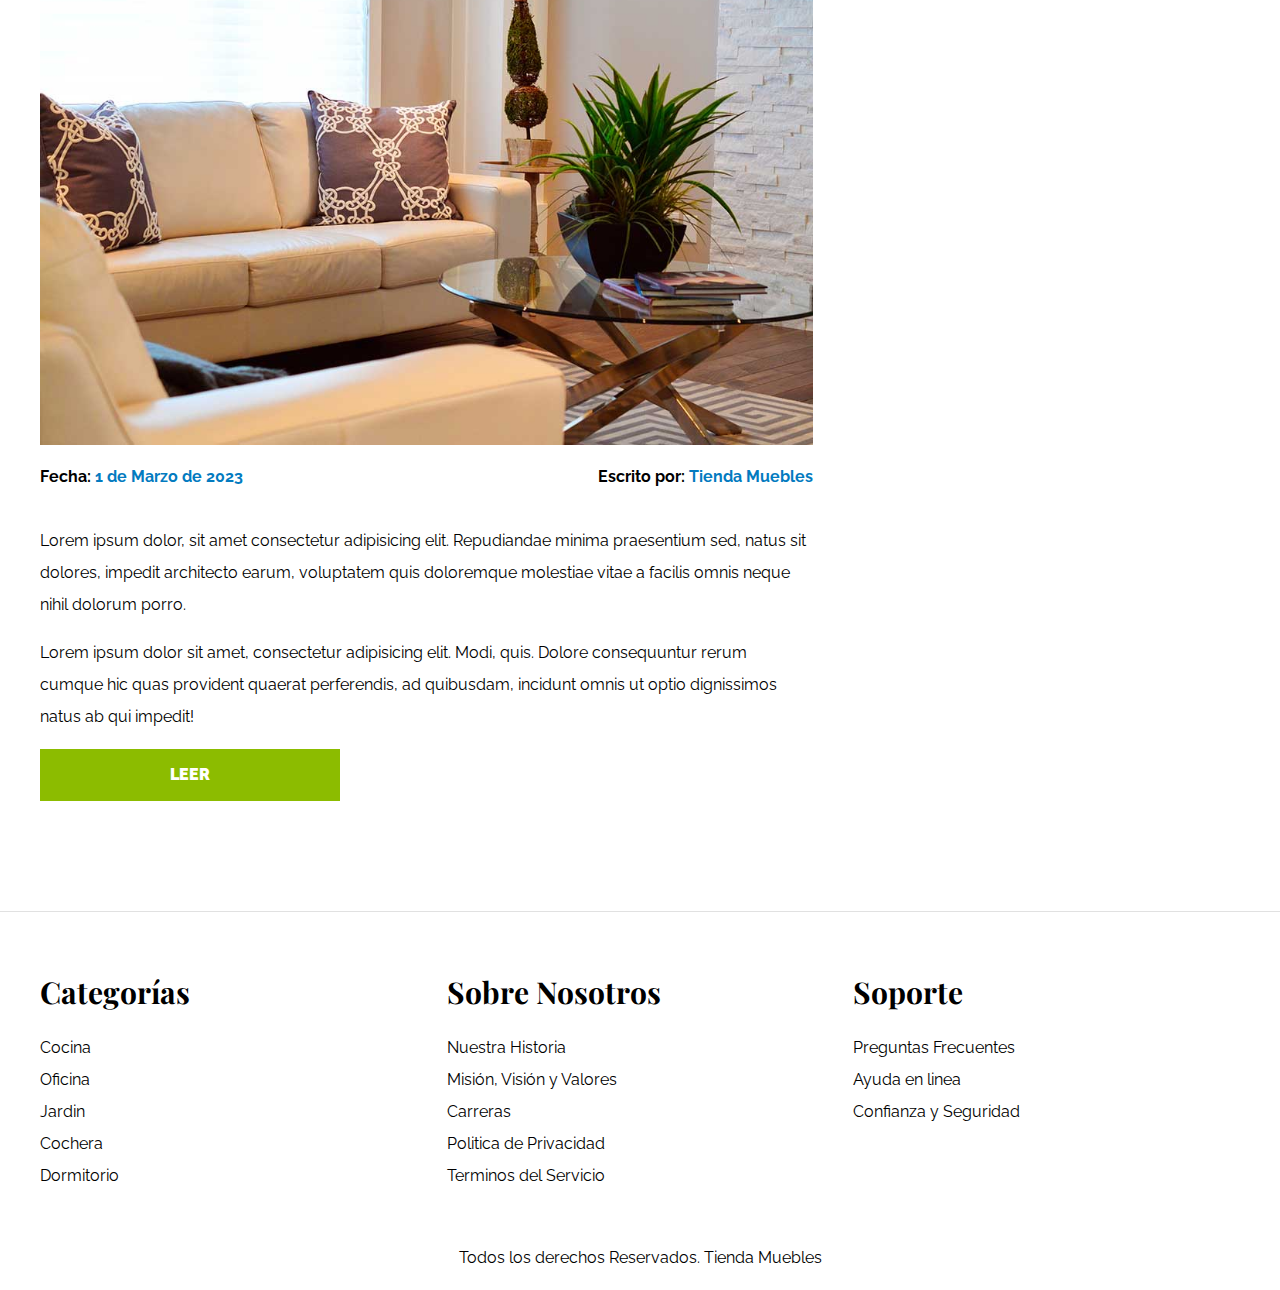
<file: blog.html>
<!DOCTYPE html>
<html lang="es">
	<head>
		<meta charset="UTF-8" />
		<meta http-equiv="X-UA-Compatible" content="IE=edge" />
		<meta name="viewport" content="width=device-width, initial-scale=1.0" />
		<title>Blog</title>
		<link rel="stylesheet" href="./css/normalize.css" />
		<link rel="preconnect" href="https://fonts.googleapis.com" />
		<link rel="preconnect" href="https://fonts.gstatic.com" crossorigin />
		<link
			href="https://fonts.googleapis.com/css2?family=Playfair+Display:wght@400;500&family=Raleway:wght@400;500;700&display=swap"
			rel="stylesheet"
		/>
		<link rel="stylesheet" href="./css/style.css" />
	</head>

	<body>
		<header>
			<h1 class="nombre-sitio">Tienda <span>Muebles</span></h1>
		</header>
		<div class="contenedor-navegacion">
			<nav class="nav-principal contenedor">
				<a href="index.html">Inicio</a>
				<a href="nosostros.html">Nosotros</a>
				<a href="tienda.html">Tienda</a>
				<a href="blog.html">Blog</a>
				<a href="galeria.html">Galeria</a>
				<a href="contacto.html">Contacto</a>
			</nav>
		</div>

		<main class="contenido-principal contenedor">
			<h2 class="text-center">Nuestro Blog</h2>

			<section class="contenedor-blog">
				<div class="blog">
					<article class="entrada">
						<h2>Guía de Colores</h2>
						<div class="imagen">
							<img src="./img/nosotros.jpg" alt="blog" />
						</div>
						<div class="entrada-meta">
							<p>Fecha:<span>1 de Marzo de 2023</span></p>
							<p>Escrito por:<span>Tienda Muebles</span></p>
						</div>
						<div class="entrada-blog">
							<p>
								Lorem ipsum dolor, sit amet consectetur adipisicing elit.
								Repudiandae minima praesentium sed, natus sit dolores, impedit
								architecto earum, voluptatem quis doloremque molestiae vitae a
								facilis omnis neque nihil dolorum porro.
							</p>
							<p>
								Lorem ipsum dolor sit amet, consectetur adipisicing elit. Modi,
								quis. Dolore consequuntur rerum cumque hic quas provident
								quaerat perferendis, ad quibusdam, incidunt omnis ut optio
								dignissimos natus ab qui impedit!
							</p>
						</div>
						<a class="btn text-center max-width-30" href="entrada.html">Leer</a>
					</article>
					<article class="entrada">
						<h2>Guía de Colores</h2>
						<div class="imagen">
							<img src="./img/nosotros.jpg" alt="blog" />
						</div>
						<div class="entrada-meta">
							<p>Fecha:<span> 1 de Marzo de 2023</span></p>
							<p>Escrito por:<span> Tienda Muebles</span></p>
						</div>
						<div class="entrada-blog">
							<p>
								Lorem ipsum dolor, sit amet consectetur adipisicing elit.
								Repudiandae minima praesentium sed, natus sit dolores, impedit
								architecto earum, voluptatem quis doloremque molestiae vitae a
								facilis omnis neque nihil dolorum porro.
							</p>
							<p>
								Lorem ipsum dolor sit amet, consectetur adipisicing elit. Modi,
								quis. Dolore consequuntur rerum cumque hic quas provident
								quaerat perferendis, ad quibusdam, incidunt omnis ut optio
								dignissimos natus ab qui impedit!
							</p>
						</div>
						<a class="btn text-center max-width-30" href="entrada.html">Leer</a>
					</article>
				</div>

				<aside>
					<h3>Otras Entradas de Blog</h3>
					<ul>
						<li><a href="entrada.html">Guia de Colores</a></li>
						<li><a href="entrada.html">Nuevos Modelos</a></li>
						<li><a href="entrada.html">Guía para diseño de interiores</a></li>
						<li><a href="entrada.html">Guía para diseño de exteriores</a></li>
					</ul>
				</aside>
			</section>
		</main>

		<footer class="site-footer">
			<div class="grid-footer contenedor">
				<div>
					<h3>Categorías</h3>
					<nav class="footer-menu">
						<a href="#">Cocina</a>
						<a href="#">Oficina</a>
						<a href="#">Jardin</a>
						<a href="#">Cochera</a>
						<a href="#">Dormitorio</a>
					</nav>
				</div>
				<div>
					<h3>Sobre Nosotros</h3>
					<nav class="footer-menu">
						<a href="#">Nuestra Historia</a>
						<a href="#">Misión, Visión y Valores</a>
						<a href="#">Carreras</a>
						<a href="#">Politica de Privacidad</a>
						<a href="#">Terminos del Servicio</a>
					</nav>
				</div>
				<div>
					<h3>Soporte</h3>
					<nav class="footer-menu">
						<a href="#">Preguntas Frecuentes</a>
						<a href="#">Ayuda en linea</a>
						<a href="#">Confianza y Seguridad</a>
					</nav>
				</div>
			</div>
			<div class="copyright">
				<p>Todos los derechos Reservados. Tienda Muebles</p>
			</div>
		</footer>
	</body>
</html>
</file>
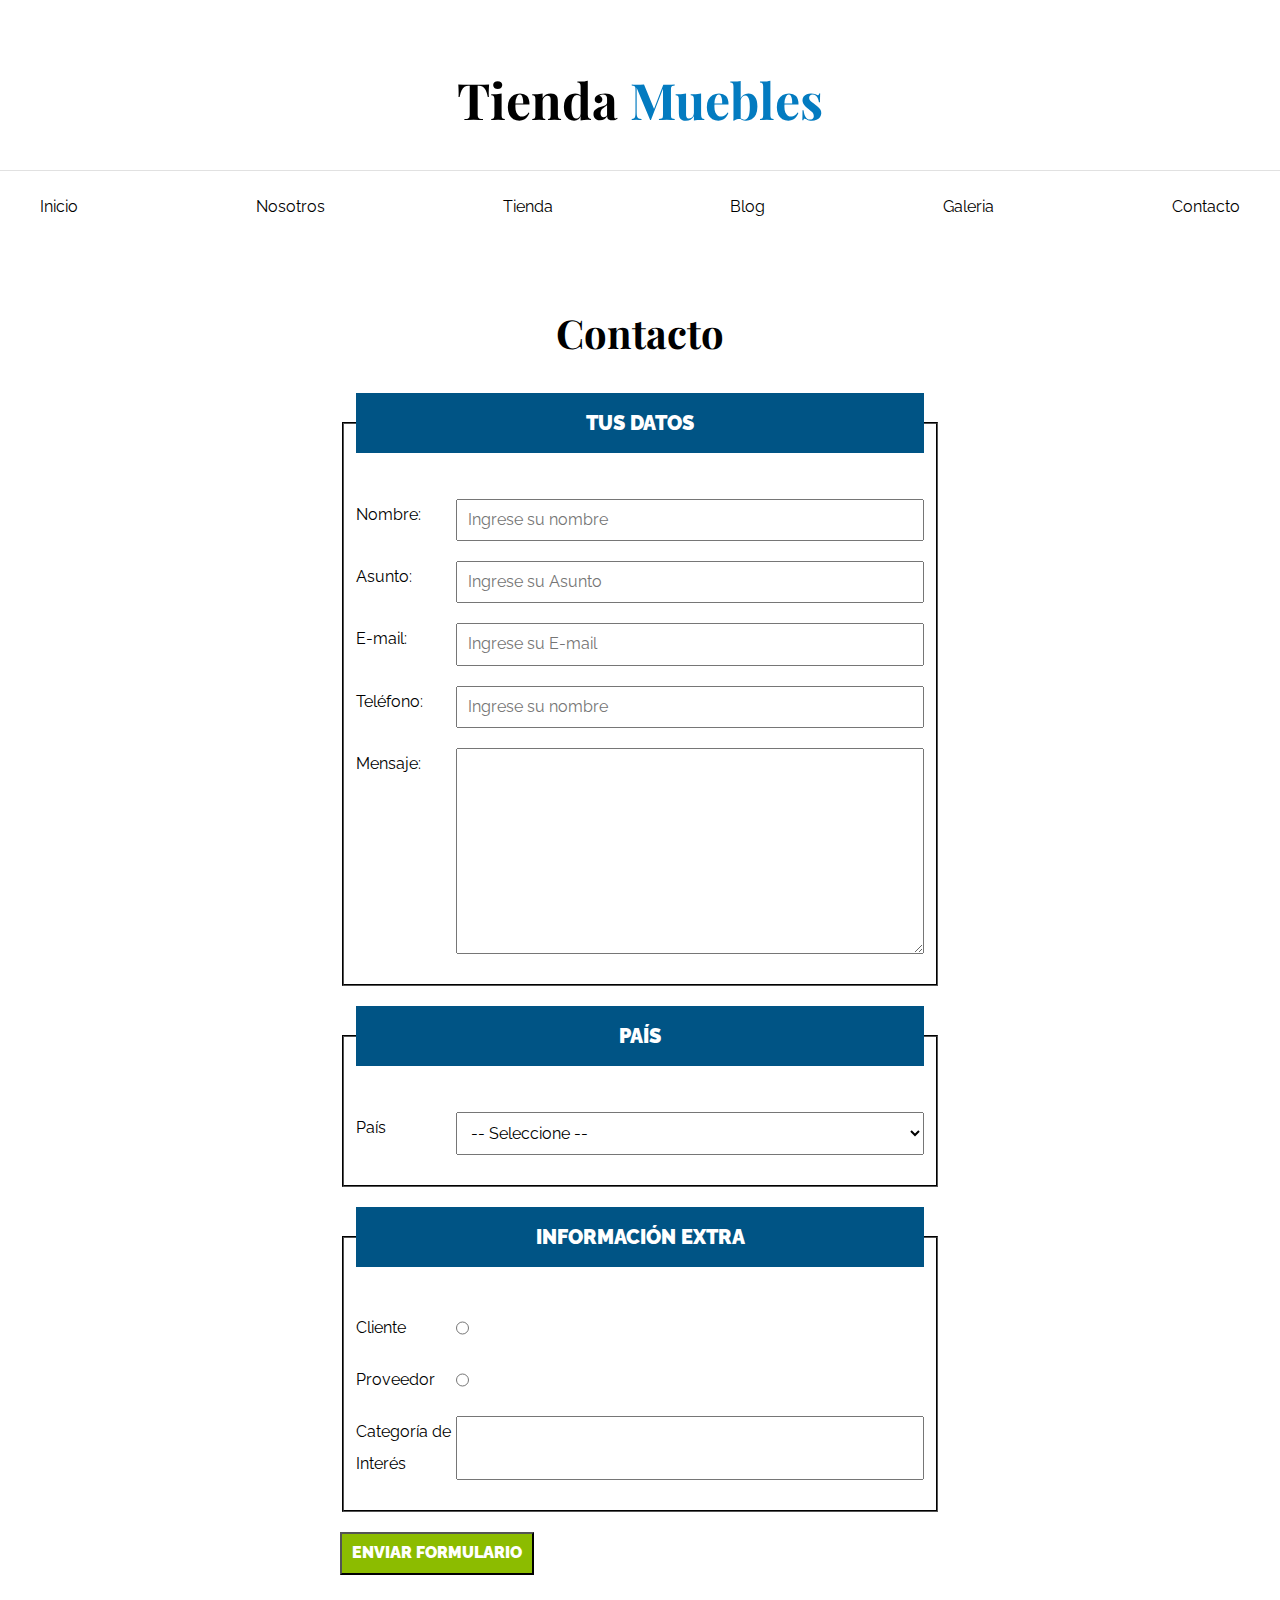
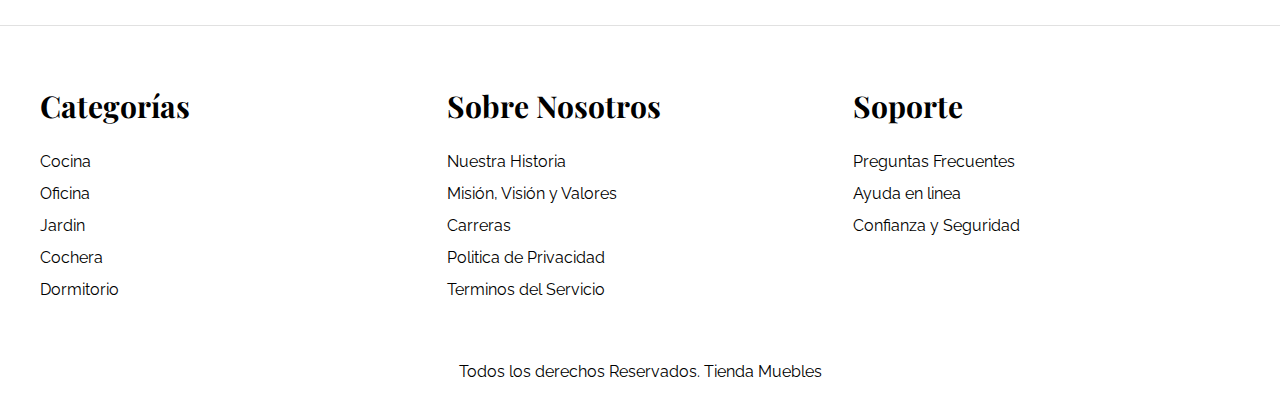
<file: contacto.html>
<!DOCTYPE html>
<html lang="es">
	<head>
		<meta charset="UTF-8" />
		<meta http-equiv="X-UA-Compatible" content="IE=edge" />
		<meta name="viewport" content="width=device-width, initial-scale=1.0" />
		<title>Contacto</title>
		<link rel="stylesheet" href="./css/normalize.css" />
		<link rel="preconnect" href="https://fonts.googleapis.com" />
		<link rel="preconnect" href="https://fonts.gstatic.com" crossorigin />
		<link
			href="https://fonts.googleapis.com/css2?family=Playfair+Display:wght@400;500&family=Raleway:wght@400;500;700&display=swap"
			rel="stylesheet"
		/>
		<link rel="stylesheet" href="./css/style.css" />
	</head>

	<body>
		<header>
			<h1 class="nombre-sitio">Tienda <span>Muebles</span></h1>
		</header>
		<div class="contenedor-navegacion">
			<nav class="nav-principal contenedor">
				<a href="index.html">Inicio</a>
				<a href="nosostros.html">Nosotros</a>
				<a href="tienda.html">Tienda</a>
				<a href="blog.html">Blog</a>
				<a href="galeria.html">Galeria</a>
				<a href="contacto.html">Contacto</a>
			</nav>
		</div>

		<main class="contenido-principal contenedor">
			<h2 class="text-center">Contacto</h2>

			<form action="" class="formulario">
				<fieldset>
					<legend>Tus Datos</legend>
					<div class="campo">
						<label for="nombre">Nombre: </label>
						<input id="nombre" type="text" placeholder="Ingrese su nombre" />
					</div>
					<div class="campo">
						<label for="asunto">Asunto: </label>
						<input id="asunto" type="text" placeholder="Ingrese su Asunto " />
					</div>
					<div class="campo">
						<label for="email">E-mail: </label>
						<input id="email" type="email" placeholder="Ingrese su E-mail" />
					</div>
					<div class="campo">
						<label for="telefono">Teléfono: </label>
						<input id="telefono" type="tel" placeholder="Ingrese su nombre" />
					</div>
					<div class="campo">
						<label for="mensaje">Mensaje: </label>
						<textarea name="" id="mensaje" cols="30" rows="10"></textarea>
					</div>
				</fieldset>
				<fieldset>
					<legend>País</legend>
					<div class="campo">
						<label for="pais">País</label>
						<select name="" id="pais">
							<option value="">-- Seleccione --</option>
							<option value="Mexico">Mexico</option>
							<option value="Peru">Peru</option>
							<option value="Argentina">Argentina</option>
							<option value="Bolivia">Bolivia</option>
							<option value="Uruguay">Uruguay</option>
							<option value="Paraguay">Paraguay</option>
						</select>
					</div>
				</fieldset>
				<fieldset>
					<legend>Información Extra</legend>
					<div class="campo">
						<label for="cliente">Cliente</label>
						<input type="radio" id="cliente" name="tipo" />
					</div>
					<div class="campo">
						<label for="proveedor" id="proveedor">Proveedor</label>
						<input type="radio" id="proveedor" name="tipo" />
					</div>
					<div class="campo">
						<label for="categoria">Categoría de Interés</label>
						<input list="categorias" name="categorias" />
						<datalist id="categorias">
							<option value="Cocina"></option>
							<option value="Exterior"></option>
							<option value="Recamaras"></option>
							<option value="Oficina"></option>
							<option value="Televisión"></option>
						</datalist>
					</div>
				</fieldset>

				<input
					class="btn max-width-30 text-center"
					type="submit"
					value="Enviar formulario"
				/>
			</form>
		</main>

		<footer class="site-footer">
			<div class="grid-footer contenedor">
				<div>
					<h3>Categorías</h3>
					<nav class="footer-menu">
						<a href="#">Cocina</a>
						<a href="#">Oficina</a>
						<a href="#">Jardin</a>
						<a href="#">Cochera</a>
						<a href="#">Dormitorio</a>
					</nav>
				</div>
				<div>
					<h3>Sobre Nosotros</h3>
					<nav class="footer-menu">
						<a href="#">Nuestra Historia</a>
						<a href="#">Misión, Visión y Valores</a>
						<a href="#">Carreras</a>
						<a href="#">Politica de Privacidad</a>
						<a href="#">Terminos del Servicio</a>
					</nav>
				</div>
				<div>
					<h3>Soporte</h3>
					<nav class="footer-menu">
						<a href="#">Preguntas Frecuentes</a>
						<a href="#">Ayuda en linea</a>
						<a href="#">Confianza y Seguridad</a>
					</nav>
				</div>
			</div>
			<div class="copyright">
				<p>Todos los derechos Reservados. Tienda Muebles</p>
			</div>
		</footer>
	</body>
</html>
</file>
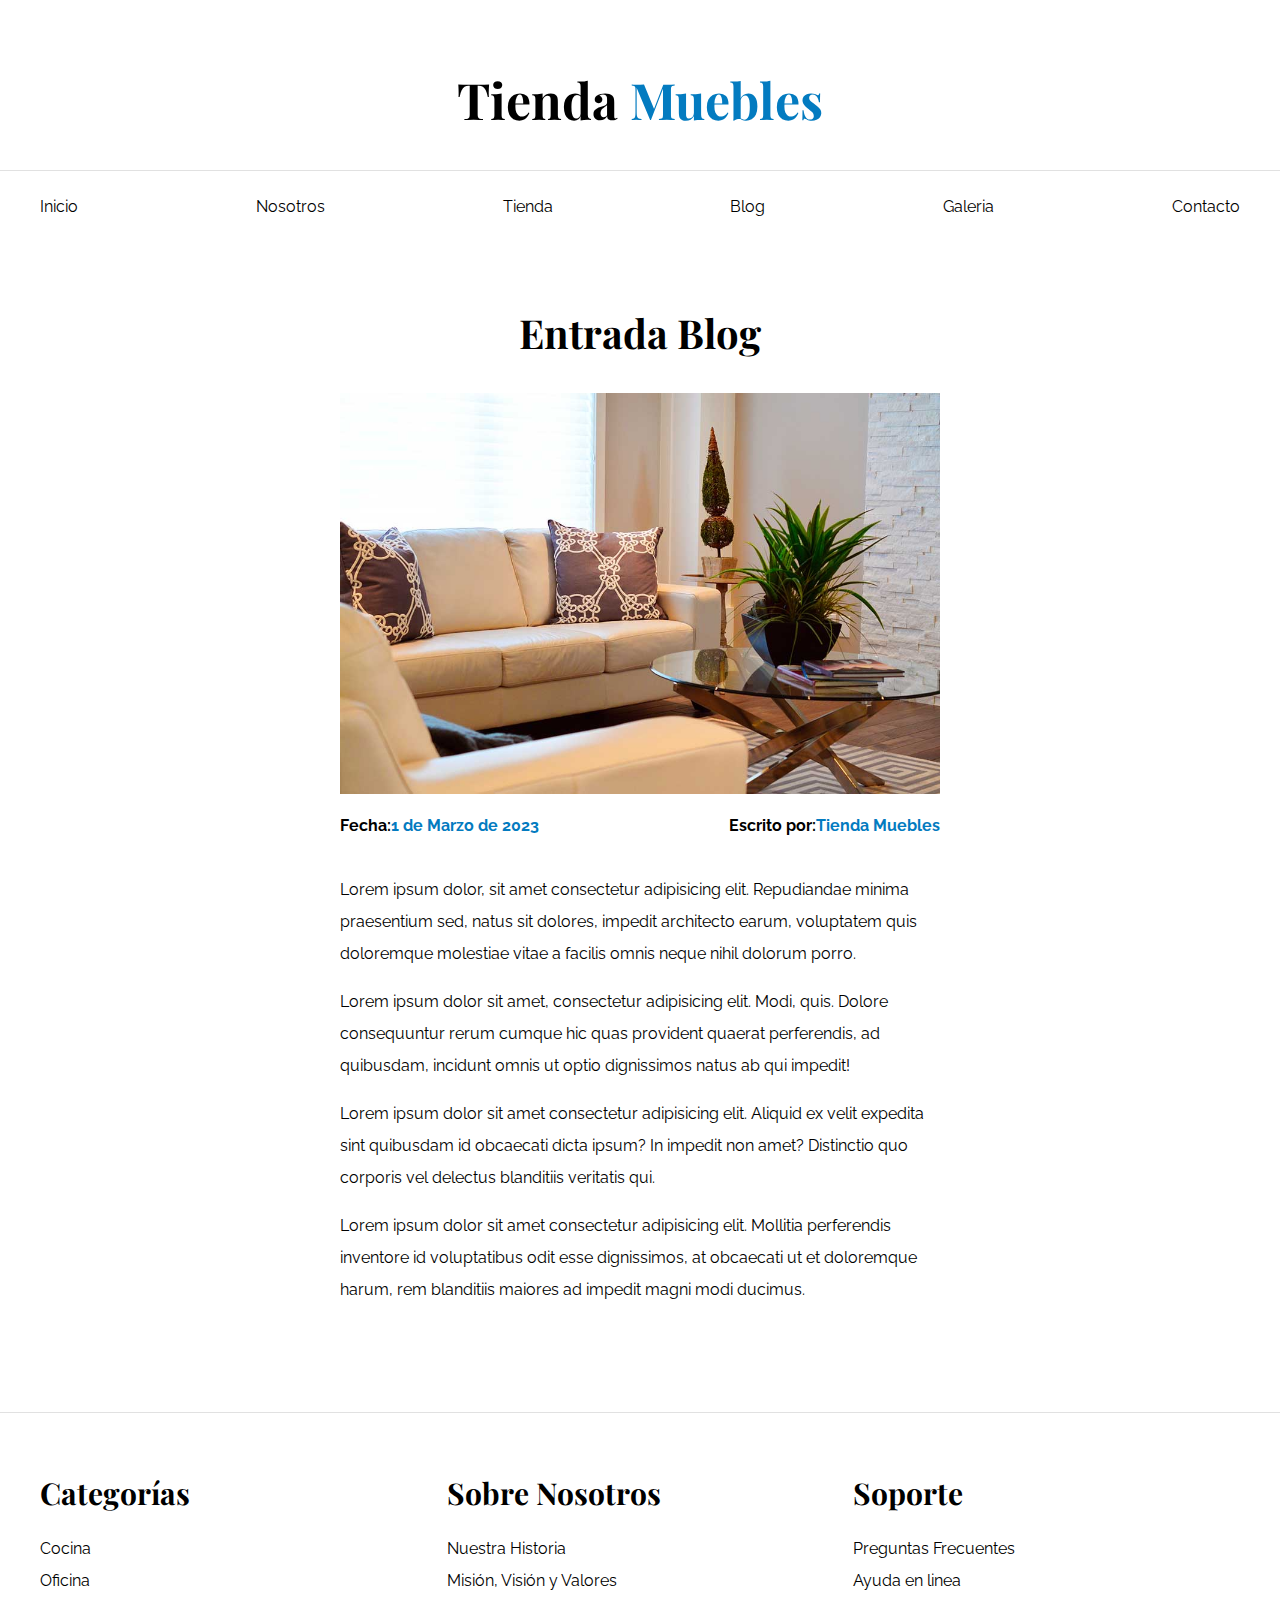
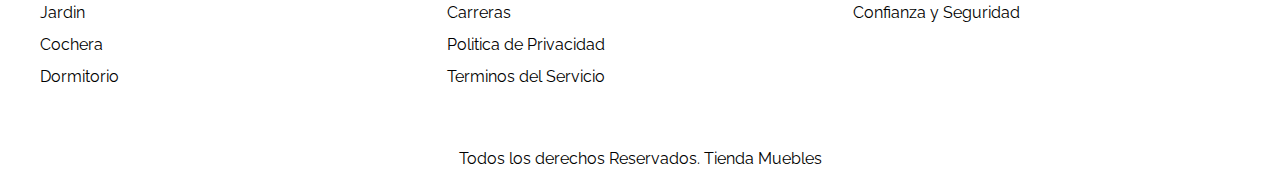
<file: entrada.html>
<!DOCTYPE html>
<html lang="es">
	<head>
		<meta charset="UTF-8" />
		<meta http-equiv="X-UA-Compatible" content="IE=edge" />
		<meta name="viewport" content="width=device-width, initial-scale=1.0" />
		<title>Entrada Blog</title>
		<link rel="stylesheet" href="./css/normalize.css" />
		<link rel="preconnect" href="https://fonts.googleapis.com" />
		<link rel="preconnect" href="https://fonts.gstatic.com" crossorigin />
		<link
			href="https://fonts.googleapis.com/css2?family=Playfair+Display:wght@400;500&family=Raleway:wght@400;500;700&display=swap"
			rel="stylesheet"
		/>
		<link rel="stylesheet" href="./css/style.css" />
	</head>

	<body>
		<header>
			<h1 class="nombre-sitio">Tienda <span>Muebles</span></h1>
		</header>
		<div class="contenedor-navegacion">
			<nav class="nav-principal contenedor">
				<a href="index.html">Inicio</a>
				<a href="nosostros.html">Nosotros</a>
				<a href="tienda.html">Tienda</a>
				<a href="blog.html">Blog</a>
				<a href="galeria.html">Galeria</a>
				<a href="contacto.html">Contacto</a>
			</nav>
		</div>

		<main class="contenido-principal contenedor">
			<h2 class="text-center">Entrada Blog</h2>

			
				<div class="blog">
					<article class="entrada contenido-entrada-blog">

						<div class="imagen">
							<img src="./img/nosotros.jpg" alt="blog" />
						</div>
						<div class="entrada-meta">
							<p>Fecha:<span>1 de Marzo de 2023</span></p>
							<p>Escrito por:<span>Tienda Muebles</span></p>
						</div>
						<div class="entrada-blog">
							<p>
								Lorem ipsum dolor, sit amet consectetur adipisicing elit.
								Repudiandae minima praesentium sed, natus sit dolores, impedit
								architecto earum, voluptatem quis doloremque molestiae vitae a
								facilis omnis neque nihil dolorum porro.
							</p>
							<p>
								Lorem ipsum dolor sit amet, consectetur adipisicing elit. Modi,
								quis. Dolore consequuntur rerum cumque hic quas provident
								quaerat perferendis, ad quibusdam, incidunt omnis ut optio
								dignissimos natus ab qui impedit!
							</p>
                            <p>Lorem ipsum dolor sit amet consectetur adipisicing elit. Aliquid ex velit expedita sint quibusdam id obcaecati dicta ipsum? In impedit non amet? Distinctio quo corporis vel delectus blanditiis veritatis qui.</p>
                            <p>Lorem ipsum dolor sit amet consectetur adipisicing elit. Mollitia perferendis inventore id voluptatibus odit esse dignissimos, at obcaecati ut et doloremque harum, rem blanditiis maiores ad impedit magni modi ducimus.</p>
						</div>
					</article>
					
		</main>

		<footer class="site-footer">
			<div class="grid-footer contenedor">
				<div>
					<h3>Categorías</h3>
					<nav class="footer-menu">
						<a href="#">Cocina</a>
						<a href="#">Oficina</a>
						<a href="#">Jardin</a>
						<a href="#">Cochera</a>
						<a href="#">Dormitorio</a>
					</nav>
				</div>
				<div>
					<h3>Sobre Nosotros</h3>
					<nav class="footer-menu">
						<a href="#">Nuestra Historia</a>
						<a href="#">Misión, Visión y Valores</a>
						<a href="#">Carreras</a>
						<a href="#">Politica de Privacidad</a>
						<a href="#">Terminos del Servicio</a>
					</nav>
				</div>
				<div>
					<h3>Soporte</h3>
					<nav class="footer-menu">
						<a href="#">Preguntas Frecuentes</a>
						<a href="#">Ayuda en linea</a>
						<a href="#">Confianza y Seguridad</a>
					</nav>
				</div>
			</div>
			<div class="copyright">
				<p>Todos los derechos Reservados. Tienda Muebles</p>
			</div>
		</footer>
	</body>
</html>
</file>
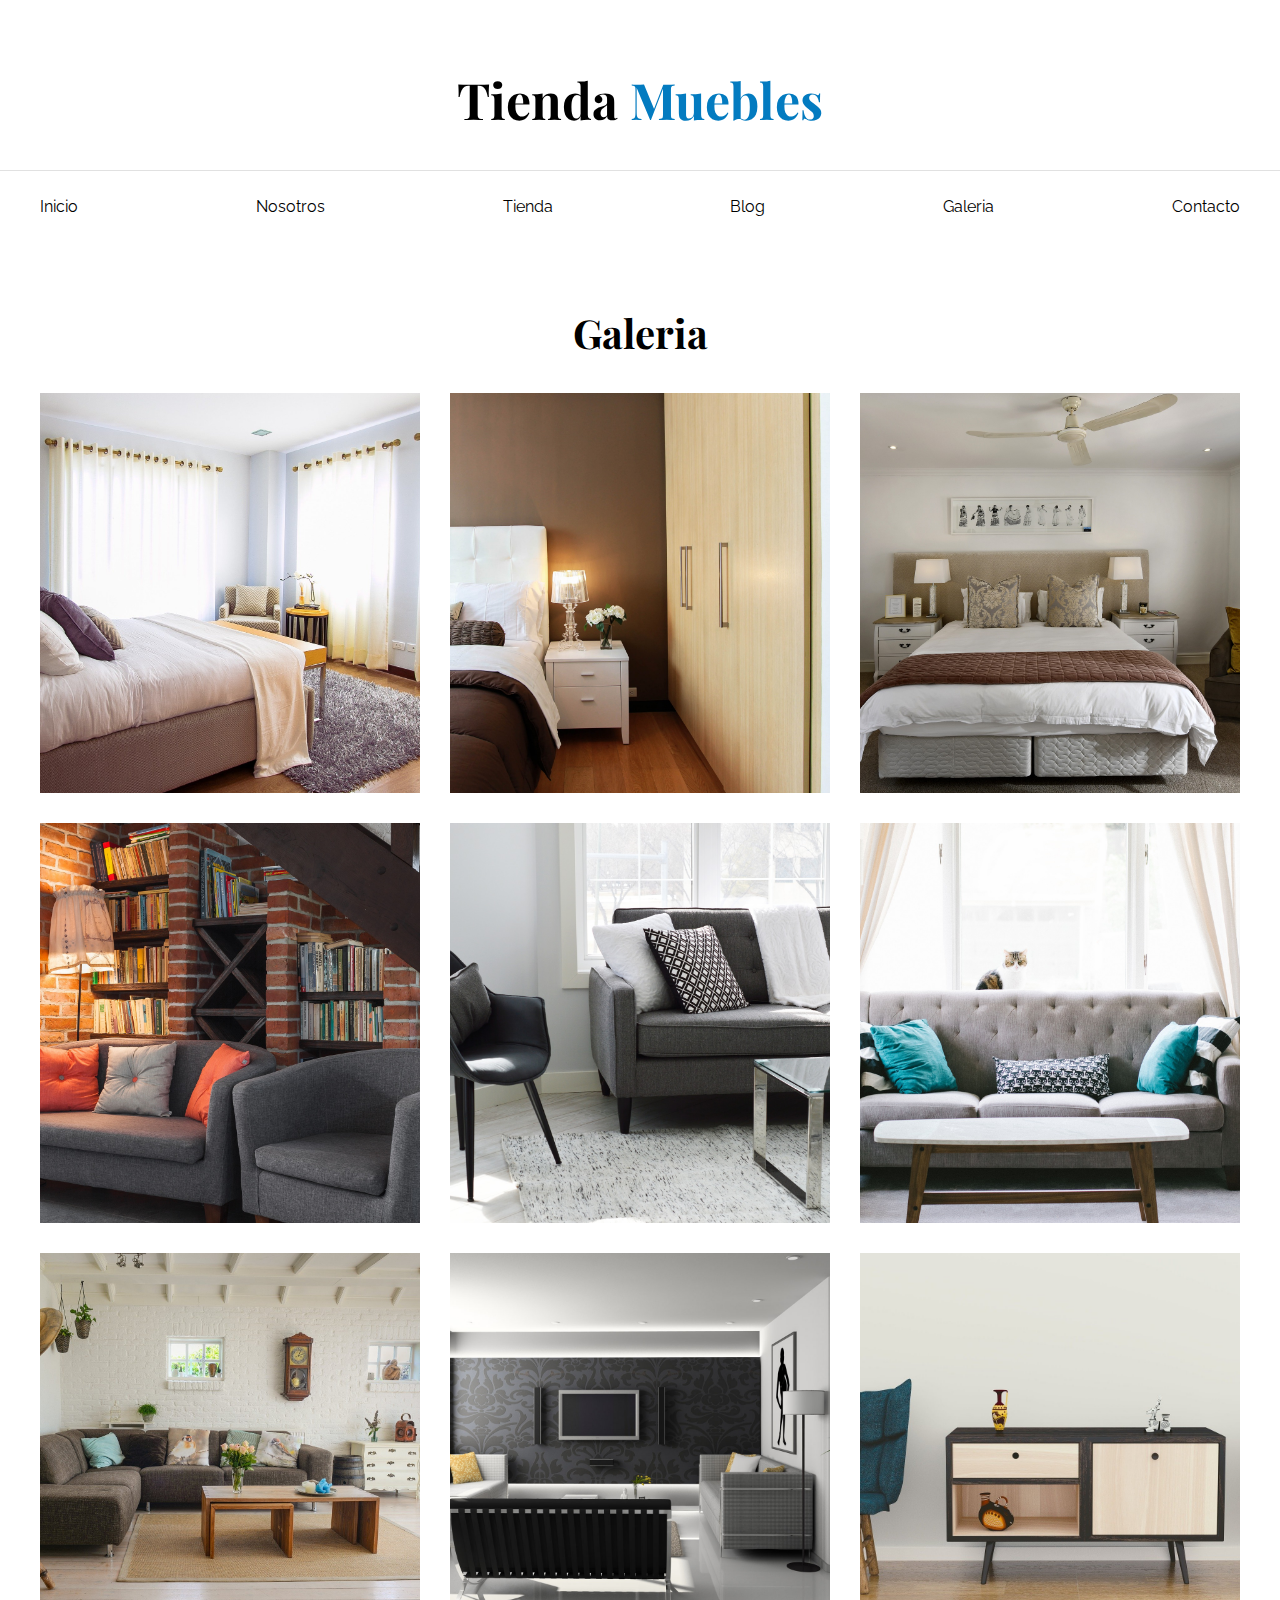
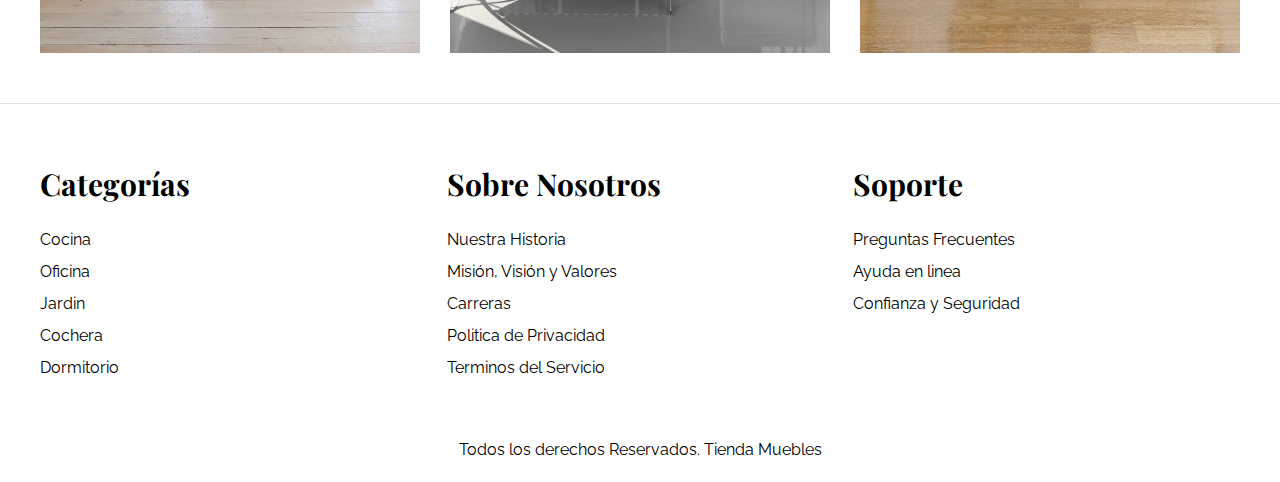
<file: galeria.html>
<!DOCTYPE html>
<html lang="es">
	<head>
		<meta charset="UTF-8" />
		<meta http-equiv="X-UA-Compatible" content="IE=edge" />
		<meta name="viewport" content="width=device-width, initial-scale=1.0" />
		<title>Galeria</title>
		<link rel="stylesheet" href="./css/normalize.css" />
		<link rel="preconnect" href="https://fonts.googleapis.com" />
		<link rel="preconnect" href="https://fonts.gstatic.com" crossorigin />
		<link
			href="https://fonts.googleapis.com/css2?family=Playfair+Display:wght@400;500&family=Raleway:wght@400;500;700&display=swap"
			rel="stylesheet"
		/>
		<link rel="stylesheet" href="./css/style.css" />
	</head>

	<body>
		<header>
			<h1 class="nombre-sitio">Tienda <span>Muebles</span></h1>
		</header>
		<div class="contenedor-navegacion">
			<nav class="nav-principal contenedor">
				<a href="index.html">Inicio</a>
				<a href="nosostros.html">Nosotros</a>
				<a href="tienda.html">Tienda</a>
				<a href="blog.html">Blog</a>
				<a href="galeria.html">Galeria</a>
				<a href="contacto.html">Contacto</a>
			</nav>
		</div>

		<main class="contenido-principal contenedor">
			<h2 class="text-center">Galeria</h2>
			<ul class="galeria">
				<li>
					<a href="./img/galeria_01.jpg"
						><img src="./img/galeria_01.jpg" alt="imagen galeria 1"
					/></a>
				</li>
				<li>
					<a href="./img/galeria_02.jpg"
						><img src="./img/galeria_02.jpg" alt="imagen galeria 2"
					/></a>
				</li>
				<li>
					<a href="./img/galeria_03.jpg"
						><img src="./img/galeria_03.jpg" alt="imagen galeria 3"
					/></a>
				</li>
				<li>
					<a href="./img/galeria_04.jpg"
						><img src="./img/galeria_04.jpg" alt="imagen galeria 4"
					/></a>
				</li>
				<li>
					<a href="./img/galeria_05.jpg"
						><img src="./img/galeria_05.jpg" alt="imagen galeria 5"
					/></a>
				</li>
				<li>
					<a href="./img/galeria_06.jpg"
						><img src="./img/galeria_06.jpg" alt="imagen galeria 6"
					/></a>
				</li>
				<li>
					<a href="./img/galeria_07.jpg"
						><img src="./img/galeria_07.jpg" alt="imagen galeria 7"
					/></a>
				</li>
				<li>
					<a href="./img/galeria_08.jpg"
						><img src="./img/galeria_08.jpg" alt="imagen galeria 8"
					/></a>
				</li>
				<li>
					<a href="./img/galeria_09.jpg"
						><img src="./img/galeria_09.jpg" alt="imagen galeria 9"
					/></a>
				</li>
			</ul>
		</main>

		<footer class="site-footer">
			<div class="grid-footer contenedor">
				<div>
					<h3>Categorías</h3>
					<nav class="footer-menu">
						<a href="#">Cocina</a>
						<a href="#">Oficina</a>
						<a href="#">Jardin</a>
						<a href="#">Cochera</a>
						<a href="#">Dormitorio</a>
					</nav>
				</div>
				<div>
					<h3>Sobre Nosotros</h3>
					<nav class="footer-menu">
						<a href="#">Nuestra Historia</a>
						<a href="#">Misión, Visión y Valores</a>
						<a href="#">Carreras</a>
						<a href="#">Politica de Privacidad</a>
						<a href="#">Terminos del Servicio</a>
					</nav>
				</div>
				<div>
					<h3>Soporte</h3>
					<nav class="footer-menu">
						<a href="#">Preguntas Frecuentes</a>
						<a href="#">Ayuda en linea</a>
						<a href="#">Confianza y Seguridad</a>
					</nav>
				</div>
			</div>
			<div class="copyright">
				<p>Todos los derechos Reservados. Tienda Muebles</p>
			</div>
		</footer>
	</body>
</html>
</file>
<file: css/style.css>
html {
	box-sizing: border-box;
	font-size: 62.5%; /*1 REM = 10px*/
}
*,
*:before,
*:after {
	box-sizing: inherit;
}

body {
	font-family: 'Raleway', sans-serif;
	font-size: 1.6rem;
	line-height: 2; /* Interlineado entre palabras */
}

/** Globales **/

h1,
h2,
h3 {
	font-family: 'Playfair Display', serif;
	margin: 0 0 2rem 0;
}
h1 {
	font-size: 5rem;
}
h2 {
	font-size: 4rem;
}
h3 {
	font-size: 3rem;
}

a {
	text-decoration: none;
	color: #000;
}

.contenedor {
	max-width: 120rem;
	margin: 0 auto;
}

img {
	max-width: 100%;
	display: block;
}

/** utilidades **/
.text-center {
	text-align: center;
}
.max-width-30 {
	max-width: 30rem;
}
.btn {
	color: #fff;
	background-color: #8cbc00;
	display: block;
	text-transform: uppercase;
	font-weight: 900;
	padding: 1rem;
	transition: background-color 0.3s ease-out;
}
.btn:hover {
	background-color: #769c02;
	cursor: pointer;
}

/** Headear y Navegacion **/
.nombre-sitio {
	margin-top: 5rem;
	text-align: center;
}

.nombre-sitio span {
	color: #037bc0;
}

.contenedor-navegacion {
	border-top: 0.1rem solid #e1e1e1;
}
.nav-principal {
	padding: 2rem 0;
	display: flex;
	justify-content: space-between;
}

.hero {
	background-image: url(../img/principal.jpg);
	background-repeat: no-repeat;
	background-size: cover;
	background-position: center center;
	height: 55rem;
}

/* categorias */

.categorias {
	margin-top: 5rem;
}

.categorias h2 {
	text-align: center;
}

.categoria a {
	display: block;
	text-align: center;
	padding: 2rem;
	font-size: 2rem;
	border-radius: 0 0 1.5rem 1.5rem;
}

.categoria a:hover {
	background-color: #037bc0;
	color: #ffffff;
}
.listado-categorias {
	display: grid;
	grid-template-columns: repeat(3, 1fr);
	gap: 2rem;
}

/* Bloque nosotros*/

.sobre-nosotros {
	background-image: linear-gradient(
			to right,
			transparent 50%,
			#037bc0 50%,
			#037bc0 100%
		),
		url(../img/nosotros.jpg);
	padding: 10rem 0;
	background-position: left center;
	background-repeat: no-repeat;
	background-size: 100%, 120rem;
}

.sobre-nosotros-grid {
	display: grid;
	grid-template-columns: repeat(2, 1fr);
	column-gap: 8rem;
}

.texto-nosotros {
	grid-column: 2/3;
	color: #ffffff;
}

/* Listado de Productos */

.contenido-principal {
	padding-top: 5rem;
}
.listado-productos {
	display: grid;
	grid-template-columns: repeat(6, 1fr);
	gap: 2rem;
}
.producto:nth-child(1) {
	grid-column-start: 1;
	grid-column-end: 7;
	display: grid;
	grid-template-columns: 3fr 1fr;
}
.producto:nth-child(1) img {
	height: 43rem;
	width: 100%;
	object-fit: cover;
}
.producto:nth-child(2) {
	grid-column-start: 1;
	grid-column-end: 4;
}
.producto:nth-child(2) img,
.producto:nth-child(3) img {
	height: 30rem;
	width: 100%;
	object-fit: cover;
}
.producto:nth-child(3) {
	grid-column-start: 4;
	grid-column-end: 7;
}
.producto:nth-child(4) {
	grid-column-start: 1;
	grid-column-end: 3;
}
.producto:nth-child(5) {
	grid-column-start: 3;
	grid-column-end: 5;
}
.producto:nth-child(6) {
	grid-column-start: 5;
	grid-column-end: 7;
}

.producto {
	background-color: #037bc0;
}

.texto-producto {
	text-align: center;
	color: #fff;
	padding: 2rem;
}

.texto-producto h3 {
	margin: 0;
}

.texto-producto p {
	margin: 0 0 0.5rem 0;
}
.texto-producto .precio {
	font-size: 2.8rem;
	font-weight: 700;
}

/** footer **/

.site-footer {
	border-top: 1px solid #e1e1e1;
	margin-top: 5rem;
	padding-top: 5rem;
}
.site-footer h3 {
	margin-bottom: 1rem;
}

.grid-footer {
	display: grid;
	grid-template-columns: repeat(3, 1fr);
	gap: 2rem;
}
.footer-menu a {
	display: block;
}
.copyright {
	text-align: center;
	margin-top: 5rem;
}

/* Nosotros*/

.contenido-nosotros {
	display: grid;
	grid-template-columns: 1fr 2fr;
	grid-template-columns: repeat(auto-fit, minmax(25rem, 1fr));
	column-gap: 3rem;
}
.informacion-nosotros {
	display: flex;
	flex-direction: column;
	justify-content: center;
}

/** Blog**/

.contenedor-blog {
	display: grid;
	grid-template-columns: 2fr 1fr;
	column-gap: 4rem;
}
.entrada {
	border-bottom: 1px solid #e1e1e1;
	padding-bottom: 4rem;
	margin-bottom: 2rem;
}

.entrada:last-of-type {
	border: none;
}

.entrada-meta {
	display: flex;
	justify-content: space-between;
	font-weight: 700;
}
.entrada-meta span {
	color: #037bc0;
}
.contenido-entrada-blog {
	width: 60rem;
	margin: 0 auto;
}

/* Galeria */
.galeria {
	display: grid;
	grid-template-columns: repeat(3, 1fr);
	gap: 3rem;
	list-style: none;
	padding: 0;
}
.galeria img {
	width: 40rem;
	height: 40rem;
	object-fit: cover;
}

/* Formulario */

.formulario {
	margin: 0 auto;
	max-width: 60rem;
}

.formulario fieldset {
	border-color: #000;
	margin-bottom: 2rem;
}

.formulario legend {
	background-color: #005485;
	width: 100%;
	color: #fff;
	text-align: center;
	font-weight: 900;
	font-size: 2rem;
	text-transform: uppercase;
	padding: 1rem;
	margin-bottom: 4rem;
}

.campo {
	display: flex;
	margin-bottom: 2rem;
}
.campo label {
	flex-basis: 10rem;
}

.campo input:not([type='radio']),
.campo textarea,
.campo select {
	flex: 1;
	padding: 1rem;
}
</file>
<file: 02 - flexbox/css/style.css>
:root {
	--azul: #0071b7;
	--blanco: #fff;
	--naranja: #ff4f1e;
}
html {
	font-size: 62.5%; /** 1REM = 10pX **/
	box-sizing: border-box;
}
*,
*:before,
*:after {
	box-sizing: inherit;
}

body {
	background-color: var(--azul);
	font-family: 'Lato', sans-serif;
	font-size: 1.6rem;
}

h1,
h2 {
	color: var(--blanco);
	text-align: center;
	margin: 5rem 0;
	padding: 1rem;
}
.caja-curso {
	background-color: var(--naranja);
	text-align: center;
	color: var(--blanco);
	padding: 5rem;
}
.caja-curso h1 {
	margin: 0;
}
.caja-curso p {
	font-size: 2.4rem;
}
.caja-curso a {
	font-size: 2.4rem;
	padding: 2rem;
	display: inline-block;
	text-decoration: none;
	color: var(--blanco);
	padding: 0;
}

.contenedor {
	max-width: 120rem;
	margin: 0 auto;
}
.box {
	background-color: var(--naranja);
	color: var(--blanco);
	padding: 5rem;
	display: flex;
	justify-content: center;
	align-items: center;
	font-size: 4rem;
	border: 1rem solid #bb2b03;
}

.contenedor > div {
	background-color: var(--blanco);
	padding: 5rem;
}

/* flexbox */

/* 1 */

.d-flex {
	display: flex;
}

/* 2 */

.d-flex-2 {
	display: flex;
	flex-direction: row-reverse;
}

/* 3 */

.d-flex-3 {
	display: flex;
	justify-content: center;
}

/* 4 */

.d-flex-4 {
	display: flex;
	flex-direction: column;
	height: 1000px;
	justify-content: space-around;
}

/* 5 */

.d-flex-5 {
	display: flex;
	height: 700px;
	justify-content: flex-end;
	align-items: flex-end;
}

/* 6 */

.d-flex-6 {
	display: flex;
	flex-direction: column;
	height: 800px;
	align-items: flex-start;
	justify-content: flex-end;
}

/* 7 */

.d-flex-7 {
	display: flex;
	height: 800px;
	align-items: flex-start;
	justify-content: flex-end;
}
/* 8 */

.d-flex-8 {
	display: flex;
}
.d-flex-8 .box {
	flex-basis: 33.3%;
	flex-basis: 200px;
}

/* 9 */

.d-flex-9 {
	display: flex;
	justify-content: space-between;
}
.d-flex-9 .box:nth-child(1) {
	flex-basis: calc(50% - 1rem);
}
.d-flex-9 .box:nth-child(2),
.d-flex-9 .box:nth-child(3) {
	flex-basis: calc(25% - 1rem);
}

.d-flex-10 {
	display: flex;
	flex-wrap: wrap;
}
.d-flex-10 .box {
	flex-basis: 33.3%;
}

.d-flex-11 {
	display: flex;
}
.d-flex-11 .box:nth-child(1) {
	flex-grow: 2;
}
.d-flex-11 .box:nth-child(2),
.d-flex-11 .box:nth-child(3) {
	flex-grow: 1;
}

.d-flex-12 {
	display: flex;
}
.d-flex-12 .box {
	flex-grow: 1;
	flex-basis: 300px;
}
.d-flex-12 .box:nth-child(3) {
	flex-shrink: 2;
}

.d-flex-13 {
	display: flex;
	gap: 2rem;
}
.d-flex-13 .box {
	flex: 1 0 33.3%;
}
</file>
<file: 03 - grid/css/style.css>
:root {
	--azul: #0071b7;
	--blanco: #fff;
	--naranja: #ff4f1e;
}
html {
	font-size: 62.5%; /** 1REM = 10pX **/
}

body {
	background-color: var(--azul);
	font-family: 'Lato', sans-serif;
	font-size: 1.6rem;
}

.caja-curso {
	background-color: var(--naranja);
	text-align: center;
	color: var(--blanco);
	padding: 5rem;
}
.caja-curso h1 {
	margin: 0;
}
.caja-curso p {
	font-size: 2.4rem;
}
.caja-curso a {
	font-size: 2.4rem;
	padding: 2rem;
	display: inline-block;
	text-decoration: none;
	color: var(--blanco);
	padding: 0;
}

h1,
h2 {
	color: var(--blanco);
	text-align: center;
	margin: 5rem 0;
}

.contenedor {
	max-width: 120rem;
	margin: 0 auto;
}
.box {
	background-color: var(--naranja);
	color: var(--blanco);
	padding: 5rem;
	display: flex;
	justify-content: center;
	align-items: center;
	font-size: 4rem;
	margin-bottom: 2rem;
}

/* 1 */

.grid-1 {
	display: grid;
}

/* 2 */

.grid-2 {
	display: grid;
	grid-template-columns: 300px 300px 300px;
}
.grid-2 .box:nth-child(2) {
	grid-column: 1 / 2;
}

.grid-3 {
	display: grid;
	grid-template-rows: repeat(6, 300px);
}
.grid-3 .box:nth-child(2) {
	grid-row: 1 / 2;
}

.grid-4 {
	display: grid;
	grid-template-columns: repeat(3, 300px);
	grid-template-rows: repeat(3, 300px);
}

.grid-4 .box:nth-child(2) {
	grid-column: 2 / span 2;
	grid-row: 1 / span 2;
	background-color: cornflowerblue;
}
/* grid shorthand - grid-row va en primera posicion y grid-column en segunda */
.grid-5 {
	display: grid;
	grid: repeat(3, 300px) / repeat(3, 300px);
}

/* auto-flow  */
.grid-6 {
	display: grid;
	grid: repeat(2, 300px) / repeat(3, 300px);
	grid-auto-flow: dense;
}

.grid-6 .box:nth-child(2) {
	grid-column: 1 / 2;
}
/* repeat(cantidad, tamaño) and fraction o fr */
.grid-7 {
	display: grid;
	grid: repeat(2, 50rem) / repeat(3, 1fr);
}
/* gap */
.grid-8 {
	display: grid;
	grid: repeat(2, 20rem) / repeat(3, 1fr);
	gap: 1rem;
}

/* grid-areas */
.grid-9 {
	display: grid;
	height: 120rem;
	grid-template-areas:
		'header header header'
		'nav nav nav'
		'contenido contenido aside'
		'footer footer footer';

	grid-template-columns: repeat(3, 1fr);
	grid-template-rows: 2.5fr 1fr 6fr 2.5fr;
	gap: 4rem;
}

.grid-9 .box {
	margin: 0;
}

.grid-9 .box:nth-child(1) {
	grid-area: header;
}
.grid-9 .box:nth-child(2) {
	grid-area: nav;
}
.grid-9 .box:nth-child(3) {
	grid-area: contenido;
}
.grid-9 .box:nth-child(4) {
	grid-area: aside;
}
.grid-9 .box:nth-child(5) {
	grid-area: footer;
}

/* shorthand de grid-template-areas, grid-template-columns y grid-template-rows*/
.grid-10 {
	display: grid;
	height: 120rem;
	grid-template:
		'header header header' 2.5fr
		'nav nav nav' 1fr
		'contenido contenido aside' 6fr
		'footer footer footer' 2.5fr / 1fr 1fr 1fr;
	gap: 4rem;
}

.grid-10 .box {
	margin: 0;
}

.grid-10 .box:nth-child(1) {
	grid-area: header;
}
.grid-10 .box:nth-child(2) {
	grid-area: nav;
}
.grid-10 .box:nth-child(3) {
	grid-area: contenido;
}
.grid-10 .box:nth-child(4) {
	grid-area: aside;
}
.grid-10 .box:nth-child(5) {
	grid-area: footer;
}

/* alineacion de grid */

.grid-11 {
	display: grid;
	grid-template-columns: repeat(6, 1fr);
	height: 300px;
	align-items: center;
}

/* auto-fit("rellena el vw con los elementos existentes ") y autofill("completa el vw con columnas sin importar si alcanzan los elementos") */
.grid-12 {
	display: grid;
	grid-template-columns: repeat(auto-fill, minmax(min(100%, 25rem), 1fr));
}
</file>
<file: 04 - selectores/css/style.css>
:root {
    --azul: #0071b7;
    --blanco: #FFF;
    --naranja: #ff4f1e;
}
html {
    font-size: 62.5%; /** 1REM = 10pX **/
    box-sizing: border-box;
}
*, *:before, *:after {
    box-sizing: inherit;
}
  
body {
    background-color: var(--azul);
    font-family:  'Lato', sans-serif;
    font-size: 1.6rem;
}

h1, h2 {
    color: var(--blanco);
    text-align: center;
    margin: 5rem 0;
    padding: 1rem;
}
.caja-curso {
    background-color: var(--naranja);
    text-align: center;
    color: var(--blanco);
    padding: 5rem;

}
.caja-curso h1 {
    margin: 0;
}
.caja-curso p {
    font-size: 2.4rem;
}
.caja-curso a {
    font-size: 2.4rem;
    padding: 2rem;
    display: inline-block;
    text-decoration: none;
    color: var(--blanco);
    padding: 0;
}
.contenedor {
    max-width: 120rem;
    margin: 0 auto;
}
.box {
    background-color: var(--naranja);
    color: var(--blanco);
    padding: 5rem;
    display: flex;
    justify-content: center;
    align-items: center;
    font-size: 4rem;
    border: 1rem solid #bb2b03;
}

.codigo {
    background-color: var(--blanco);
    padding: 5rem;
}
</file>
<file: 04 - selectores/css/01.css>
p {
	color: red;
}
</file>
<file: 04 - selectores/css/02.css>
.primer-parrafo {
	font-size: 4rem;
	color: red;
}
</file>
<file: 04 - selectores/css/03.css>
.texto {
	background-color: gray;
}
.mayusculas {
	text-transform: uppercase;
}
.azul {
	color: blue;
}

.texto.mayusculas {
	font-size: 4rem;
}

.texto.azul {
	text-align: right;
}
</file>
<file: 04 - selectores/css/04.css>
.header .descripcion {
	color: red;
}

.descripcion {
	color: blue;
}
</file>
<file: 04 - selectores/css/05.css>
#encabezado {
	text-transform: uppercase;
	color: red;
}
.texto {
	color: blue;
}

#encabezado.texto {
	color: orangered;
}
</file>
<file: 04 - selectores/css/06.css>
div.texto {
	background-color: yellow;
}

.texto {
	background-color: red;
}
</file>
<file: 04 - selectores/css/07.css>
.texto,
.oferta {
	color: red;
}
</file>
<file: 04 - selectores/css/08.css>
/* con el simbolo > se indica el primer nivel de hijos */
.admin > div {
	border: 4px solid red;
	padding-left: 2px;
}
</file>
<file: 04 - selectores/css/09.css>
/* primer elemento despues del primer nivel de hijos */
.admin > div + p {
	background-color: red;
}
</file>
<file: 04 - selectores/css/10.css>
/* [atributo] -  ^ todos los que inician con - $ todos los que finalizan con  */

/* atributo */
a[href="http://www.google.com"]
{
	color: red;
}

/* ^ inicio */

a[href^='http'] {
	color: blue;
}

/* $ final */

a[href$='.com'] {
	color: magenta;
}
</file>
<file: 04 - selectores/css/11.css>
ul li:first-child {
	background-color: red;
}

ul li:first-of-type {
	background-color: blue;
}
</file>
<file: 04 - selectores/css/12.css>
ul li:last-child {
	color: magenta;
}

ul li:last-of-type {
	background-color: cornflowerblue;
}
</file>
<file: 04 - selectores/css/13.css>
ul li:nth-child(2) {
	color: gray;
}

ul li:nth-of-type(2) {
	background-color: yellowgreen;
}

ul li:nth-child(3n + 1) {
	background-color: blueviolet;
}
</file>
<file: 04 - selectores/css/14.css>
/* seleciciona todos los elementos menos uno o unos */
p:not(.texto) {
	color: red;
}

p:not(.texto):not(.oferta) {
	color: blue;
}
</file>
<file: 04 - selectores/css/15.css>
.primer-letra::first-letter {
	font-size: 3rem;
	color: red;
	font-style: italic;
	background-color: cornflowerblue;
}

.primer-linea::first-line {
	font-size: 3rem;
	color: cornflowerblue;
}
</file>
<file: 07 - audifonos/css/styles.css>
:root {
	--color1: #1073ba;
	--color2: #00da55;
	--grey: #3b3b3b;
	--white: #ffffff;
	--black: #1f1e1e;
	--grey2: #e1e1e1;
	--separation: 5rem;
	--primaryFont: 'Roboto', sans-serif;
	--secundaryFont: 'Lato', sans-serif;
}
html {
	box-sizing: border-box;
	font-size: 62.5%;
}
*,
*:before,
*:after {
	box-sizing: inherit;
}
body {
	font-family: var(--primaryFont);
	font-size: 1.6rem;
	line-height: 1.5;
}

/* globals */

.container {
	max-width: 120rem;
	width: 90%;
	margin: 0 auto;
}

h1,
h2,
h3 {
	font-weight: 900;
	font-family: var(--secundaryFont);
	margin: calc(var(--separation) / 2) 0;
}

h1 {
	font-size: 4.4rem;
}

h2 {
	font-size: 3.6rem;
}

h3 {
	font-size: 2.8rem;
}

img {
	display: block;
	max-width: 100%;
	height: auto;
}

/* utilities */

.text-center {
	text-align: center;
}

/* Header */

.header {
	background-color: var(--black);
	padding: calc(var(--separation) * 3) 0;
	color: var(--white);
}

@media (min-width: 768px) {
	.header-content {
		display: grid;
		grid-template-columns: repeat(2, 1fr);
	}
}

.header-text {
	text-align: center;
	padding-top: var(--separation);
}

@media (min-width: 768px) {
	.header-text {
		text-align: left;
		padding-top: 0;
		display: flex;
		flex-direction: column;
		justify-content: space-between;
		padding: 0;
	}
}
.header-text p {
	margin: 0;
}
.tagline-product {
	font-size: 3rem;
	font-weight: 900;
}

.product-name {
	font-size: 6rem;
	margin: 0;
	line-height: 1;
}
.product-price span {
	font-size: 3rem;
}

@media (min-width: 768px) {
	.product-name {
		font-size: 10rem;
	}
	.product-price span {
		font-size: 6rem;
	}
}
/* Gradients */
.gradient-green {
	color: transparent;
	background: linear-gradient(to right, var(--color1) 0%, var(--color2) 100%);
	-webkit-background-clip: text;
	background-clip: text;
}

/* Icons */
.icons {
	text-align: center;
	padding: var(--separation) 0;
}

@media (min-width: 768px) {
	.icons {
		display: grid;
		grid-template-columns: repeat(3, 1fr);
		gap: calc(var(--separation) / 2);
	}
}
.icon {
	margin-bottom: var(--separation);
}
.icon img {
	width: 10rem;
	height: 10rem;
	margin: 0 auto;
}

.icon h3 {
	color: var(--color1);
	text-transform: uppercase;
}

/* Info Product */

.product-info {
	background-image: linear-gradient(
			to bottom,
			transparent 50%,
			var(--color1) 0%
		),
		url('../img/imagen-mujer.jpg');
	background-position: right;
	background-repeat: repeat, no-repeat;
	background-size: 100%, 110rem;
}
@media (min-width: 768px) {
	.product-info {
		background-image: linear-gradient(
				to left,
				transparent 50%,
				var(--color1) 0%
			),
			url('../img/imagen-mujer.jpg');
		background-size: 100%, 120rem;
	}
}

.product-info-grid {
	display: grid;
	grid-template-rows: repeat(2, 40rem);
	row-gap: var(--separation);
}

.text-info-product {
	grid-row: 2/3;
	color: var(--white);
	display: flex;
	flex-direction: column;
	justify-content: space-around;
	padding-bottom: var(--separation);
}

@media (min-width: 768px) {
	.product-info-grid {
		grid-template-rows: unset;
		grid-template-columns: repeat(2, 1fr);
		row-gap: unset;
		column-gap: var(--separation);
		padding-right: 2rem;
	}

	.text-info-product {
		grid-column: 1/2;
		text-align: left;
	}
}

@media (min-width: 768px) {
	.text-info-product h2 {
		font-size: 6rem;
	}
}
.text-info-product p {
	font-size: 2rem;
	line-height: 2;
}

/* Models */

.models {
	padding: var(--separation) 0;
}
.header-model {
	font-size: 6rem;
	margin-bottom: var(--separation);
}

.models-list {
	display: flex;
	flex-direction: column-reverse;
}

@media (min-width: 992px) {
	.models-list {
		display: grid;
		grid-template-columns: repeat(2, 1fr);
		grid-template-rows: repeat(2, 20rem);
		gap: var(--separation);
	}
}

.model {
	background-color: var(--grey2);
	border-radius: 2rem;
	margin-bottom: calc(var(--separation) / 2);
	padding-left: calc(var(--separation) / 2);
	color: var(--color1);
	background-repeat: no-repeat;
	background-position: 90%, center;
	background-size: 15rem;
	display: flex;
	flex-direction: column;
	justify-content: center;
	transition-property: transform;
	transition-duration: 0.3s;
}

.model:hover {
	transform: scale(1.1);
}

@media (min-width: 992px) {
	.model {
		margin-bottom: 0;
	}
	.model:hover {
		background-size: 30rem;
	}
}

.model:first-of-type {
	margin-bottom: 0;
}

.model-x {
	background-image: url(../img/modelo-x.svg);
}

.model-y {
	background-image: url(../img/modelo-y.svg);
}

.model-z {
	background-image: url(../img/modelo-z.svg);
	background-color: var(--color1);
	color: var(--white);
}

.model .price {
	font-size: 4rem;
	font-weight: 900;
}

@media (min-width: 992px) {
	.model-z {
		grid-column: 2 / 3;
		grid-row: 1 / 3;
		background-size: 25rem;
	}
	.model-z h3 {
		font-size: 4rem;
	}
	.model-z .price {
		font-size: 6rem;
	}
}

/* Newsletter */

.newsletter {
	background-image: linear-gradient(to bottom, transparent 50%, var(--white) 0%),
		url(../img/newsletter.jpg);
	background-repeat: no-repeat;
	background-position: top center;
	background-size: 100%, 70rem;
}
@media (min-width: 992px) {
	.newsletter {
		background-image: linear-gradient(
				to right,
				transparent 50%,
				var(--white) 0%
			),
			url(../img/newsletter.jpg);
		background-size: 100%, -1rem;
		background-position: center left;
	}
}
@media (min-width: 1600px) {
	.newsletter {
		background-image: linear-gradient(
				to right,
				transparent 50%,
				var(--white) 0%
			),
			url(../img/newsletter.jpg);
		background-size: 100%, 100rem;
	}
}
.newsletter-contain {
	display: grid;
	grid-template-rows: repeat(2, 30rem);
	gap: var(--separation);
}

.text-contain {
	grid-row: 2/3;
}
.text-contain p {
	font-size: 2rem;
}

@media (min-width: 992px) {
	.newsletter-contain {
		grid-template-rows: unset;
		grid-template-columns: repeat(2, 1fr);
	}
	.text-contain {
		grid-column: 2/3;
	}
}

.form input[type='text'] {
	width: 100%;
	height: 4rem;
}
.form input[type='submit'] {
	width: 100%;
	height: 6rem;
	background-color: var(--color1);
	color: var(--white);
	text-transform: uppercase;
	font-weight: 900;
	font-size: 2.5rem;
	border: none;
	margin-top: 1rem;
}
/* Footer */
.footer {
	margin-top: 12rem;
}
@media (min-width: 768px) {
	.footer {
		margin-top: 1rem;
	}
}
.footer p {
	text-align: center;
	font-size: 2.4rem;
	color: var(--color1);
	font-family: var(--secundaryFont);
	padding: 3rem 0;
	text-transform: uppercase;
}
</file>
<file: 08 - arquitectura/css/styles.css>
:root {
	--white: #ffffff;
	--black: #111111;
	--grey: #343a40;

	--primaryFont: 'Raleway', sans-serif;
}

html {
	font-size: 62.5%;
	box-sizing: border-box;
}

*,
*:before,
*:after {
	box-sizing: inherit;
}

body {
	font-family: var(--primaryFont);
	font-size: 1.6rem;
}

h1,
h2,
h3 {
	margin: 1rem 0 4rem 0;
	font-weight: 900;
}

h1 {
	font-size: 4.8rem;
}

h2 {
	font-size: 5.8rem;
}

h3 {
	font-size: 5rem;
}

a {
	text-decoration: none;
}

img {
	max-width: 100%;
	display: block;
}

.container {
	max-width: 120rem;
	width: 90%;
	margin: 0 auto;
}

.btn {
	background-color: var(--white);
	color: var(--grey);
	border: 1px solid var(--grey);
	padding: 0.5rem 2rem;
	transition-property: background-color;
	transition-duration: 0.3s;
}

.btn:hover {
	background-color: var(--grey);
	color: var(--white);
}

/* Utilities */

.text-center {
	text-align: center;
}
.mt-5 {
	margin-top: 5rem;
}

/* Header */
.header {
	min-height: 60rem;
	background-image: url(../img/hero.jpg);
	background-repeat: no-repeat;
	background-position: center;
	background-size: cover;
	padding: 5rem 0;
}

.header-content {
	display: flex;
	flex-direction: column;
	color: var(--white);
	height: 56rem;
	justify-content: space-between;
}

.site-name {
	text-align: center;
	font-size: 3rem;
	font-weight: 300;
}

@media (min-width: 992px) {
	.site-name {
		font-size: 4rem;
	}
}

.site-name span {
	font-weight: 900;
}

@media (min-width: 992px) {
	.bar {
		display: flex;
		justify-content: space-between;
		align-items: center;
	}
}

.contact {
	display: flex;
	flex-direction: column;
	align-items: center;
}

@media (min-width: 992px) {
	.contact {
		align-items: flex-end;
	}
}
.tel {
	display: flex;
}

.tel::before {
	content: '';
	display: block;
	height: 4rem;
	width: 4rem;
	background-image: url(../img/telefono.png);
	background-repeat: no-repeat;
	background-position: center center;
	margin-right: 1rem;
}

.header a {
	color: var(--white);
	font-size: 2rem;
}

.nav {
	display: flex;
	flex-direction: column;
	align-items: center;
	width: 100%;
	text-align: center;
}

@media (min-width: 992px) {
	.nav {
		flex-direction: row;
	}
}

.nav a {
	padding: 1rem 2rem;
	transition: background-color 300ms;
	width: 100%;
	font-weight: 700;
}

.nav a:hover {
	background-color: rgb(255, 255, 255, 0.5);
	color: var(--black);
}

.slogan {
	text-align: center;
}

@media (min-width: 992px) {
	.slogan {
		text-align: right;
	}
}

.slogan p {
	font-size: 1.8rem;
}

@media (min-width: 992px) {
	.slogan h1 {
		font-size: 5rem;
	}
	.slogan p {
		font-size: 2.6rem;
		line-height: 1;
	}
}

/* About Us */

.about-us {
	display: grid;
	grid-template-rows: repeat(2, 1fr);
	background-image: url(../img/nosotros.jpg);
	background-repeat: no-repeat;
	background-position: bottom center;
}
@media (min-width: 992px) {
	.about-us {
		grid-template-columns: repeat(3, 1fr);
	}
}

.content-about-us {
	background-color: var(--white);
	padding: 5rem;
}

@media (min-width: 992px) {
	.content-about-us {
		grid-column: 2 / 4;
	}
}

.content-about-us h2,
.content-about-us p {
	margin-bottom: 1rem;
}

/* Models */

.model {
	display: grid;
	grid-template-rows: repeat(2, 1fr);
	background-repeat: no-repeat;
	background-position: bottom center;
}

@media (min-width: 992px) {
	.model {
		grid-template-columns: repeat(2, 1fr);
	}
}

.content-model {
	padding: 5rem;
	background-color: var(--white);
}

.basic {
	background-image: url(../img/modelo_basico.jpg);
}
@media (min-width: 992px) {
	.basic {
		background-position: top right;
	}
	.basic .content-model {
		grid-row: 2 /3;
		padding: 2rem 2rem 2rem 0;
	}
}
.premier {
	background-image: url(../img/modelo_premier.jpg);
}
@media (min-width: 992px) {
	.premier {
		background-position: top left;
	}
	.premier .content-model {
		grid-column: 2 / 3;
		padding: 2rem;
	}
}
.elite {
	background-image: url(../img/modelo_elite.jpg);
}
@media (min-width: 992px) {
	.elite {
		background-position: top right;
	}
	.elite .content-model {
		padding: 2rem 2rem 2rem 0;
	}
}

/* Galery */

.galery {
	display: grid;
	grid-template-columns: repeat(2, 1fr);
	gap: 2rem;
}

@media (min-width: 992px) {
	.galery {
		grid-template-columns: repeat(3, 1fr);
	}
}

.galery img {
	object-fit: cover;
	height: 100%;
}

.image:nth-child(2) {
	grid-column: 2 / 3;
	grid-row: 1/ 3;
}

.image:nth-child(3) {
	grid-column: 2 / 3;
	grid-row: 3/5;
}

.image:nth-child(6) {
	grid-column: 1 / 2;
	grid-row: 2/4;
}

@media (min-width: 992px) {
	.image:nth-child(2) {
		grid-column: 1 / 2;
		grid-row: 2/ 4;
	}
	.image:nth-child(3) {
		grid-column: 2 / 3;
		grid-row: 1 / 2;
	}
	.image:nth-child(6) {
		grid-column: 3/4;
		grid-row: 1 / 3;
	}
}

/* Footer */
.footer {
	height: 50rem;
	background-image: url(../img/footer_bg.jpg);
	background-repeat: no-repeat;
	background-position: center center;
	background-size: cover;

	display: flex;
	flex-direction: column;
	justify-content: flex-end;
	color: var(--white);
}

.footer a {
	color: var(--white);
	font-size: 2rem;
}

.copyright {
	margin: 5rem 0 0 0;
	padding: 1rem;
	background-color: var(--black);
	text-align: center;
	font-size: 2rem;
}
</file>
<file: 05 - responsive_web_design/src/css/style.css>
:root {
    --azul: #0071b7;
    --blanco: #FFF;
    --naranja: #ff4f1e;
}
html {
    font-size: 62.5%; /** 1REM = 10pX **/
    box-sizing: border-box;
}
*, *:before, *:after {
    box-sizing: inherit;
}
  
body {
    background-color: var(--azul);
    font-family:  'Lato', sans-serif;
    font-size: 1.6rem;
}

h1, h2 {
    color: var(--blanco);
    text-align: center;
    margin: 5rem 0;
    padding: 1rem;
}
h2 {
    padding-top: 3rem;
    border-top: 2px solid #00446e;
}
h2:first-of-type {
    border-top: none;
}
.caja-curso {
    background-color: var(--naranja);
    text-align: center;
    color: var(--blanco);
    padding: 5rem;

}
.caja-curso h1 {
    margin: 0;
}
.caja-curso p {
    font-size: 2.4rem;
}
.caja-curso a {
    font-size: 2.4rem;
    padding: 2rem;
    display: inline-block;
    text-decoration: none;
    color: var(--blanco);
    padding: 0;
}
.contenedor {
    max-width: 120rem;
    margin: 0 auto;
}
.box {
    background-color: var(--naranja);
    color: var(--blanco);
    padding: 5rem;
    display: flex;
    justify-content: center;
    align-items: center;
    font-size: 4rem;
    border: 1rem solid #bb2b03;
}


p {
    color: var(--blanco);
}

.columna {
    background-color: #FFF;
    height: 20rem;
    font-size: 4rem;
    padding-top: 8rem;
    text-align: center;
    margin-bottom: 2rem;
}
</file>
<file: 05 - responsive_web_design/src/css/01.css>
.oferta {
	background-color: #00446e;
	max-width: 80rem;
	margin: 0 auto;
	font-size: 2rem;
	padding: 2rem;
	text-align: center;
}

.precio {
	font-size: 6rem;
	margin: 0;
}

@media (max-width: 600px) {
	.oferta {
		max-width: 40rem;
	}
	.precio {
		font-size: 2rem;
	}
}
</file>
<file: 05 - responsive_web_design/src/css/02.css>
/* mobile first - empezar el diseño por dispositivos mobiles y despues agregar la medias  */
.oferta {
	background-color: #00446e;
	padding: 2rem;
	text-align: center;
}

.precio {
	font-size: 4rem;
	margin: 0;
}

@media (min-width: 600px) {
	.oferta {
		max-width: 40rem;
		margin: 0 auto;
	}
	.precio {
		font-size: 2rem;
	}
}
</file>
<file: 05 - responsive_web_design/src/css/03.css>
/* desktop first - comenzar el diseño en una pantalla grande y despues ir agregando las queries hasta llegar a mobile */

.oferta {
	background-color: #00446e;
	padding: 2rem;
	text-align: center;
	max-width: 60rem;
	margin: 0 auto;
}

.precio {
	font-size: 6rem;
	margin: 0;
}

@media (max-width: 800px) {
	.oferta {
		max-width: 40rem;
	}
}

@media (max-width: 600px) {
	.oferta {
		max-width: 100%;
	}
}
</file>
<file: 05 - responsive_web_design/src/css/04.css>
.oferta {
	background-color: #00446e;
	text-align: center;
	padding: 4rem;
}
.precio {
	font-size: 6rem;
	margin: 0;
}
/* medias queries entre 2 elementos  con and, si se quiere agragar otro elemento se utiliza una , */
@media (min-width: 600px) and (max-width: 800px), (min-width: 1200px) {
	.oferta {
		background-color: yellow;
	}
}
</file>
<file: 05 - responsive_web_design/src/css/05.css>
/* creacion de shorthand, presionar ctrl shift p o ingresar en help Show all comands y seleccionar user snipet
sintaxis ej : "media query": {
    "prefix": "mq",
    "body": ["@media (min-width: $1) {\n\t$2\n}"]
} */
</file>
<file: 05 - responsive_web_design/src/css/06.css>
/* tamaños por convencion  */

/* mobile */
@media (min-width: 550px) {
}

/* tablet */
@media (min-width: 768px) {
}

/* landscape */
@media (min-width: 1024px) {
}

/* laptop */
@media (min-width: 1200px) {
}

/* tv */
@media (min-width: 1600px) {
}
</file>
<file: 05 - responsive_web_design/src/css/07.css>
.contenedor-responsive {
	background-color: white;
	height: 400px;
	width: 90%; /*o usar min(90%, 1000px) para sacar max-width*/
	max-width: 1000px;
	margin: 0 auto;
}
</file>
<file: 05 - responsive_web_design/src/css/08.css>
@media (min-width: 768px) {
	.tres-columnas-flex {
		display: flex;
		gap: 2rem;
	}
	.columna {
		flex-grow: 1;
	}
}
</file>
<file: 05 - responsive_web_design/src/css/09.css>
@media (min-width: 768px) {
	.tres-columnas-grid {
		display: grid;
		grid-template-columns: repeat(3, 1fr);
		column-gap: 2rem;
	}
}
</file>
<file: 05 - responsive_web_design/src/css/10.css>
img {
	max-width: 100%;
	display: block;
}
</file>
